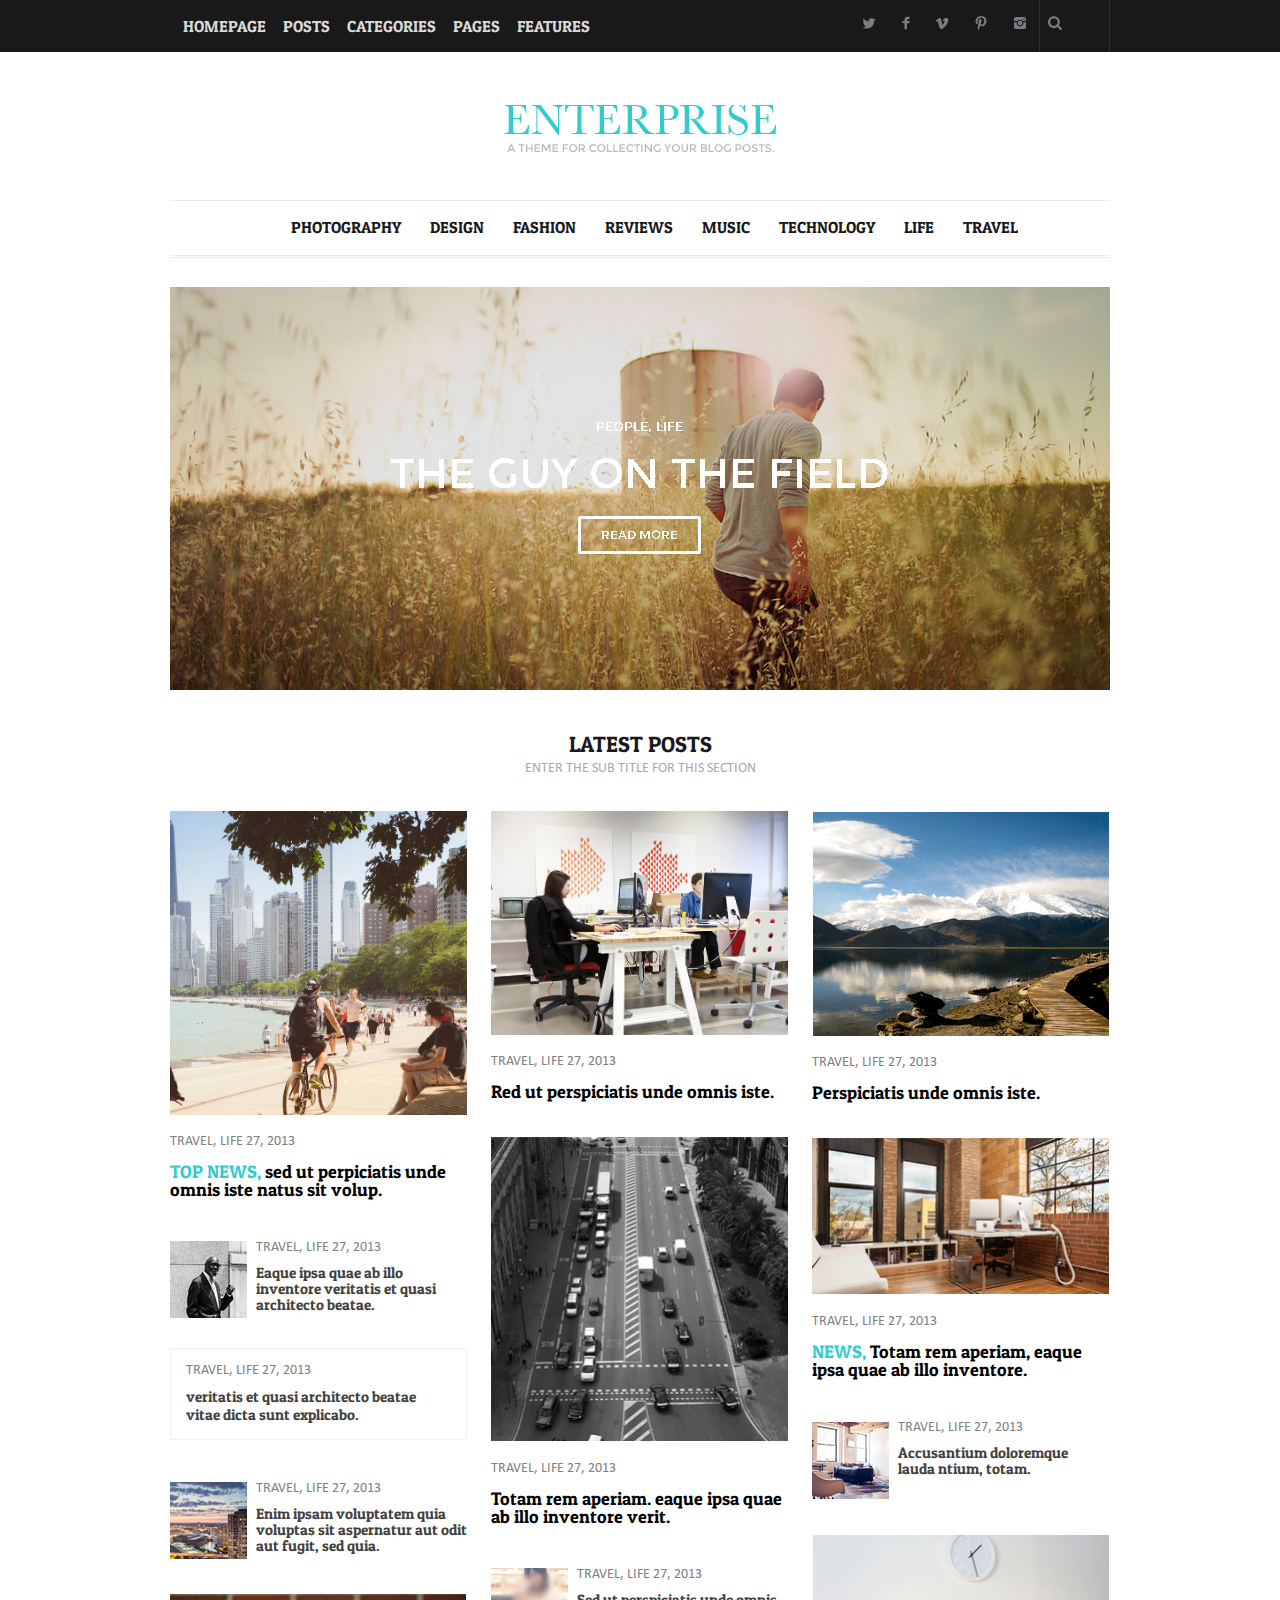
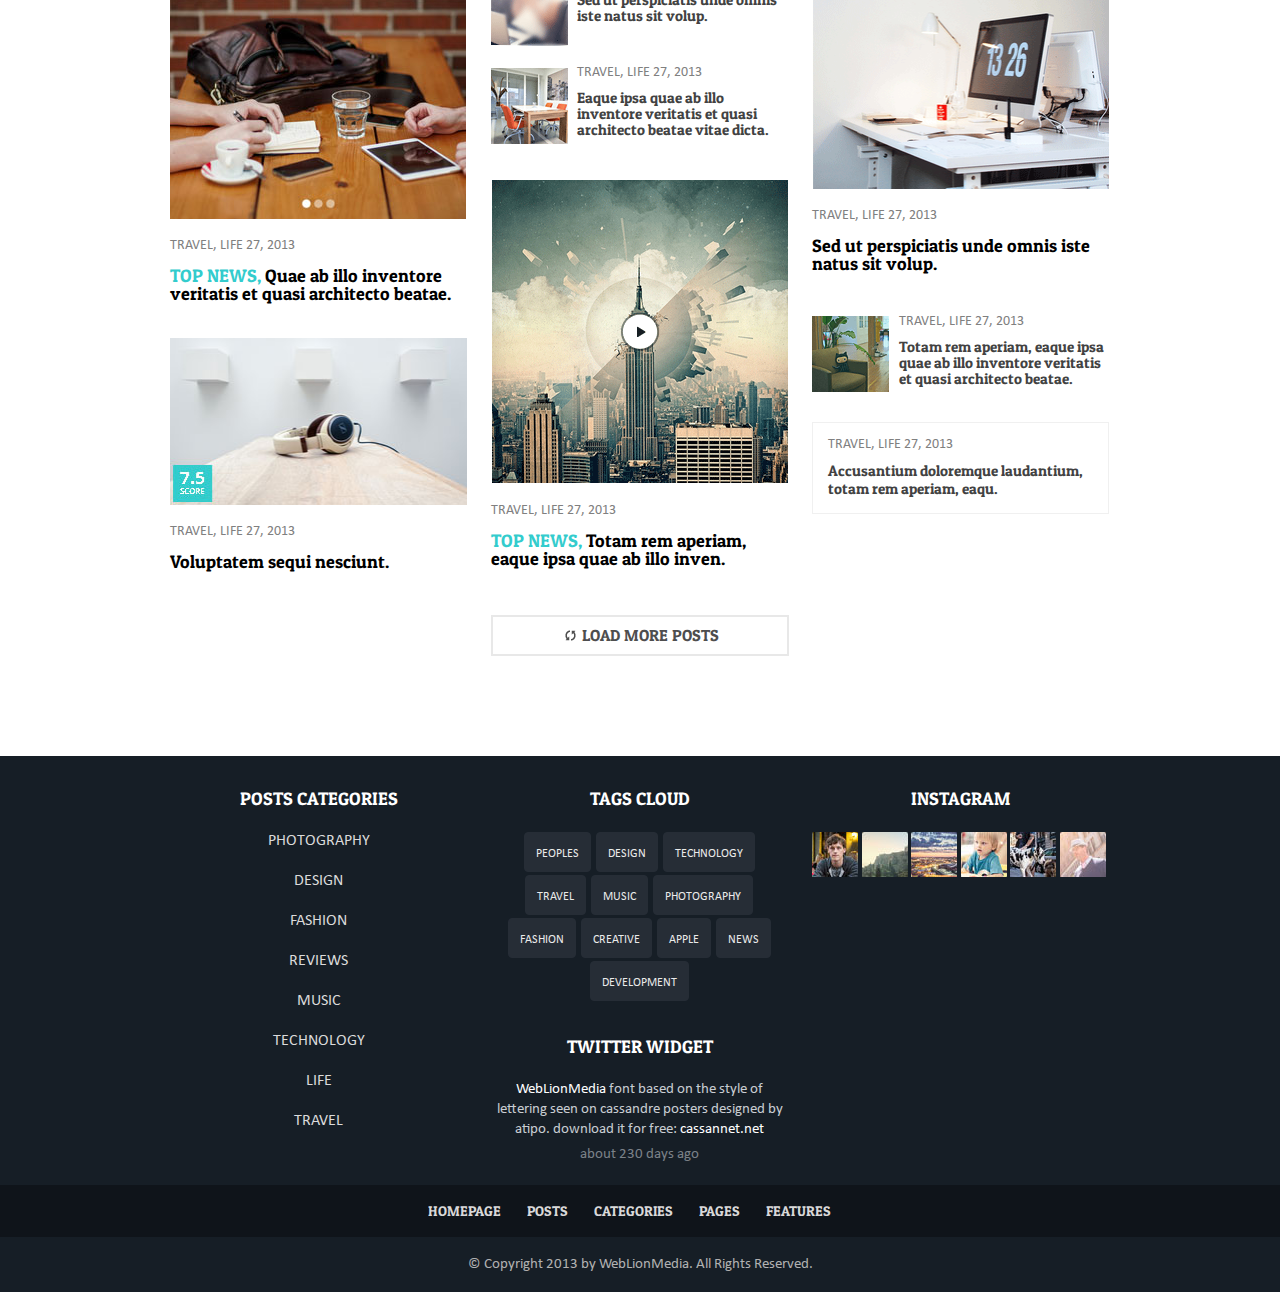
<file: index.html>
<!doctype html>
<html>
<head>
<meta charset="utf-8">
<title>Enterprise</title>
<link rel="stylesheet" type="text/css" href="assets/css/reset.css">
<link rel="stylesheet" type="text/css" href="assets/css/style.css">
</head>

<body>
	<div class="top-menu clearfix">
    	<div class="container">
    		<div class="top-nav">
            	<ul>
                	<li><a href="#">homepage</a></li>
                    <li><a href="#">posts</a></li>
                    <li><a href="#">categories</a></li>
                    <li><a href="#">pages</a></li>
                    <li><a href="#">features</a></li>
                </ul>
            </div>
            <div class="block-search">
            	<input type="text" class="w-search">
            </div>
            <div class="block-top">
	           	<ul class="general-social">
                	<li><a href="https://twitter.com/" target="_blank" class="social-1">twitter</a></li>
                    <li><a href="https://www.facebook.com/" target="_blank" class="social-2">facebook </a></li>
                    <li><a href="https://vimeo.com/" target="_blank" class="social-3">vimeo</a></li>
                    <li><a href="https://au.pinterest.com/" target="_blank" class="social-4">pinterest</a></li>
                    <li><a href="https://www.instagram.com/?hl=en" target="_blank" class="social-5">instagram</a></li>
                </ul>
            </div>
            
    </div>
    </div>
    
    <div class="container">
    	<div id="logo">
            	<img src="assets/img/logo_top.png">
            </div>
    </div>
    <div class="container">
    <div class="block-secondary-menu">
    	<ul>
        	<li><a href="index.html">photography</a></li>
            <li><a href="design.html">design</a></li>
            <li><a href="fashion.html">fashion</a></li>
            <li><a href="reviews.html">reviews</a></li>
            <li><a href="music.html">music</a></li>
            <li><a href="technology.html">technology</a></li>
            <li><a href="life.html">life</a></li>
            <li><a href="travel.html">travel</a></li>
        </ul>
    </div>
    </div>
    <div class="container">
    	<div class="slider">
        	<img src="assets/img/slider.jpg">
        </div>
		<div class="latest-posts">
        	<h1>latest posts</h1>
            <p>enter the sub title for this section</p>
        </div>
    </div>
    
    <div class="container clearfix">
        <div class="col-1">
        	
            <div class="blog-post-1">
            	<div class="post-img-1">
                	<img src="assets/img/pic_post_1_1.jpg">
                </div>
                <div class="blog-info">
                	<p>travel, life 27, 2013</p>
                </div>
                <div class="blog-data">
                	<p><span>top news,</span> sed ut perpiciatis unde omnis iste natus sit volup.</p>
              	  </div>
            </div>
            
            
            <div class="blog-post-2">
            	<div class="post-img-2">
                	<img src="assets/img/post_2_1.jpg">
                </div>
                <div class="blog-info-2">
                	<p>travel, life 27, 2013</p>
                </div>
                <div class="blog-data-2">
                	<p>Eaque ipsa quae ab illo inventore veritatis et quasi architecto beatae.</p>
                </div>
            </div>
            
            
            <div class="blog-post-3">
            	<div class="blog-info-3">
                	<p>travel, life 27, 2013</p>
                </div>
                <div class="blog-data-3">
                	<p>veritatis et quasi architecto beatae vitae dicta sunt explicabo.</p>
                </div>
            </div>
				
            
            <div class="blog-post-2">
            	<div class="post-img-2">
                	<img src="assets/img/post_2_2.jpg">
                </div>
                <div class="blog-info-2">
                	<p>travel, life 27, 2013</p>
                </div>
                <div class="blog-data-2">
                	<p>Enim ipsam voluptatem quia voluptas sit aspernatur aut odit aut fugit, sed quia.</p>
                </div>
            </div>
            
            
            <div class="blog-post-1">
            	<div class="post-img-1">
                	<img src="assets/img/post_1_2.jpg">
                </div>
                <div class="blog-info">
                	<p>travel, life 27, 2013</p>
                </div>
                <div class="blog-data">
                	<p><span>top news,</span> Quae ab illo inventore veritatis et quasi architecto beatae.</p>
              	  </div>
            </div>
            
            
            <div class="blog-post-1">
            	<div class="post-img-1">
                	<img src="assets/img/post_1_5.jpg">
                </div>
                <div class="blog-info">
                	<p>travel, life 27, 2013</p>
                </div>
                <div class="blog-data">
                	<p>Voluptatem sequi nesciunt.</p>
              	  </div>
            </div>
            
        </div>
        
        
        <div class="col-2">
        	
             <div class="blog-post-1">
            	<div class="post-img-1">
                	<img src="assets/img/pic_post_1_6.jpg">
                </div>
                <div class="blog-info">
                	<p>travel, life 27, 2013</p>
                </div>
                <div class="blog-data">
                	<p>Red ut perspiciatis unde omnis iste.</p>
              	  </div>
            </div>

			<div class="blog-post-1">
            	<div class="post-img-1">
                	<img src="assets/img/col-1-7.gif">
                </div>
                <div class="blog-info">
                	<p>travel, life 27, 2013</p>
                </div>
                <div class="blog-data">
                	<p>Totam rem aperiam. eaque ipsa quae ab illo inventore verit.</p>
              	  </div>
            </div>

			
            <div class="blog-post-2">
            	<div class="post-img-2">
                	<img src="assets/img/col-1-8.gif">
                </div>
                <div class="blog-info-2">
                	<p>travel, life 27, 2013</p>
                </div>
                <div class="blog-data-2">
                	<p>Sed ut perspiciatis unde omnis iste natus sit volup.</p>
                </div>
            </div>


			<div class="blog-post-2">
            	<div class="post-img-2">
                	<img src="assets/img/col-1-9.gif">
                </div>
                <div class="blog-info-2">
                	<p>travel, life 27, 2013</p>
                </div>
                <div class="blog-data-2">
                	<p>Eaque ipsa quae ab illo inventore veritatis et quasi architecto beatae vitae dicta.</p>
                </div>
            </div>


			<div class="blog-post-1">
            	<div class="post-img-1">
                	<img src="assets/img/col-1-10.gif">
                </div>
                <div class="blog-info">
                	<p>travel, life 27, 2013</p>
                </div>
                <div class="blog-data">
                	<p><span>top news,</span> Totam rem aperiam, eaque ipsa quae ab illo inven.</p>
              	  </div>
            </div>
            
        </div>
        
        
        <div class="col-3">
        	
            <div class="blog-post-1">
            	<div class="post-img-1">
                	<img src="assets/img/col-1-11.gif">
                </div>
                <div class="blog-info">
                	<p>travel, life 27, 2013</p>
                </div>
                <div class="blog-data">
                	<p>Perspiciatis unde omnis iste.</p>
              	  </div>
            </div>
            
            
            <div class="blog-post-1">
            	<div class="post-img-1">
                	<img src="assets/img/col-1-12.gif">
                </div>
                <div class="blog-info">
                	<p>travel, life 27, 2013</p>
                </div>
                <div class="blog-data">
                	<p><span>news,</span> Totam rem aperiam, eaque ipsa quae ab illo inventore.</p>
              	  </div>
            </div>
            
            
            <div class="blog-post-2">
            	<div class="post-img-2">
                	<img src="assets/img/col-1-13.gif">
                </div>
                <div class="blog-info-2">
                	<p>travel, life 27, 2013</p>
                </div>
                <div class="blog-data-2">
                	<p>Accusantium doloremque <br>lauda ntium, totam.</p>
                </div>
            </div>
            
            
            <div class="blog-post-1">
            	<div class="post-img-1">
                	<img src="assets/img/col-1-14.gif">
                </div>
                <div class="blog-info">
                	<p>travel, life 27, 2013</p>
                </div>
                <div class="blog-data">
                	<p>Sed ut perspiciatis unde omnis iste natus sit volup.</p>
              	  </div>
            </div>
            
            
            <div class="blog-post-2">
            	<div class="post-img-2">
                	<img src="assets/img/col-1-15.gif">
                </div>
                <div class="blog-info-2">
                	<p>travel, life 27, 2013</p>
                </div>
                <div class="blog-data-2">
                	<p>Totam rem aperiam, eaque ipsa quae ab illo inventore veritatis et quasi architecto beatae.</p>
                </div>
            </div>
            
            
            <div class="blog-post-3">
            	<div class="blog-info-3">
                	<p>travel, life 27, 2013</p>
                </div>
                <div class="blog-data-3">
                	<p>Accusantium doloremque laudantium, totam rem aperiam, eaqu.</p>
                </div>
            </div>
               
        </div>
          
    </div>
    
    <div class="container">
        <div class="controls">
        	<a href="#" class="reload"><span>Load More Posts</span></a>
        </div>
    </div>
    
    
	<footer>
    <div class="container clearfix">
    	<div class="col-1">
        	<div class="main-head">
            	<h1>POSTS CATEGORIES</h1>
            </div>
            <div class="post-tag">
            	<ul>
                    <li><a href="#">photography</a></li>
                    <li><a href="#">design</a></li>
                    <li><a href="#">fashion</a></li>
                    <li><a href="#">reviews</a></li>
                    <li><a href="#">music</a></li>
                    <li><a href="#">technology</a></li>
                    <li><a href="#">life</a></li>
                    <li><a href="#">travel</a></li>
                </ul>
            </div>
        </div>
        
        
        <div class="col-2">
        
        	<div class="main-head">
            	<h1>TAGS CLOUD</h1>
            </div>
            
            <div class="tags-cloud-nav">
            	<ul>
                	<li><a href="#">PEOPLES</a></li>
                    <li><a href="#">DESIGN</a></li>
                    <li><a href="#">TECHNOLOGY</a></li>
                    <li><a href="#">TRAVEL</a></li>
                    <li><a href="#">MUSIC</a></li>
                    <li><a href="#">PHOTOGRAPHY</a></li>
                    <li><a href="#">FASHION</a></li>
                    <li><a href="#">CREATIVE</a></li>
                    <li><a href="#">APPLE</a></li>
                    <li><a href="#">NEWS</a></li>
                    <li><a href="#">DEVELOPMENT</a></li>
                </ul>
            </div>
            
            
            <div class="main-head">
            	<h1>TWITTER WIDGET</h1>
            </div>
            <div class="twitter-paragraph">
            	<p><a href="#">WebLionMedia </a>font based on the style of lettering seen on cassandre posters designed by atipo. download it for free: <a href="#">cassannet.net </a></p>
				<p class="color">about 230 days ago</p>
            </div>
        </div>
        
        
        
        <div class="col-3">
        	<div class="main-head">
            	<h1>INSTAGRAM</h1>
            </div>
            <div class="instagram-picture">
            	<ul>
                	<li><a href="#"><img src="assets/img/widgets_pic_1.jpg"></a></li>
                    <li><a href="#"><img src="assets/img/widgets_pic_2.jpg"></a></li>
                    <li><a href="#"><img src="assets/img/widgets_pic_3.jpg"></a></li>
                    <li><a href="#"><img src="assets/img/widgets_pic_4.jpg"></a></li>
                    <li><a href="#"><img src="assets/img/widgets_pic_5.jpg"></a></li>
                    <li><a href="#"><img src="assets/img/widgets_pic_6.jpg"></a></li>
                </ul>
            </div>
        </div>
    </div>
    
    
    <div class="bg-footer">
    	<div class="container">
        	 <ul>
                <li><a href="#">HOMEPAGE</a></li>
                <li><a href="#">POSTS</a></li>
                <li><a href="#">CATEGORIES</a></li>
                <li><a href="#">PAGES</a></li>
                <li><a href="#">FEATURES</a></li>
			 </ul>
        </div>
    </div>
    
    
    <div class="container">
    	<div class="foot-text">
        	<p>&copy; Copyright 2013 by WebLionMedia. All Rights Reserved.</p>
        </div>
    </div>
    
    
</footer>
    
</body>
</html>
</file>
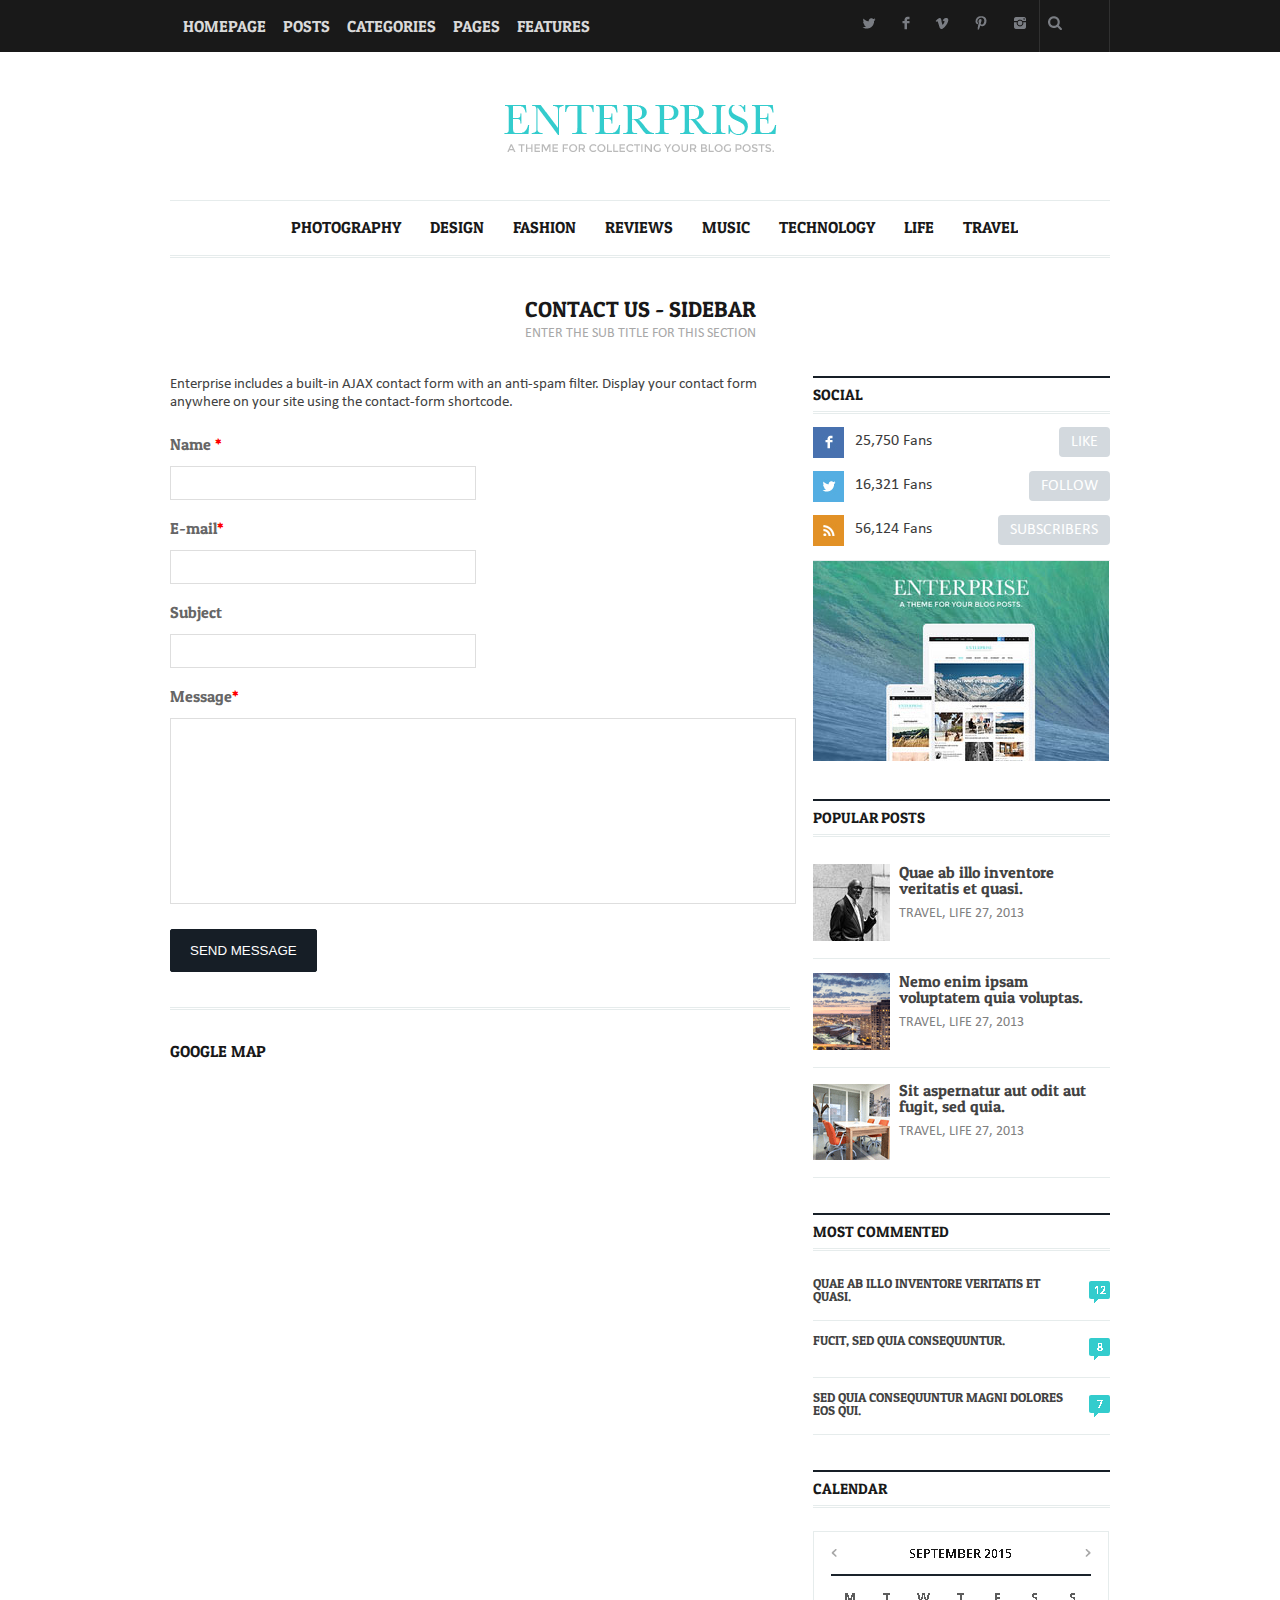
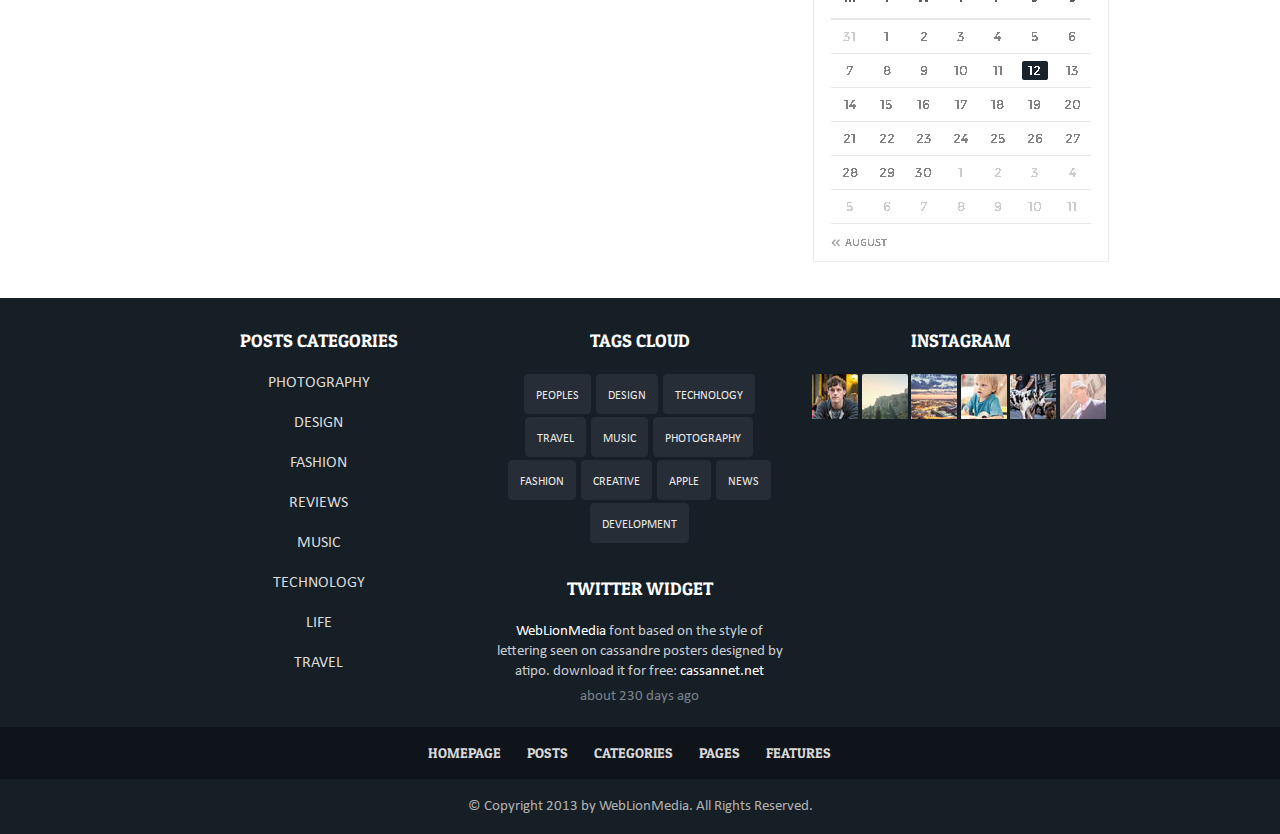
<file: contact.html>
<!doctype html>
<html>
<head>
<meta charset="utf-8">
<title>Enterprise</title>
<link rel="stylesheet" type="text/css" href="assets/css/reset.css">
<link rel="stylesheet" type="text/css" href="assets/css/style.css">
</head>

<body>
	<div class="top-menu clearfix">
    	<div class="container">
    		 <div class="top-nav">
            	<ul>
                	<li><a href="#">homepage</a></li>
                    <li><a href="#">posts</a></li>
                    <li><a href="#">categories</a></li>
                    <li><a href="#">pages</a></li>
                    <li><a href="#">features</a></li>
                </ul>
            </div>
            <div class="block-search">
            	<input type="text" class="w-search">
            </div>
            <div class="block-top">
	           	<ul class="general-social">
                	<li><a href="https://twitter.com/" target="_blank" class="social-1">twitter</a></li>
                    <li><a href="https://www.facebook.com/" target="_blank" class="social-2">facebook </a></li>
                    <li><a href="https://vimeo.com/" target="_blank" class="social-3">vimeo</a></li>
                    <li><a href="https://au.pinterest.com/" target="_blank" class="social-4">pinterest</a></li>
                    <li><a href="https://www.instagram.com/?hl=en" target="_blank" class="social-5">instagram</a></li>
                </ul>
            </div>
            
    </div>
    </div>
    
    <div class="container">
    	<div id="logo">
            	<img src="assets/img/logo_top.png">
            </div>
    </div>
    
    
    <div class="container">
    <div class="block-secondary-menu">
    	<ul>
        	<li><a href="index.html">photography</a></li>
            <li><a href="design.html">design</a></li>
            <li><a href="fashion.html">fashion</a></li>
            <li><a href="reviews.html">reviews</a></li>
            <li><a href="music.html">music</a></li>
            <li><a href="technology.html">technology</a></li>
            <li><a href="life.html">life</a></li>
            <li><a href="travel.html">travel</a></li>
        </ul>
    </div>
    </div>
   <div class="container">
   		<div class="latest-posts">
        	<h1>contact us - sidebar</h1>
            <p>enter the sub title for this section</p>
        </div>
    </div>
<div class="container">
<div class="clearfix">
  <div class="main-contact">
    <div class="contact-para">
     <p>Enterprise includes a built-in AJAX contact form with an anti-spam filter. Display your contact form anywhere on your site using the contact-form shortcode. </p>
        </div>
     <div class="form">
		<p>Name <spain>*</spain></p>
        <input type="text">
        <p>E-mail<spain>*</spain></p>
        <input type="text">
        <p>Subject</p>
        <input type="text">
        <div class="contact-message">
        <p>Message<spain>*</spain></p>
        <input type="text">
        </div>
        <div class="contact-button">
        	<button>SEND MESSAGE</button>
        </div>
        <div class="double-line">&nbsp;</div>
     </div>	<!--form-->
     <div class="map-text">
     	<p>GOOGLE MAP</p>
     </div>
     <div class="map">
     	<script type="text/javascript" src="http://www.webestools.com/google_map_gen.js?lati=37.0625&long=-95.6770&zoom=4&width=620&height=400&mapType=normal&map_btn_normal=yes&map_btn_satelite=yes&map_btn_mixte=yes&map_small=yes&marqueur=yes&info_bulle="></script><br />
     </div>
    </div>	<!--main-contact-->      
<div class="sidebar">
    <aside>
    	 <div class="social">
        	<h1>SOCIAL</h1>
        </div>
        <div class="double-line">&nbsp;</div>
        
        <div class="facebook clearfix">
        	<img src="assets/img/facebook.gif">
            <h3>25,750 Fans</h3>
            <a href="#">like</a>
        </div>
        <div class="facebook clearfix">
        	<img src="assets/img/twitter.gif">
            <h3>16,321 Fans</h3>
            <a href="#">follow</a>
        </div>
        <div class="facebook clearfix">
        	<img src="assets/img/wifi.gif">
            <h3>56,124 Fans</h3>
            <a href="#">subscribers</a>
        </div>
        <div class="theme">
        	<img src="assets/img/enterprise.jpg">
        </div>
        <div class="social">
        	<h1>POPULAR POSTS</h1>
        </div>
        <div class="double-line">&nbsp;</div>
		<div class="design-post-2 clearfix">
            	<div class="design-img-2">
                	<img src="assets/img/post_2_1.jpg">
                </div>
                <div class="design-info-2">
                	<p>Quae ab illo inventore veritatis et quasi.</p>
                </div>
                <div class="design-data-2">
                	<p>travel, life 27, 2013</p>
                </div>
            </div>
            <div class="theme"></div>
            <div class="design-post-2 clearfix">
            	<div class="design-img-2">
                	<img src="assets/img/col-1-3.gif">
                </div>
                <div class="design-info-2">
                	<p>Nemo enim ipsam voluptatem quia voluptas.</p>
                </div>
                <div class="design-data-2">
                	<p>travel, life 27, 2013</p>
                </div>
            </div>
            <div class="theme"></div>
            <div class="design-post-2 clearfix">
            	<div class="design-img-2">
                	<img src="assets/img/col-1-9.gif">
                </div>
                <div class="design-info-2">
                	<p>Sit aspernatur aut odit aut fugit, sed quia.</p>
                </div>
                <div class="design-data-2">
                	<p>travel, life 27, 2013</p>
                </div>
            </div>
            <div class="theme"></div>
		<div class="social">
        <h1>MOST COMMENTED</h1>
        </div>
        <div class="double-line">&nbsp;</div>
        <div class="design-text-1 clearfix">
        	<div class="sidebar-text">
            	<p>quae ab illo inventore veritatis et quasi.</p>
            </div>
            <div class="comment-img">
            	<img src="assets/img/COMMENT.gif">
            </div>
        </div>
        <div class="theme"></div>
        <div class="design-text-1 clearfix">
        	<div class="sidebar-text">
            	<p>fucit, sed quia consequuntur.</p>
            </div>
            <div class="comment-img">
            	<img src="assets/img/comment-2.gif">
            </div>
        </div>
        <div class="theme"></div>
        <div class="design-text-1 clearfix">
        	<div class="sidebar-text">
            	<p>sed quia consequuntur magni dolores eos qui.</p>
            </div>
            <div class="comment-img">
            	<img src="assets/img/comment-3.gif">
            </div>
        </div>
        <div class="theme"></div>
   		<div class="social">
        	<h1>CALENDAR</h1>
        </div>
        <div class="double-line">&nbsp;</div>
        <div class="calendar-img">
        	<img src="assets/img/calender.gif">
        </div>
    </aside>
    </div><!--sidebar-->
</div>
</div>
<footer>
    <div class="container clearfix">
    	<div class="col-1">
        	<div class="main-head">
            	<h1>POSTS CATEGORIES</h1>
            </div>
            <div class="post-tag">
            	<ul>
                    <li><a href="#">photography</a></li>
                    <li><a href="#">design</a></li>
                    <li><a href="#">fashion</a></li>
                    <li><a href="#">reviews</a></li>
                    <li><a href="#">music</a></li>
                    <li><a href="#">technology</a></li>
                    <li><a href="#">life</a></li>
                    <li><a href="#">travel</a></li>
                </ul>
            </div>
        </div>
        
        
        <div class="col-2">
        
        	<div class="main-head">
            	<h1>TAGS CLOUD</h1>
            </div>
            
            <div class="tags-cloud-nav">
            	<ul>
                	<li><a href="#">PEOPLES</a></li>
                    <li><a href="#">DESIGN</a></li>
                    <li><a href="#">TECHNOLOGY</a></li>
                    <li><a href="#">TRAVEL</a></li>
                    <li><a href="#">MUSIC</a></li>
                    <li><a href="#">PHOTOGRAPHY</a></li>
                    <li><a href="#">FASHION</a></li>
                    <li><a href="#">CREATIVE</a></li>
                    <li><a href="#">APPLE</a></li>
                    <li><a href="#">NEWS</a></li>
                    <li><a href="#">DEVELOPMENT</a></li>
                </ul>
            </div>
            
            
            <div class="main-head">
            	<h1>TWITTER WIDGET</h1>
            </div>
            <div class="twitter-paragraph">
            	<p><a href="#">WebLionMedia </a>font based on the style of lettering seen on cassandre posters designed by atipo. download it for free: <a href="#">cassannet.net </a></p>
				<p class="color">about 230 days ago</p>
            </div>
        </div>
        
        
        
        <div class="col-3">
        	<div class="main-head">
            	<h1>INSTAGRAM</h1>
            </div>
            <div class="instagram-picture">
            	<ul>
                	<li><a href="#"><img src="assets/img/widgets_pic_1.jpg"></a></li>
                    <li><a href="#"><img src="assets/img/widgets_pic_2.jpg"></a></li>
                    <li><a href="#"><img src="assets/img/widgets_pic_3.jpg"></a></li>
                    <li><a href="#"><img src="assets/img/widgets_pic_4.jpg"></a></li>
                    <li><a href="#"><img src="assets/img/widgets_pic_5.jpg"></a></li>
                    <li><a href="#"><img src="assets/img/widgets_pic_6.jpg"></a></li>
                </ul>
            </div>
        </div>
    </div>
    
    
    <div class="bg-footer">
    	<div class="container">
        	 <ul>
                <li><a href="#">HOMEPAGE</a></li>
                <li><a href="#">POSTS</a></li>
                <li><a href="#">CATEGORIES</a></li>
                <li><a href="#">PAGES</a></li>
                <li><a href="#">FEATURES</a></li>
			 </ul>
        </div>
    </div>
    
    
    <div class="container">
    	<div class="foot-text">
        	<p>&copy; Copyright 2013 by WebLionMedia. All Rights Reserved.</p>
        </div>
    </div>
    
    
</footer>
    
</body>
</html>
</file>
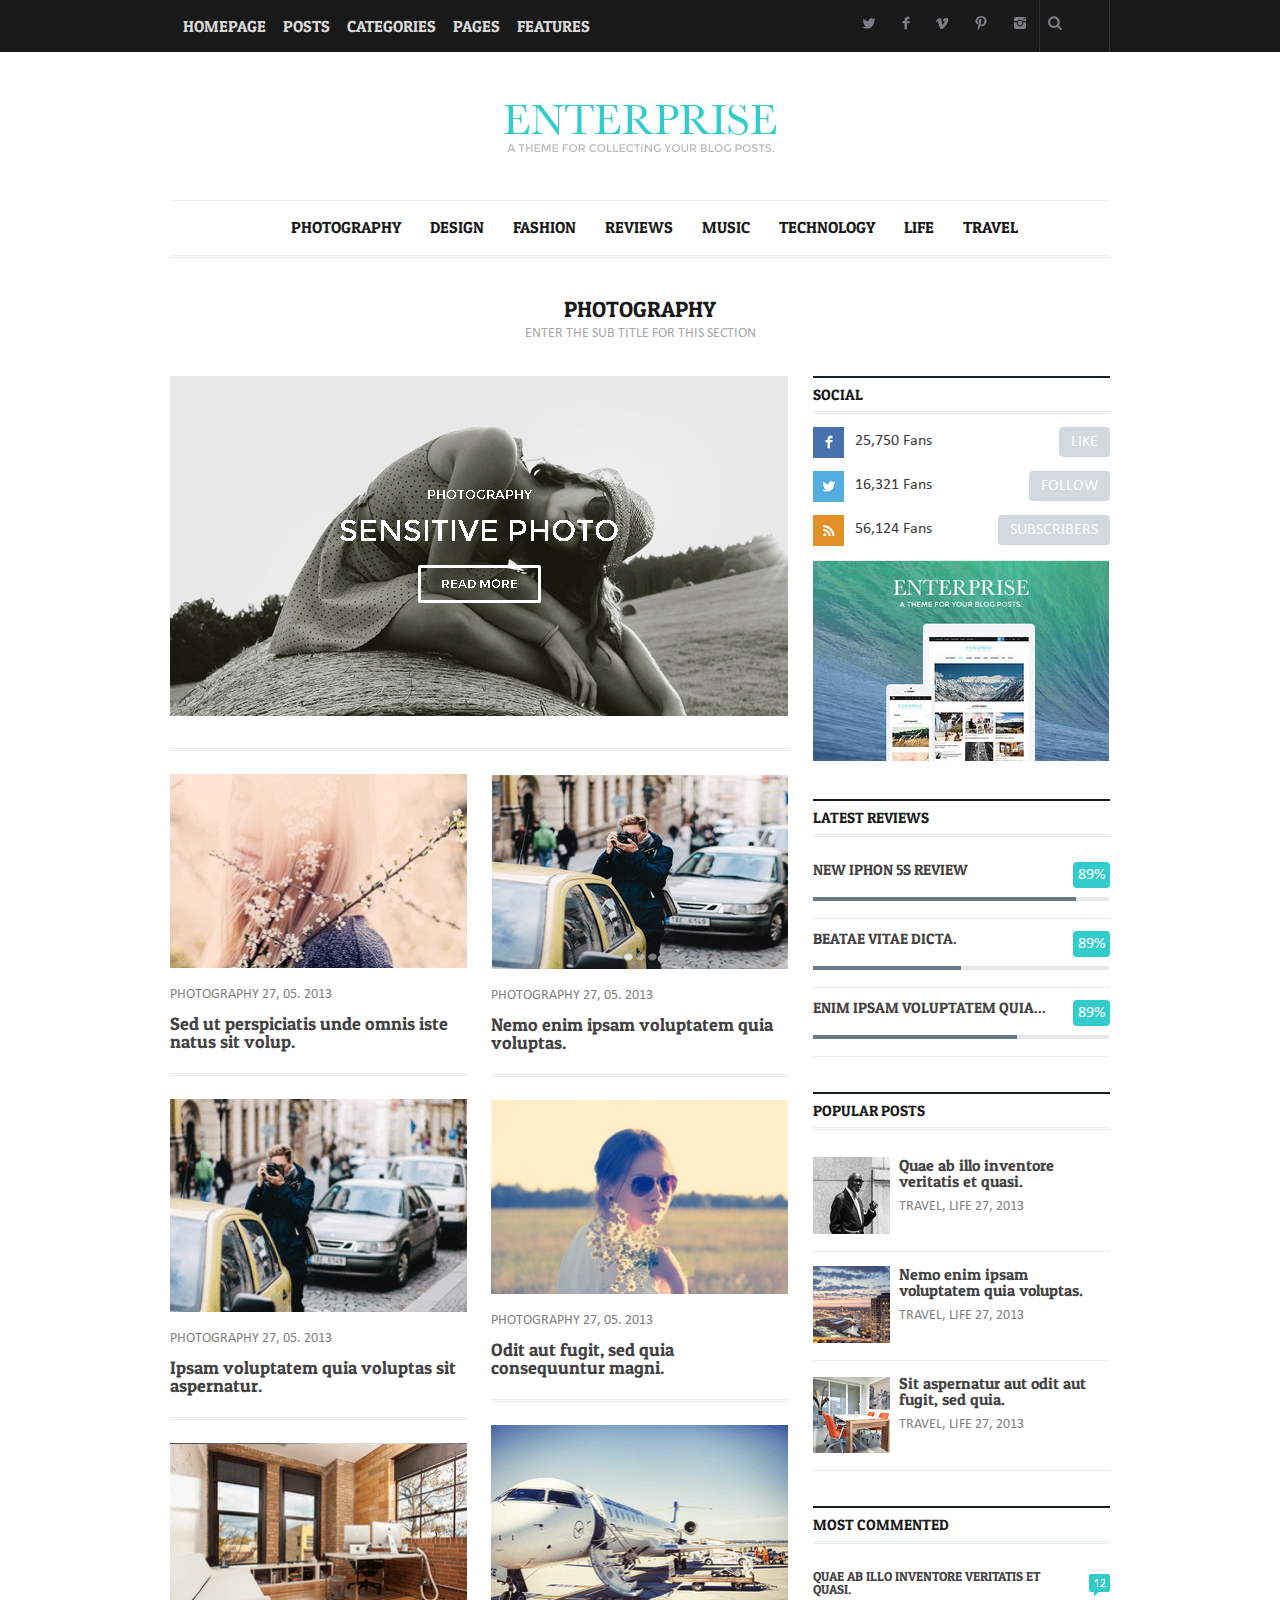
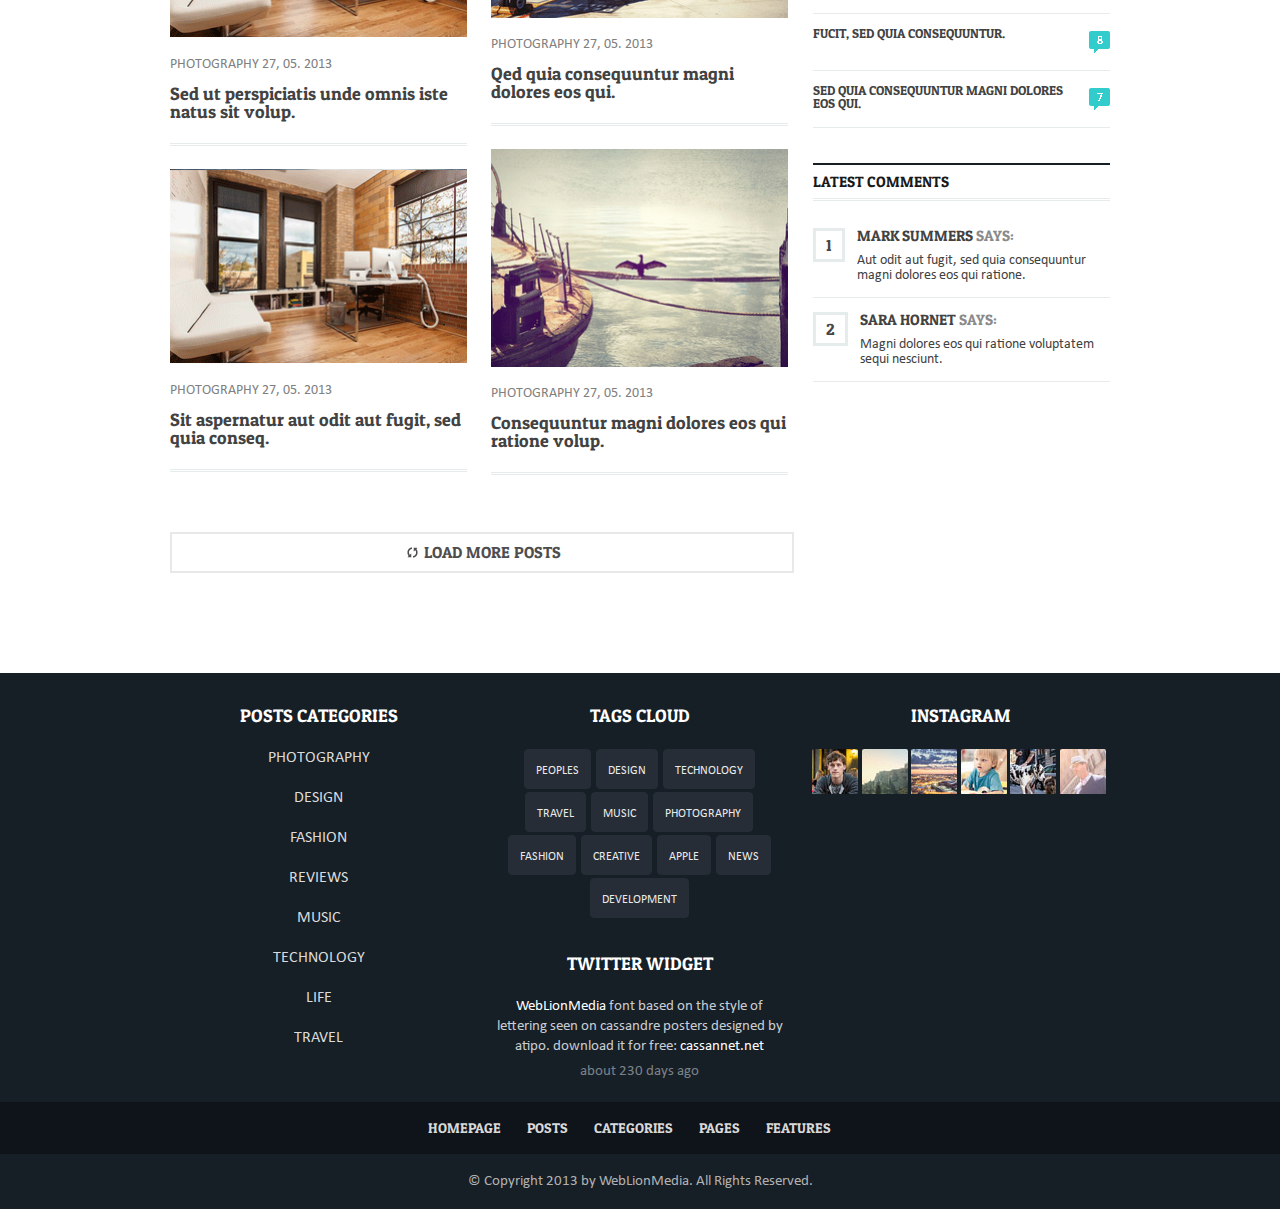
<file: design.html>
<!doctype html>
<html>
<head>
<meta charset="utf-8">
<title>Enterprise</title>
<link rel="stylesheet" type="text/css" href="assets/css/reset.css">
<link rel="stylesheet" type="text/css" href="assets/css/style.css">
</head>

<body>
	<div class="top-menu clearfix">
    	<div class="container">
    		<div class="top-nav">
            	<ul>
                	<li><a href="#">homepage</a></li>
                    <li><a href="#">posts</a></li>
                    <li><a href="#">categories</a></li>
                    <li><a href="#">pages</a></li>
                    <li><a href="#">features</a></li>
                </ul>
            </div>
            <div class="block-search">
            	<input type="text" class="w-search">
            </div>
            <div class="block-top">
	           	<ul class="general-social">
                	<li><a href="https://twitter.com/" target="_blank" class="social-1">twitter</a></li>
                    <li><a href="https://www.facebook.com/" target="_blank" class="social-2">facebook </a></li>
                    <li><a href="https://vimeo.com/" target="_blank" class="social-3">vimeo</a></li>
                    <li><a href="https://au.pinterest.com/" target="_blank" class="social-4">pinterest</a></li>
                    <li><a href="https://www.instagram.com/?hl=en" target="_blank" class="social-5">instagram</a></li>
                </ul>
            </div>
            
    </div>
    </div>
    
    <div class="container">
    	<div id="logo">
            	<img src="assets/img/logo_top.png">
            </div>
    </div>
    
    
    <div class="container">
    <div class="block-secondary-menu">
    	<ul>
        	<li><a href="index.html">photography</a></li>
            <li><a href="design.html">design</a></li>
            <li><a href="fashion.html">fashion</a></li>
            <li><a href="reviews.html">reviews</a></li>
            <li><a href="music.html">music</a></li>
            <li><a href="technology.html">technology</a></li>
            <li><a href="life.html">life</a></li>
            <li><a href="travel.html">travel</a></li>
        </ul>
    </div>
    </div>
    
   <div class="container">
   		<div class="latest-posts">
        	<h1>photography</h1>
            <p>enter the sub title for this section</p>
        </div>
    </div>
   
   <div class="container">
   
   <div class="clearfix">
   
   	<div class="main-design">
   	
        <div class="slider-design">
        	<img src="assets/img/slider-p.gif">
        </div>		<!--slider-->
    	
        <div class="double-line">
			&nbsp;
        </div>
        
        <div class="col-1">
 			
            
            <div class="design-post">
            
            	<div class="design-post-img">
                	<img src="assets/img/photo-1.gif">
                </div>
                
                <div class="design-info">
                	<p>photography 27, 05. 2013</p>
                </div>
                
                <div class="design-data">
                	<p>Sed ut perspiciatis unde omnis iste natus sit volup.</p>
                </div>
                <div class="double-line">
					&nbsp;
        		</div>
            </div>
            
            
            <div class="design-post">
            
            	<div class="design-post-img">
                	<img src="assets/img/fashion-3.gif">
                </div>
                
                <div class="design-info">
                	<p>photography 27, 05. 2013</p>
                </div>
                
                <div class="design-data">
                	<p>Ipsam voluptatem quia voluptas sit aspernatur.</p>
                </div>
                <div class="double-line">
					&nbsp;
        		</div>
            </div>
            
            
            <div class="design-post">
            
            	<div class="design-post-img">
                	<img src="assets/img/photo-3.gif">
                </div>
                
                <div class="design-info">
                	<p>photography 27, 05. 2013</p>
                </div>
                
                <div class="design-data">
                	<p>Sed ut perspiciatis unde omnis iste natus sit volup.</p>
                </div>
                <div class="double-line">
					&nbsp;
        		</div>
            </div>
            
            
            
            <div class="design-post">
            
            	<div class="design-post-img">
                	<img src="assets/img/photo-3.gif">
                </div>
                
                <div class="design-info">
                	<p>photography 27, 05. 2013</p>
                </div>
                
                <div class="design-data">
                	<p>Sit aspernatur aut odit aut fugit, sed quia conseq.</p>
                </div>
                <div class="double-line">
					&nbsp;
        		</div>
            </div>
            
         
        </div>		<!--col-1-->
        
        <div class="col-3">
       
       <div class="design-post">
            
            	<div class="design-post-img">
                	<img src="assets/img/design.jpg">
                </div>
                
                <div class="design-info">
                	<p>photography 27, 05. 2013</p>
                </div>
                
                <div class="design-data">
                	<p>Nemo enim ipsam voluptatem quia voluptas.</p>
                </div>
                <div class="double-line">
					&nbsp;
        		</div>
            </div>
       
       
       <div class="design-post">
            
            	<div class="design-post-img">
                	<img src="assets/img/photo-6.gif">
                </div>
                
                <div class="design-info">
                	<p>photography 27, 05. 2013</p>
                </div>
                
                <div class="design-data">
                	<p>Odit aut fugit, sed quia consequuntur magni.</p>
                </div>
                <div class="double-line">
					&nbsp;
        		</div>
            </div>



		<div class="design-post">
            
            	<div class="design-post-img">
                	<img src="assets/img/photo-7.gif">
                </div>
                
                <div class="design-info">
                	<p>photography 27, 05. 2013</p>
                </div>
                
                <div class="design-data">
                	<p>Qed quia consequuntur magni dolores eos qui.</p>
                </div>
                <div class="double-line">
					&nbsp;
        		</div>
            </div>
       
       
       <div class="design-post">
            
            	<div class="design-post-img">
                	<img src="assets/img/photo-8.gif">
                </div>
                
                <div class="design-info">
                	<p>photography 27, 05. 2013</p>
                </div>
                
                <div class="design-data">
                	<p>Consequuntur magni dolores eos qui ratione volup.</p>
                </div>
                <div class="double-line">
					&nbsp;
        		</div>
            </div>
      
       
        </div>		<!--col-3-->   
    </div>			<!--main-design-->
    
    <div class="sidebar">
    <aside>
    	 <div class="social">
        	<h1>SOCIAL</h1>
        </div>
        <div class="double-line">&nbsp;</div>
        
        <div class="facebook clearfix">
        	<img src="assets/img/facebook.gif">
            <h3>25,750 Fans</h3>
            <a href="#">like</a>
        </div>
        <div class="facebook clearfix">
        	<img src="assets/img/twitter.gif">
            <h3>16,321 Fans</h3>
            <a href="#">follow</a>
        </div>
        <div class="facebook clearfix">
        	<img src="assets/img/wifi.gif">
            <h3>56,124 Fans</h3>
            <a href="#">subscribers</a>
        </div>
        <div class="theme">
        	<img src="assets/img/enterprise.jpg">
        </div>
     	<div class="social">
        	<h1>LATEST REVIEWS</h1>
        </div>
        <div class="double-line">&nbsp;</div>
     	<div class="design-text">
        	<p>new iphon 5s review</p>
            <a href="#">89%</a>
            <img src="assets/img/line-89.gif">
            <div class="theme"></div>
        </div>
        <div class="design-text">
        	<p>beatae vitae dicta.</p>
            <a href="#">89%</a>
            <img src="assets/img/line-50.gif">
            <div class="theme"></div>
        </div>
        <div class="design-text">
        	<p>enim ipsam voluptatem quia...</p>
            <a href="#">89%</a>
            <img src="assets/img/line-69.gif">
            <div class="theme"></div>
        </div>
         <div class="social">
        	<h1>POPULAR POSTS</h1>
        </div>
        <div class="double-line">&nbsp;</div>
		<div class="design-post-2 clearfix">
            	<div class="design-img-2">
                	<img src="assets/img/post_2_1.jpg">
                </div>
                <div class="design-info-2">
                	<p>Quae ab illo inventore veritatis et quasi.</p>
                </div>
                <div class="design-data-2">
                	<p>travel, life 27, 2013</p>
                </div>
            </div>
            <div class="theme"></div>
            <div class="design-post-2 clearfix">
            	<div class="design-img-2">
                	<img src="assets/img/col-1-3.gif">
                </div>
                <div class="design-info-2">
                	<p>Nemo enim ipsam voluptatem quia voluptas.</p>
                </div>
                <div class="design-data-2">
                	<p>travel, life 27, 2013</p>
                </div>
            </div>
            <div class="theme"></div>
            <div class="design-post-2 clearfix">
            	<div class="design-img-2">
                	<img src="assets/img/col-1-9.gif">
                </div>
                <div class="design-info-2">
                	<p>Sit aspernatur aut odit aut fugit, sed quia.</p>
                </div>
                <div class="design-data-2">
                	<p>travel, life 27, 2013</p>
                </div>
            </div>
            <div class="theme"></div>
		<div class="social">
        <h1>MOST COMMENTED</h1>
        </div>
        <div class="double-line">&nbsp;</div>
        <div class="design-text-1 clearfix">
        	<div class="sidebar-text">
            	<p>quae ab illo inventore veritatis et quasi.</p>
            </div>
            <div class="comment-img">
            	<img src="assets/img/COMMENT.gif">
            </div>
        </div>
        <div class="theme"></div>
        <div class="design-text-1 clearfix">
        	<div class="sidebar-text">
            	<p>fucit, sed quia consequuntur.</p>
            </div>
            <div class="comment-img">
            	<img src="assets/img/comment-2.gif">
            </div>
        </div>
        <div class="theme"></div>
        <div class="design-text-1 clearfix">
        	<div class="sidebar-text">
            	<p>sed quia consequuntur magni dolores eos qui.</p>
            </div>
            <div class="comment-img">
            	<img src="assets/img/comment-3.gif">
            </div>
        </div>
        <div class="theme"></div>
        <div class="social">
        <h1>LATEST COMMENTS</h1>
        </div>
        <div class="double-line">&nbsp;</div>
     	<div class="latest-comment">
        	<h1>1</h1>
            <h3>MARK SUMMERS <spain>SAYS:</spain></h3>
            <p>Aut odit aut fugit, sed quia consequuntur magni dolores eos qui ratione.</p>
        </div>
        <div class="theme"></div>
        <div class="latest-comment">
        	<h1>2</h1>
            <h3>SARA HORNET <spain>SAYS:</spain></h3>
            <p>Magni dolores eos qui ratione voluptatem sequi nesciunt.</p>
        </div>
        <div class="theme"></div>
     </aside>
    
    </div><!--sidebar-->
    
</div>     <!---clearfix---->
</div>	  <!--container--->



<div class="container clearfix">
	 <div class="controls clearfix main-width">
        	<a href="#" class="reload-more"><span>Load More Posts</span></a>
        </div>
</div>
    
   	<footer>
    <div class="container clearfix">
    	<div class="col-1">
        	<div class="main-head">
            	<h1>POSTS CATEGORIES</h1>
            </div>
            <div class="post-tag">
            	<ul>
                    <li><a href="#">photography</a></li>
                    <li><a href="#">design</a></li>
                    <li><a href="#">fashion</a></li>
                    <li><a href="#">reviews</a></li>
                    <li><a href="#">music</a></li>
                    <li><a href="#">technology</a></li>
                    <li><a href="#">life</a></li>
                    <li><a href="#">travel</a></li>
                </ul>
            </div>
        </div>
        
        
        <div class="col-2">
        
        	<div class="main-head">
            	<h1>TAGS CLOUD</h1>
            </div>
            
            <div class="tags-cloud-nav">
            	<ul>
                	<li><a href="#">PEOPLES</a></li>
                    <li><a href="#">DESIGN</a></li>
                    <li><a href="#">TECHNOLOGY</a></li>
                    <li><a href="#">TRAVEL</a></li>
                    <li><a href="#">MUSIC</a></li>
                    <li><a href="#">PHOTOGRAPHY</a></li>
                    <li><a href="#">FASHION</a></li>
                    <li><a href="#">CREATIVE</a></li>
                    <li><a href="#">APPLE</a></li>
                    <li><a href="#">NEWS</a></li>
                    <li><a href="#">DEVELOPMENT</a></li>
                </ul>
            </div>
            
            
            <div class="main-head">
            	<h1>TWITTER WIDGET</h1>
            </div>
            <div class="twitter-paragraph">
            	<p><a href="#">WebLionMedia </a>font based on the style of lettering seen on cassandre posters designed by atipo. download it for free: <a href="#">cassannet.net </a></p>
				<p class="color">about 230 days ago</p>
            </div>
        </div>
        
        
        
        <div class="col-3">
        	<div class="main-head">
            	<h1>INSTAGRAM</h1>
            </div>
            <div class="instagram-picture">
            	<ul>
                	<li><a href="#"><img src="assets/img/widgets_pic_1.jpg"></a></li>
                    <li><a href="#"><img src="assets/img/widgets_pic_2.jpg"></a></li>
                    <li><a href="#"><img src="assets/img/widgets_pic_3.jpg"></a></li>
                    <li><a href="#"><img src="assets/img/widgets_pic_4.jpg"></a></li>
                    <li><a href="#"><img src="assets/img/widgets_pic_5.jpg"></a></li>
                    <li><a href="#"><img src="assets/img/widgets_pic_6.jpg"></a></li>
                </ul>
            </div>
        </div>
    </div>
    
    
    <div class="bg-footer">
    	<div class="container">
        	 <ul>
                <li><a href="#">HOMEPAGE</a></li>
                <li><a href="#">POSTS</a></li>
                <li><a href="#">CATEGORIES</a></li>
                <li><a href="#">PAGES</a></li>
                <li><a href="#">FEATURES</a></li>
			 </ul>
        </div>
    </div>
    
    
    <div class="container">
    	<div class="foot-text">
        	<p>&copy; Copyright 2013 by WebLionMedia. All Rights Reserved.</p>
        </div>
    </div>
    
    
</footer>
    
</body>
</html>
</file>
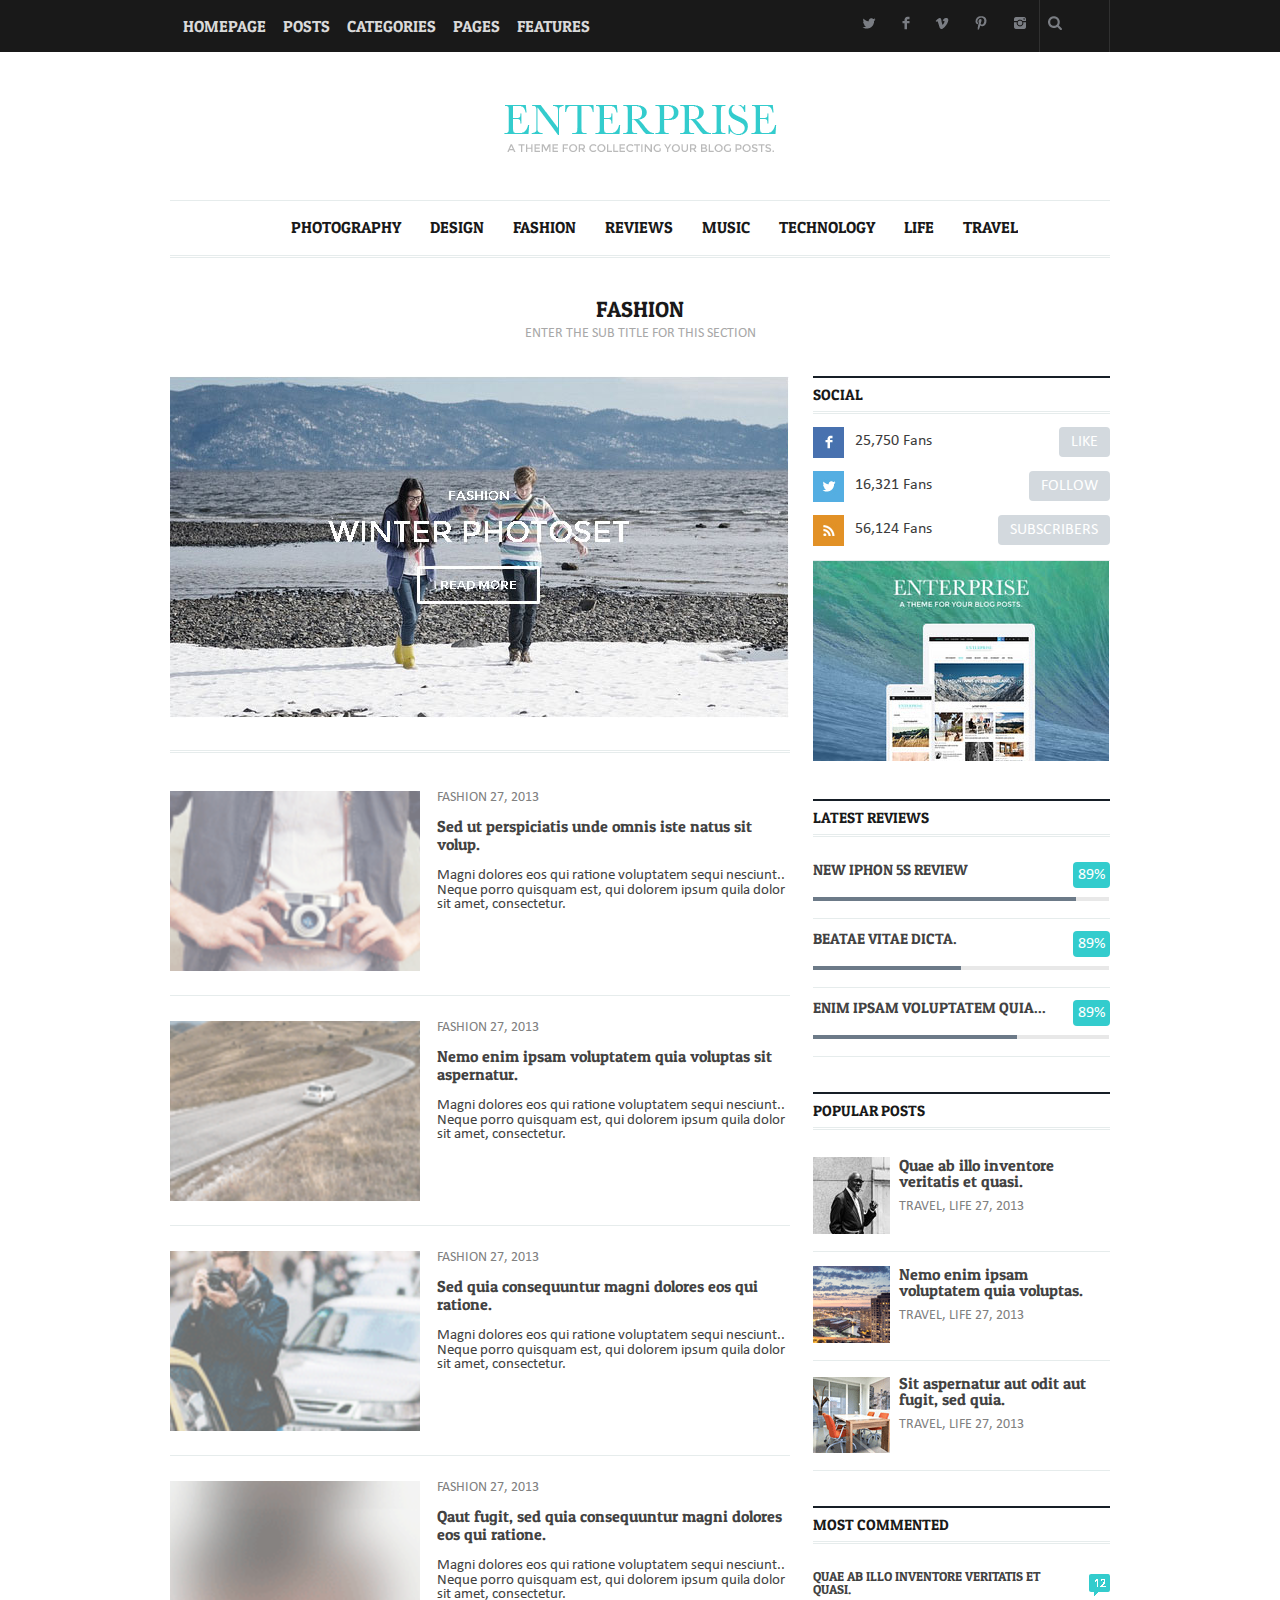
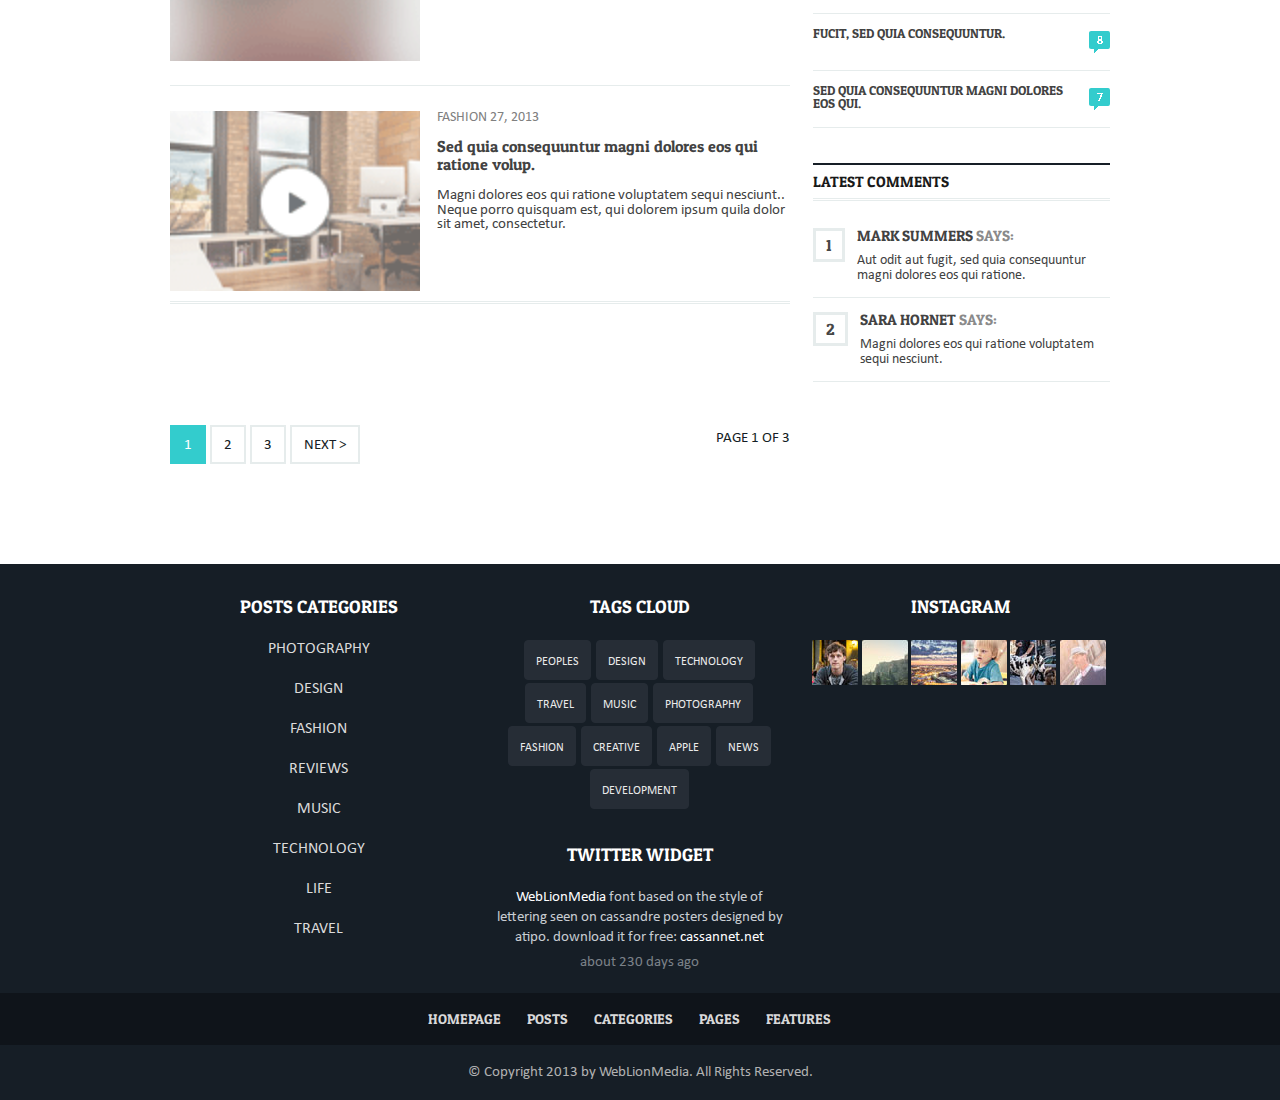
<file: fashion.html>
<!doctype html>
<html>
<head>
<meta charset="utf-8">
<title>Enterprise</title>
<link rel="stylesheet" type="text/css" href="assets/css/reset.css">
<link rel="stylesheet" type="text/css" href="assets/css/style.css">
</head>

<body>
	<div class="top-menu clearfix">
    	<div class="container">
    		<div class="top-nav">
            	<ul>
                	<li><a href="#">homepage</a></li>
                    <li><a href="#">posts</a></li>
                    <li><a href="#">categories</a></li>
                    <li><a href="#">pages</a></li>
                    <li><a href="#">features</a></li>
                </ul>
            </div>
            <div class="block-search">
            	<input type="text" class="w-search">
            </div>
            <div class="block-top">
	           	<ul class="general-social">
                	<li><a href="https://twitter.com/" target="_blank" class="social-1">twitter</a></li>
                    <li><a href="https://www.facebook.com/" target="_blank" class="social-2">facebook </a></li>
                    <li><a href="https://vimeo.com/" target="_blank" class="social-3">vimeo</a></li>
                    <li><a href="https://au.pinterest.com/" target="_blank" class="social-4">pinterest</a></li>
                    <li><a href="https://www.instagram.com/?hl=en" target="_blank" class="social-5">instagram</a></li>
                </ul>
            </div>
            
    </div>
    </div>
    
    <div class="container">
    	<div id="logo">
            	<img src="assets/img/logo_top.png">
            </div>
    </div>
    
    
    <div class="container">
    <div class="block-secondary-menu">
    	<ul>
        	<li><a href="index.html">photography</a></li>
            <li><a href="design.html">design</a></li>
            <li><a href="fashion.html">fashion</a></li>
            <li><a href="reviews.html">reviews</a></li>
            <li><a href="music.html">music</a></li>
            <li><a href="technology.html">technology</a></li>
            <li><a href="life.html">life</a></li>
            <li><a href="travel.html">travel</a></li>
        </ul>
    </div>
    </div>
    
   <div class="container">
   		<div class="latest-posts">
        	<h1>fashion</h1>
            <p>enter the sub title for this section</p>
        </div>
    </div>
    
    <div class="container">
    	<div class="clearfix">
    		<div class="main-design">
        		<div class="slider-design">
                	<img src="assets/img/post_slider_2.jpg">
                </div>
                <div class="double-line">&nbsp;</div>
        		<div class="fashion-data clearfix">
            		<div class="fashion-img">
                    	<img src="assets/img/fashion-1.gif">
                    </div>
                    <div class="fashion-text">
                    	<p>fashion 27, 2013</p>
                    </div>
                    <div class="fashion-info">
                    	<p>Sed ut perspiciatis unde omnis iste natus sit volup.</p>
                    </div>
                    <div class="fashion-post">
                    	<p>Magni dolores eos qui ratione voluptatem sequi nesciunt.. Neque porro quisquam est, qui dolorem ipsum quila dolor sit amet, consectetur.</p>
                    </div>
            	</div>
                <div class="theme"></div>
                <div class="fashion-data clearfix">
            		<div class="fashion-img">
                    	<img src="assets/img/fashion-2.gif">
                    </div>
                    <div class="fashion-text">
                    	<p>fashion 27, 2013</p>
                    </div>
                    <div class="fashion-info">
                    	<p>Nemo enim ipsam voluptatem quia voluptas sit aspernatur.</p>
                    </div>
                    <div class="fashion-post">
                    	<p>Magni dolores eos qui ratione voluptatem sequi nesciunt.. Neque porro quisquam est, qui dolorem ipsum quila dolor sit amet, consectetur.</p>
                    </div>
            	</div>
                <div class="theme"></div>
                <div class="fashion-data clearfix">
            		<div class="fashion-img">
                    	<img src="assets/img/fashion-3.gif">
                    </div>
                    <div class="fashion-text">
                    	<p>fashion 27, 2013</p>
                    </div>
                    <div class="fashion-info">
                    	<p>Sed quia consequuntur magni dolores eos qui ratione.</p>
                    </div>
                    <div class="fashion-post">
                    	<p>Magni dolores eos qui ratione voluptatem sequi nesciunt.. Neque porro quisquam est, qui dolorem ipsum quila dolor sit amet, consectetur.</p>
                    </div>
            	</div>
                <div class="theme"></div>
                <div class="fashion-data clearfix">
            		<div class="fashion-img">
                    	<img src="assets/img/fashion-4.gif">
                    </div>
                    <div class="fashion-text">
                    	<p>fashion 27, 2013</p>
                    </div>
                    <div class="fashion-info">
                    	<p>Qaut fugit, sed quia consequuntur magni dolores eos qui ratione.</p>
                    </div>
                    <div class="fashion-post">
                    	<p>Magni dolores eos qui ratione voluptatem sequi nesciunt.. Neque porro quisquam est, qui dolorem ipsum quila dolor sit amet, consectetur.</p>
                    </div>
            	</div>
                <div class="theme"></div>
                <div class="fashion-data clearfix">
            		<div class="fashion-img">
                    	<img src="assets/img/fashion-5.gif">
                    </div>
                    <div class="fashion-text">
                    	<p>fashion 27, 2013</p>
                    </div>
                    <div class="fashion-info">
                    	<p>Sed quia consequuntur magni dolores eos qui ratione volup.</p>
                    </div>
                    <div class="fashion-post">
                    	<p>Magni dolores eos qui ratione voluptatem sequi nesciunt.. Neque porro quisquam est, qui dolorem ipsum quila dolor sit amet, consectetur.</p>
                    </div>
            	</div>
                <div class="double-line">&nbsp;</div>
            </div>	<!--main-design-->
            
<div class="sidebar">
    <aside>
    	 <div class="social">
        	<h1>SOCIAL</h1>
        </div>
        <div class="double-line">&nbsp;</div>
        
        <div class="facebook clearfix">
        	<img src="assets/img/facebook.gif">
            <h3>25,750 Fans</h3>
            <a href="#">like</a>
        </div>
        <div class="facebook clearfix">
        	<img src="assets/img/twitter.gif">
            <h3>16,321 Fans</h3>
            <a href="#">follow</a>
        </div>
        <div class="facebook clearfix">
        	<img src="assets/img/wifi.gif">
            <h3>56,124 Fans</h3>
            <a href="#">subscribers</a>
        </div>
        <div class="theme">
        	<img src="assets/img/enterprise.jpg">
        </div>
     	<div class="social">
        	<h1>LATEST REVIEWS</h1>
        </div>
        <div class="double-line">&nbsp;</div>
     	<div class="design-text">
        	<p>new iphon 5s review</p>
            <a href="#">89%</a>
            <img src="assets/img/line-89.gif">
            <div class="theme"></div>
        </div>
        <div class="design-text">
        	<p>beatae vitae dicta.</p>
            <a href="#">89%</a>
            <img src="assets/img/line-50.gif">
            <div class="theme"></div>
        </div>
        <div class="design-text">
        	<p>enim ipsam voluptatem quia...</p>
            <a href="#">89%</a>
            <img src="assets/img/line-69.gif">
            <div class="theme"></div>
        </div>
         <div class="social">
        	<h1>POPULAR POSTS</h1>
        </div>
        <div class="double-line">&nbsp;</div>
		<div class="design-post-2 clearfix">
            	<div class="design-img-2">
                	<img src="assets/img/post_2_1.jpg">
                </div>
                <div class="design-info-2">
                	<p>Quae ab illo inventore veritatis et quasi.</p>
                </div>
                <div class="design-data-2">
                	<p>travel, life 27, 2013</p>
                </div>
            </div>
            <div class="theme"></div>
            <div class="design-post-2 clearfix">
            	<div class="design-img-2">
                	<img src="assets/img/col-1-3.gif">
                </div>
                <div class="design-info-2">
                	<p>Nemo enim ipsam voluptatem quia voluptas.</p>
                </div>
                <div class="design-data-2">
                	<p>travel, life 27, 2013</p>
                </div>
            </div>
            <div class="theme"></div>
            <div class="design-post-2 clearfix">
            	<div class="design-img-2">
                	<img src="assets/img/col-1-9.gif">
                </div>
                <div class="design-info-2">
                	<p>Sit aspernatur aut odit aut fugit, sed quia.</p>
                </div>
                <div class="design-data-2">
                	<p>travel, life 27, 2013</p>
                </div>
            </div>
            <div class="theme"></div>
		<div class="social">
        <h1>MOST COMMENTED</h1>
        </div>
        <div class="double-line">&nbsp;</div>
        <div class="design-text-1 clearfix">
        	<div class="sidebar-text">
            	<p>quae ab illo inventore veritatis et quasi.</p>
            </div>
            <div class="comment-img">
            	<img src="assets/img/COMMENT.gif">
            </div>
        </div>
        <div class="theme"></div>
        <div class="design-text-1 clearfix">
        	<div class="sidebar-text">
            	<p>fucit, sed quia consequuntur.</p>
            </div>
            <div class="comment-img">
            	<img src="assets/img/comment-2.gif">
            </div>
        </div>
        <div class="theme"></div>
        <div class="design-text-1 clearfix">
        	<div class="sidebar-text">
            	<p>sed quia consequuntur magni dolores eos qui.</p>
            </div>
            <div class="comment-img">
            	<img src="assets/img/comment-3.gif">
            </div>
        </div>
        <div class="theme"></div>
        <div class="social">
        <h1>LATEST COMMENTS</h1>
        </div>
        <div class="double-line">&nbsp;</div>
     	<div class="latest-comment">
        	<h1>1</h1>
            <h3>MARK SUMMERS <spain>SAYS:</spain></h3>
            <p>Aut odit aut fugit, sed quia consequuntur magni dolores eos qui ratione.</p>
        </div>
        <div class="theme"></div>
        <div class="latest-comment">
        	<h1>2</h1>
            <h3>SARA HORNET <spain>SAYS:</spain></h3>
            <p>Magni dolores eos qui ratione voluptatem sequi nesciunt.</p>
        </div>
        <div class="theme"></div>
     </aside>
    
    </div><!--sidebar-->
</div>
</div>


<div class="container clearfix">
	<div class="next-page">
    	<ul>
        	<li class="current"><a href="#">1</a></li>
            <li><a href="#">2</a></li>
            <li><a href="#">3</a></li>
            <li><a href="#">NEXT ></a></li>
        </ul>
        <p>PAGE 1 OF 3</p>
    </div>
</div>

   	<footer>
    <div class="container clearfix">
    	<div class="col-1">
        	<div class="main-head">
            	<h1>POSTS CATEGORIES</h1>
            </div>
            <div class="post-tag">
            	<ul>
                    <li><a href="#">photography</a></li>
                    <li><a href="#">design</a></li>
                    <li><a href="#">fashion</a></li>
                    <li><a href="#">reviews</a></li>
                    <li><a href="#">music</a></li>
                    <li><a href="#">technology</a></li>
                    <li><a href="#">life</a></li>
                    <li><a href="#">travel</a></li>
                </ul>
            </div>
        </div>
        
        
        <div class="col-2">
        
        	<div class="main-head">
            	<h1>TAGS CLOUD</h1>
            </div>
            
            <div class="tags-cloud-nav">
            	<ul>
                	<li><a href="#">PEOPLES</a></li>
                    <li><a href="#">DESIGN</a></li>
                    <li><a href="#">TECHNOLOGY</a></li>
                    <li><a href="#">TRAVEL</a></li>
                    <li><a href="#">MUSIC</a></li>
                    <li><a href="#">PHOTOGRAPHY</a></li>
                    <li><a href="#">FASHION</a></li>
                    <li><a href="#">CREATIVE</a></li>
                    <li><a href="#">APPLE</a></li>
                    <li><a href="#">NEWS</a></li>
                    <li><a href="#">DEVELOPMENT</a></li>
                </ul>
            </div>
            
            
            <div class="main-head">
            	<h1>TWITTER WIDGET</h1>
            </div>
            <div class="twitter-paragraph">
            	<p><a href="#">WebLionMedia </a>font based on the style of lettering seen on cassandre posters designed by atipo. download it for free: <a href="#">cassannet.net </a></p>
				<p class="color">about 230 days ago</p>
            </div>
        </div>
        
        
        
        <div class="col-3">
        	<div class="main-head">
            	<h1>INSTAGRAM</h1>
            </div>
            <div class="instagram-picture">
            	<ul>
                	<li><a href="#"><img src="assets/img/widgets_pic_1.jpg"></a></li>
                    <li><a href="#"><img src="assets/img/widgets_pic_2.jpg"></a></li>
                    <li><a href="#"><img src="assets/img/widgets_pic_3.jpg"></a></li>
                    <li><a href="#"><img src="assets/img/widgets_pic_4.jpg"></a></li>
                    <li><a href="#"><img src="assets/img/widgets_pic_5.jpg"></a></li>
                    <li><a href="#"><img src="assets/img/widgets_pic_6.jpg"></a></li>
                </ul>
            </div>
        </div>
    </div>
    
    
    <div class="bg-footer">
    	<div class="container">
        	 <ul>
                <li><a href="#">HOMEPAGE</a></li>
                <li><a href="#">POSTS</a></li>
                <li><a href="#">CATEGORIES</a></li>
                <li><a href="#">PAGES</a></li>
                <li><a href="#">FEATURES</a></li>
			 </ul>
        </div>
    </div>
    
    
    <div class="container">
    	<div class="foot-text">
        	<p>&copy; Copyright 2013 by WebLionMedia. All Rights Reserved.</p>
        </div>
    </div>
    
    
</footer>
    
</body>
</html>
</file>
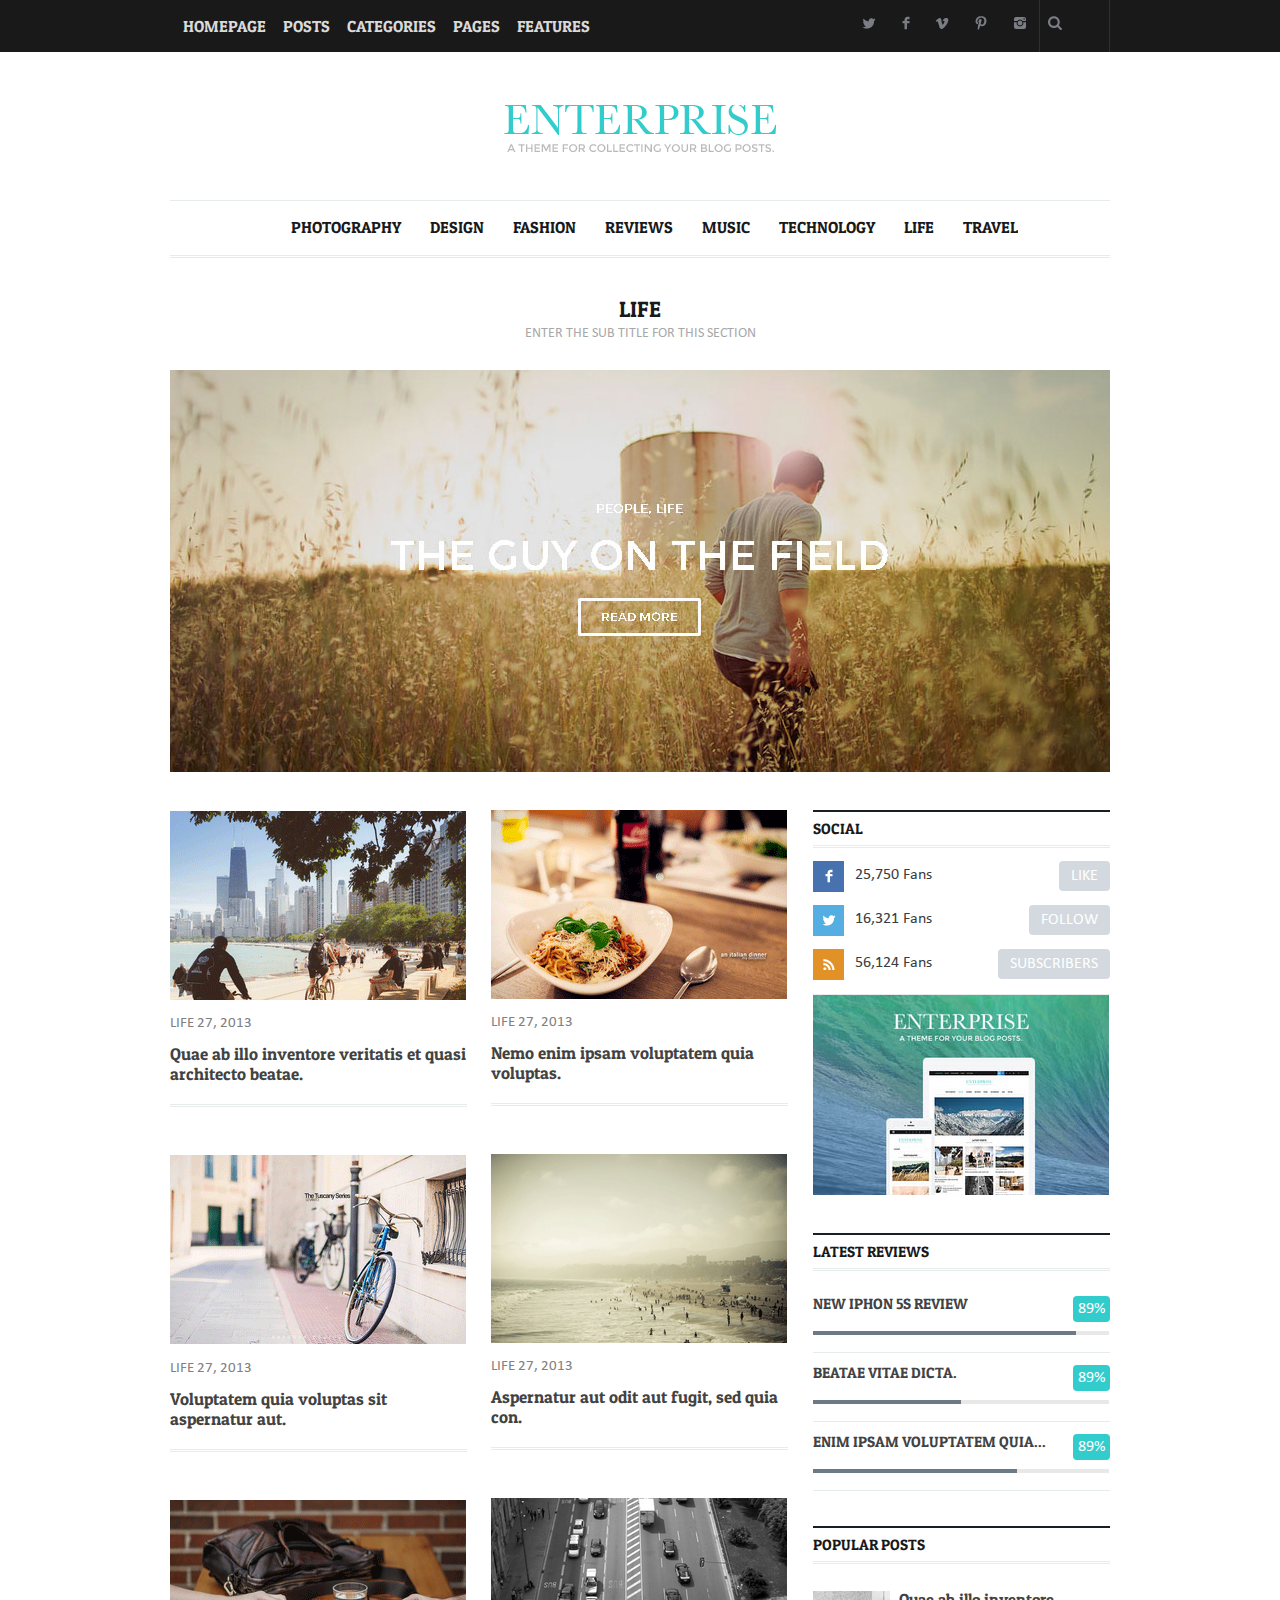
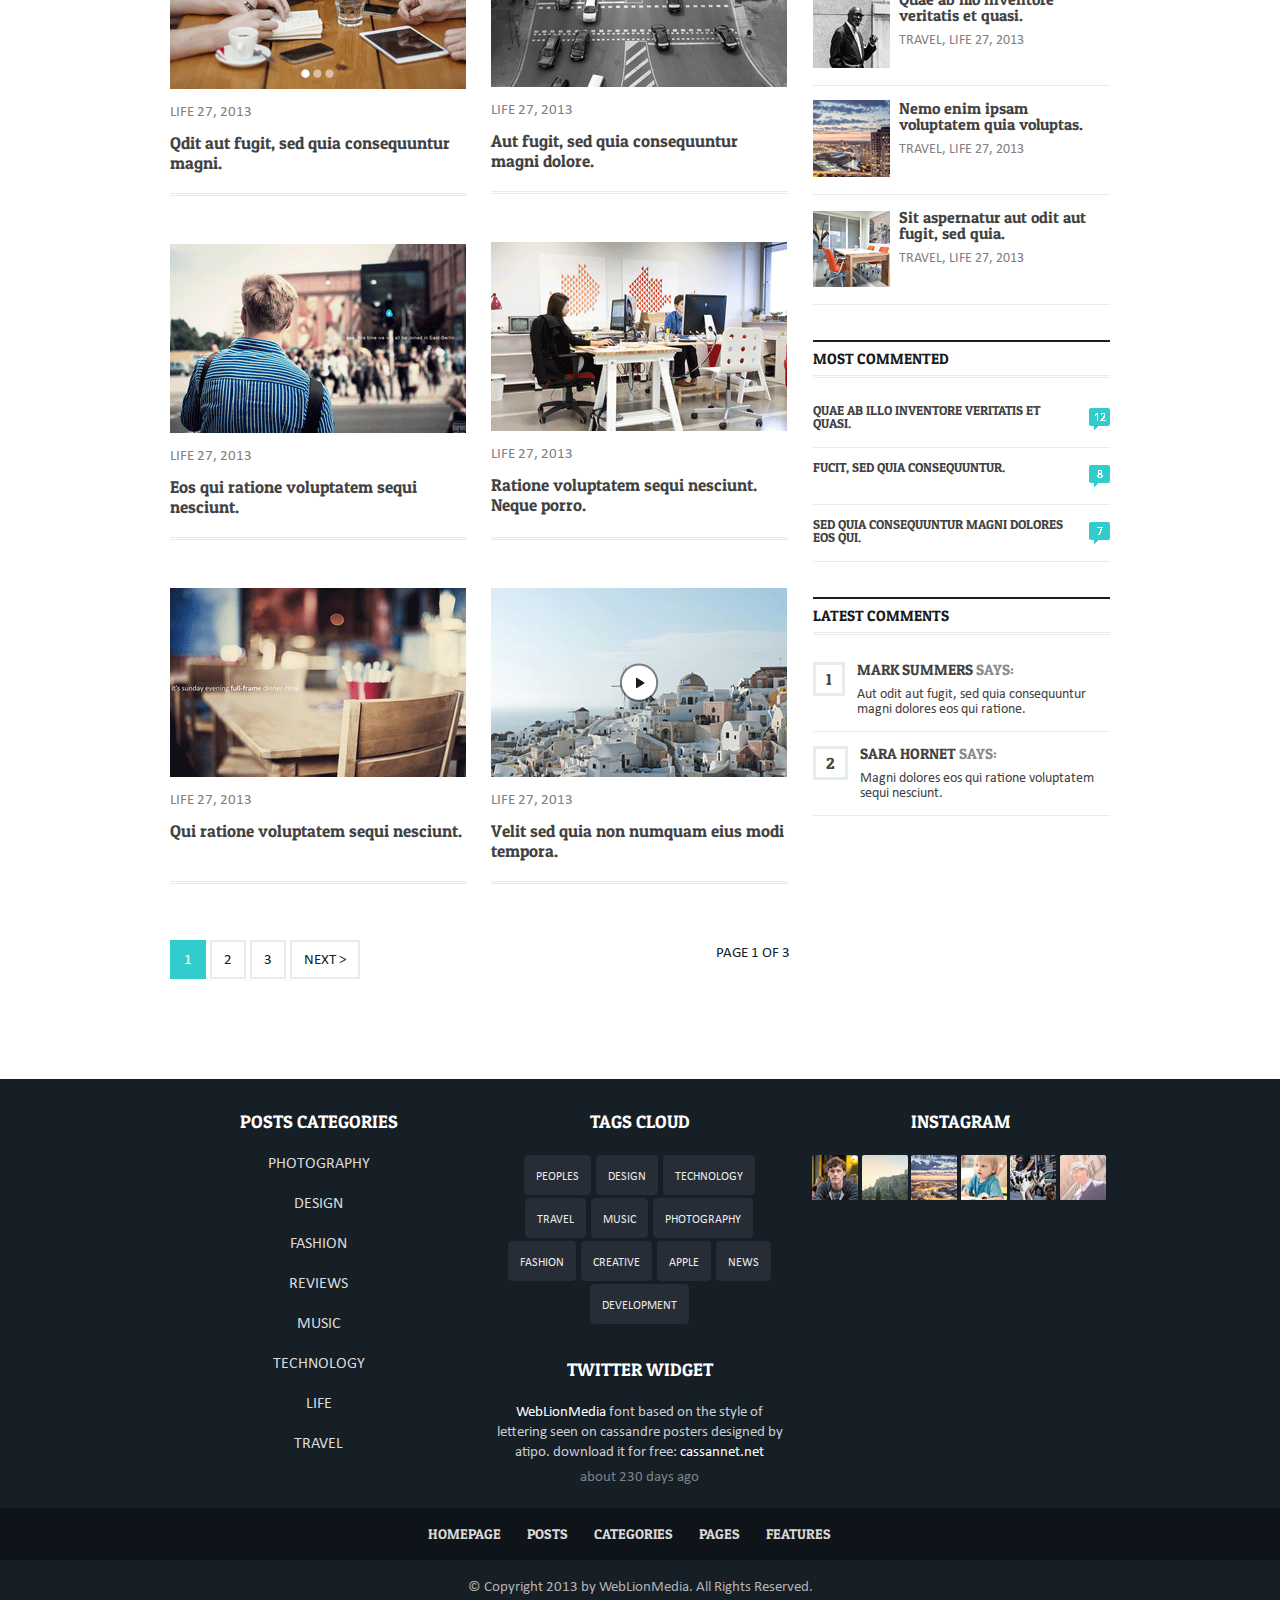
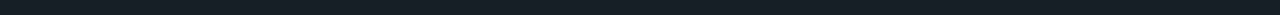
<file: life.html>
<!doctype html>
<html>
<head>
<meta charset="utf-8">
<title>Enterprise</title>
<link rel="stylesheet" type="text/css" href="assets/css/reset.css">
<link rel="stylesheet" type="text/css" href="assets/css/style.css">
</head>

<body>
	<div class="top-menu clearfix">
    	<div class="container">
    		 <div class="top-nav">
            	<ul>
                	<li><a href="#">homepage</a></li>
                    <li><a href="#">posts</a></li>
                    <li><a href="#">categories</a></li>
                    <li><a href="#">pages</a></li>
                    <li><a href="#">features</a></li>
                </ul>
            </div>
            <div class="block-search">
            	<input type="text" class="w-search">
            </div>
            <div class="block-top">
	           	<ul class="general-social">
                	<li><a href="https://twitter.com/" target="_blank" class="social-1">twitter</a></li>
                    <li><a href="https://www.facebook.com/" target="_blank" class="social-2">facebook </a></li>
                    <li><a href="https://vimeo.com/" target="_blank" class="social-3">vimeo</a></li>
                    <li><a href="https://au.pinterest.com/" target="_blank" class="social-4">pinterest</a></li>
                    <li><a href="https://www.instagram.com/?hl=en" target="_blank" class="social-5">instagram</a></li>
                </ul>
            </div>
            
    </div>
    </div>
    
    <div class="container">
    	<div id="logo">
            	<img src="assets/img/logo_top.png">
            </div>
    </div>
    
    
    <div class="container">
    <div class="block-secondary-menu">
    	<ul>
        	<li><a href="index.html">photography</a></li>
            <li><a href="design.html">design</a></li>
            <li><a href="fashion.html">fashion</a></li>
            <li><a href="reviews.html">reviews</a></li>
            <li><a href="music.html">music</a></li>
            <li><a href="technology.html">technology</a></li>
            <li><a href="life.html">life</a></li>
            <li><a href="travel.html">travel</a></li>
        </ul>
    </div>
    </div>
   <div class="container">
   		<div class="latest-posts">
        	<h1>life</h1>
            <p>enter the sub title for this section</p>
        </div>
    </div>
    <div class="container">
    	<div class="slider">
        	<img src="assets/img/pic_slider_1.jpg">
        </div>
    </div>
<div class="container">
	<div class="clearfix">
    	<div class="main-design">
        	<div class="col-1">
            	<div class="reviews-data">
                	<div class="reviews-data-img">
                    	<img src="assets/img/life-1.gif">
                    </div>
                    <div class="reviews-info">
                    	<p>life 27, 2013</p>
                    </div>
                    <div class="techonology-text">
                    	<p>Quae ab illo inventore veritatis et quasi architecto beatae.</p>
                    </div>
                    <div class="double-line">&nbsp;</div>
                </div>	<!--reviews-data-->
				<div class="reviews-data">
                	<div class="reviews-data-img">
                    	<img src="assets/img/life-2.gif">
                    </div>
                    <div class="reviews-info">
                    	<p>life 27, 2013</p>
                    </div>
                    <div class="techonology-text">
                    	<p>Voluptatem quia voluptas sit aspernatur aut.</p>
                    </div>
                    <div class="double-line">&nbsp;</div>
                </div>	<!--reviews-data-->
				<div class="reviews-data">
                	<div class="reviews-data-img">
                    	<img src="assets/img/life-3.gif">
                    </div>
                    <div class="reviews-info">
                    	<p>life 27, 2013</p>
                    </div>
                    <div class="techonology-text">
                    	<p>Qdit aut fugit, sed quia consequuntur magni.</p>
                    </div>
                    <div class="double-line">&nbsp;</div>
                </div>	<!--reviews-data-->
                <div class="reviews-data">
                	<div class="reviews-data-img">
                    	<img src="assets/img/life-4.gif">
                    </div>
                    <div class="reviews-info">
                    	<p>life 27, 2013</p>
                    </div>
                    <div class="techonology-text">
                    	<p>Eos qui ratione voluptatem sequi nesciunt.</p>
                    </div>
                    <div class="double-line">&nbsp;</div>
                </div>	<!--reviews-data-->
				<div class="reviews-data">
                	<div class="reviews-data-img">
                    	<img src="assets/img/life-5.gif">
                    </div>
                    <div class="reviews-info">
                    	<p>life 27, 2013</p>
                    </div>
                    <div class="techonology-text">
                    	<p>Qui ratione voluptatem sequi nesciunt.</p>
                    </div>
                    <div class="line-work">
                    <div class="double-line">&nbsp;</div>
                    </div>
                </div>	<!--reviews-data-->
               </div>	<!--col-1-->
            <div class="col-3">
           		<div class="reviews-data">
                	<div class="reviews-data-img">
                    	<img src="assets/img/life-6.gif">
                    </div>
                    <div class="reviews-info">
                    	<p>life 27, 2013</p>
                    </div>
                    <div class="techonology-text">
                    	<p>Nemo enim ipsam voluptatem quia voluptas.</p>
                    </div>
                    <div class="double-line">&nbsp;</div>
                </div>	<!--reviews-data-->
            	<div class="reviews-data">
                	<div class="reviews-data-img">
                    	<img src="assets/img/life-7.gif">
                    </div>
                    <div class="reviews-info">
                    	<p>life 27, 2013</p>
                    </div>
                    <div class="techonology-text">
                    	<p>Aspernatur aut odit aut fugit, sed quia con.</p>
                    </div>
                    <div class="double-line">&nbsp;</div>
                </div>	<!--reviews-data-->
                <div class="reviews-data">
                	<div class="reviews-data-img">
                    	<img src="assets/img/life-8.gif">
                    </div>
                    <div class="reviews-info">
                    	<p>life 27, 2013</p>
                    </div>
                    <div class="techonology-text">
                    	<p>Aut fugit, sed quia consequuntur magni dolore.</p>
                    </div>
                    <div class="double-line">&nbsp;</div>
                </div>	<!--reviews-data-->
				<div class="reviews-data">
                	<div class="reviews-data-img">
                    	<img src="assets/img/life-9.gif">
                    </div>
                    <div class="reviews-info">
                    	<p>life 27, 2013</p>
                    </div>
                    <div class="techonology-text">
                    	<p>Ratione voluptatem sequi nesciunt. Neque porro.</p>
                    </div>
                    <div class="line-work-3">
                    <div class="double-line">&nbsp;</div>
                    </div>
                </div>	<!--reviews-data-->
				<div class="reviews-data">
                	<div class="reviews-data-img">
                    	<img src="assets/img/life-10.gif">
                    </div>
                    <div class="reviews-info">
                    	<p>life 27, 2013</p>
                    </div>
                    <div class="techonology-text">
                    	<p>Velit sed quia non numquam eius modi tempora.</p>
                    </div>
                    <div class="double-line">&nbsp;</div>
                </div>	<!--reviews-data-->
                </div>	<!--col-3-->
        </div>	<!--main-design-->
            
<div class="sidebar">
    <aside>
    	 <div class="social">
        	<h1>SOCIAL</h1>
        </div>
        <div class="double-line">&nbsp;</div>
        
        <div class="facebook clearfix">
        	<img src="assets/img/facebook.gif">
            <h3>25,750 Fans</h3>
            <a href="#">like</a>
        </div>
        <div class="facebook clearfix">
        	<img src="assets/img/twitter.gif">
            <h3>16,321 Fans</h3>
            <a href="#">follow</a>
        </div>
        <div class="facebook clearfix">
        	<img src="assets/img/wifi.gif">
            <h3>56,124 Fans</h3>
            <a href="#">subscribers</a>
        </div>
        <div class="theme">
        	<img src="assets/img/enterprise.jpg">
        </div>
     	<div class="social">
        	<h1>LATEST REVIEWS</h1>
        </div>
        <div class="double-line">&nbsp;</div>
     	<div class="design-text">
        	<p>new iphon 5s review</p>
            <a href="#">89%</a>
            <img src="assets/img/line-89.gif">
            <div class="theme"></div>
        </div>
        <div class="design-text">
        	<p>beatae vitae dicta.</p>
            <a href="#">89%</a>
            <img src="assets/img/line-50.gif">
            <div class="theme"></div>
        </div>
        <div class="design-text">
        	<p>enim ipsam voluptatem quia...</p>
            <a href="#">89%</a>
            <img src="assets/img/line-69.gif">
            <div class="theme"></div>
        </div>
         <div class="social">
        	<h1>POPULAR POSTS</h1>
        </div>
        <div class="double-line">&nbsp;</div>
		<div class="design-post-2 clearfix">
            	<div class="design-img-2">
                	<img src="assets/img/post_2_1.jpg">
                </div>
                <div class="design-info-2">
                	<p>Quae ab illo inventore veritatis et quasi.</p>
                </div>
                <div class="design-data-2">
                	<p>travel, life 27, 2013</p>
                </div>
            </div>
            <div class="theme"></div>
            <div class="design-post-2 clearfix">
            	<div class="design-img-2">
                	<img src="assets/img/col-1-3.gif">
                </div>
                <div class="design-info-2">
                	<p>Nemo enim ipsam voluptatem quia voluptas.</p>
                </div>
                <div class="design-data-2">
                	<p>travel, life 27, 2013</p>
                </div>
            </div>
            <div class="theme"></div>
            <div class="design-post-2 clearfix">
            	<div class="design-img-2">
                	<img src="assets/img/col-1-9.gif">
                </div>
                <div class="design-info-2">
                	<p>Sit aspernatur aut odit aut fugit, sed quia.</p>
                </div>
                <div class="design-data-2">
                	<p>travel, life 27, 2013</p>
                </div>
            </div>
            <div class="theme"></div>
		<div class="social">
        <h1>MOST COMMENTED</h1>
        </div>
        <div class="double-line">&nbsp;</div>
        <div class="design-text-1 clearfix">
        	<div class="sidebar-text">
            	<p>quae ab illo inventore veritatis et quasi.</p>
            </div>
            <div class="comment-img">
            	<img src="assets/img/COMMENT.gif">
            </div>
        </div>
        <div class="theme"></div>
        <div class="design-text-1 clearfix">
        	<div class="sidebar-text">
            	<p>fucit, sed quia consequuntur.</p>
            </div>
            <div class="comment-img">
            	<img src="assets/img/comment-2.gif">
            </div>
        </div>
        <div class="theme"></div>
        <div class="design-text-1 clearfix">
        	<div class="sidebar-text">
            	<p>sed quia consequuntur magni dolores eos qui.</p>
            </div>
            <div class="comment-img">
            	<img src="assets/img/comment-3.gif">
            </div>
        </div>
        <div class="theme"></div>
        <div class="social">
        <h1>LATEST COMMENTS</h1>
        </div>
        <div class="double-line">&nbsp;</div>
     	<div class="latest-comment">
        	<h1>1</h1>
            <h3>MARK SUMMERS <spain>SAYS:</spain></h3>
            <p>Aut odit aut fugit, sed quia consequuntur magni dolores eos qui ratione.</p>
        </div>
        <div class="theme"></div>
        <div class="latest-comment">
        	<h1>2</h1>
            <h3>SARA HORNET <spain>SAYS:</spain></h3>
            <p>Magni dolores eos qui ratione voluptatem sequi nesciunt.</p>
        </div>
        <div class="theme"></div>
     </aside>
    
    </div><!--sidebar-->
</div>
</div>


<div class="container clearfix">
	<div class="next-page">
    	<ul>
        	<li class="current"><a href="#">1</a></li>
            <li><a href="#">2</a></li>
            <li><a href="#">3</a></li>
             <li><a href="#">NEXT ></a></li>
        </ul>
        <p>PAGE 1 OF 3</p>
    </div>
</div>

   	<footer>
    <div class="container clearfix">
    	<div class="col-1">
        	<div class="main-head">
            	<h1>POSTS CATEGORIES</h1>
            </div>
            <div class="post-tag">
            	<ul>
                    <li><a href="#">photography</a></li>
                    <li><a href="#">design</a></li>
                    <li><a href="#">fashion</a></li>
                    <li><a href="#">reviews</a></li>
                    <li><a href="#">music</a></li>
                    <li><a href="#">technology</a></li>
                    <li><a href="#">life</a></li>
                    <li><a href="#">travel</a></li>
                </ul>
            </div>
        </div>
        
        
        <div class="col-2">
        
        	<div class="main-head">
            	<h1>TAGS CLOUD</h1>
            </div>
            
            <div class="tags-cloud-nav">
            	<ul>
                	<li><a href="#">PEOPLES</a></li>
                    <li><a href="#">DESIGN</a></li>
                    <li><a href="#">TECHNOLOGY</a></li>
                    <li><a href="#">TRAVEL</a></li>
                    <li><a href="#">MUSIC</a></li>
                    <li><a href="#">PHOTOGRAPHY</a></li>
                    <li><a href="#">FASHION</a></li>
                    <li><a href="#">CREATIVE</a></li>
                    <li><a href="#">APPLE</a></li>
                    <li><a href="#">NEWS</a></li>
                    <li><a href="#">DEVELOPMENT</a></li>
                </ul>
            </div>
            
            
            <div class="main-head">
            	<h1>TWITTER WIDGET</h1>
            </div>
            <div class="twitter-paragraph">
            	<p><a href="#">WebLionMedia </a>font based on the style of lettering seen on cassandre posters designed by atipo. download it for free: <a href="#">cassannet.net </a></p>
				<p class="color">about 230 days ago</p>
            </div>
        </div>
        
        
        
        <div class="col-3">
        	<div class="main-head">
            	<h1>INSTAGRAM</h1>
            </div>
            <div class="instagram-picture">
            	<ul>
                	<li><a href="#"><img src="assets/img/widgets_pic_1.jpg"></a></li>
                    <li><a href="#"><img src="assets/img/widgets_pic_2.jpg"></a></li>
                    <li><a href="#"><img src="assets/img/widgets_pic_3.jpg"></a></li>
                    <li><a href="#"><img src="assets/img/widgets_pic_4.jpg"></a></li>
                    <li><a href="#"><img src="assets/img/widgets_pic_5.jpg"></a></li>
                    <li><a href="#"><img src="assets/img/widgets_pic_6.jpg"></a></li>
                </ul>
            </div>
        </div>
    </div>
    
    
    <div class="bg-footer">
    	<div class="container">
        	 <ul>
                <li><a href="#">HOMEPAGE</a></li>
                <li><a href="#">POSTS</a></li>
                <li><a href="#">CATEGORIES</a></li>
                <li><a href="#">PAGES</a></li>
                <li><a href="#">FEATURES</a></li>
			 </ul>
        </div>
    </div>
    
    
    <div class="container">
    	<div class="foot-text">
        	<p>&copy; Copyright 2013 by WebLionMedia. All Rights Reserved.</p>
        </div>
    </div>
    
    
</footer>
    
</body>
</html>
</file>
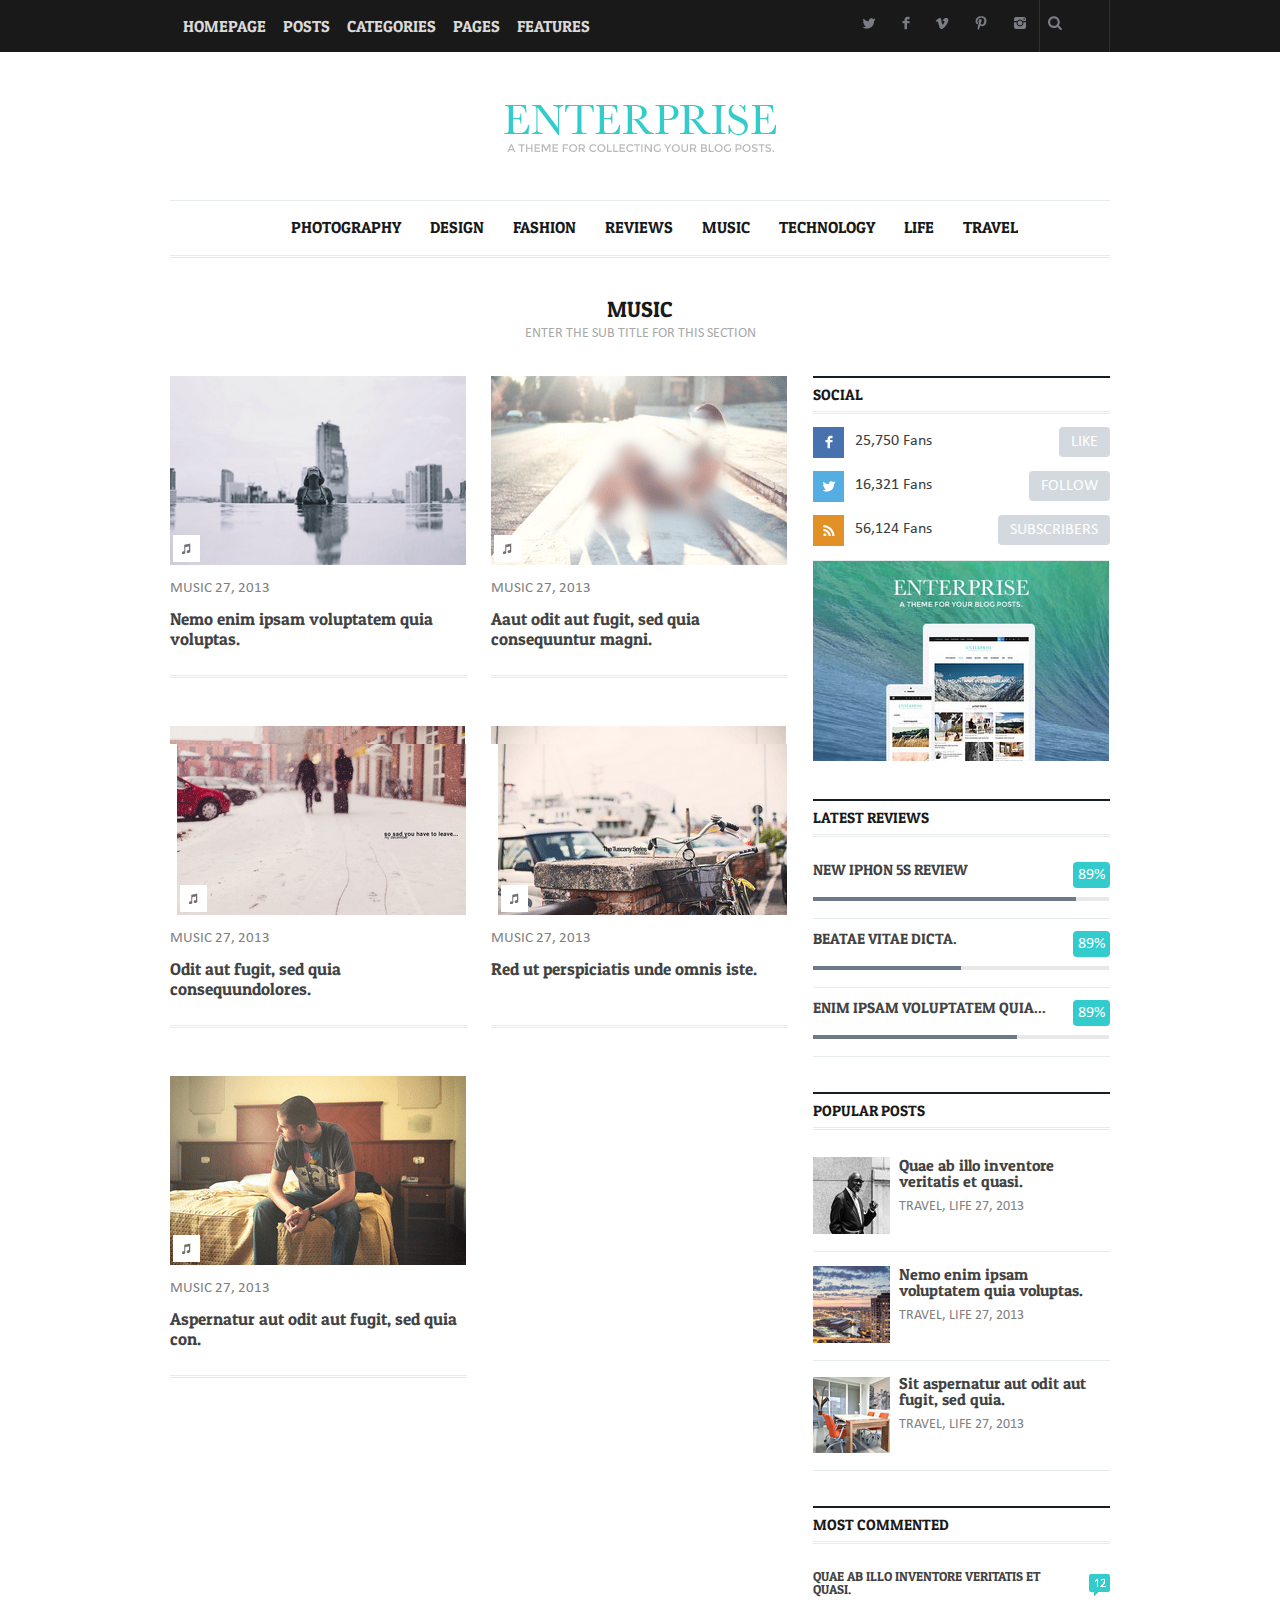
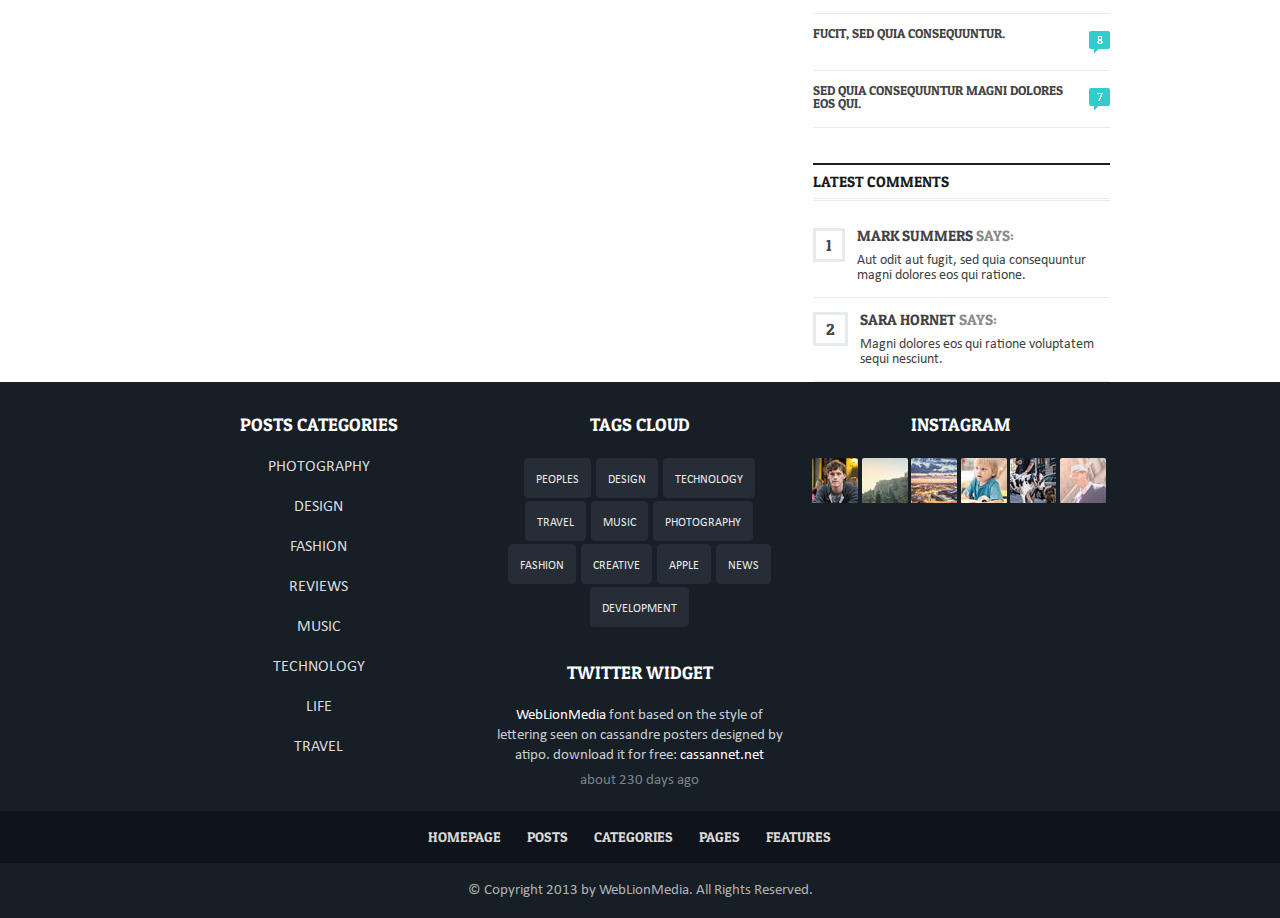
<file: music.html>
<!doctype html>
<html>
<head>
<meta charset="utf-8">
<title>Enterprise</title>
<link rel="stylesheet" type="text/css" href="assets/css/reset.css">
<link rel="stylesheet" type="text/css" href="assets/css/style.css">
</head>

<body>
	<div class="top-menu clearfix">
    	<div class="container">
    		 <div class="top-nav">
            	<ul>
                	<li><a href="#">homepage</a></li>
                    <li><a href="#">posts</a></li>
                    <li><a href="#">categories</a></li>
                    <li><a href="#">pages</a></li>
                    <li><a href="#">features</a></li>
                </ul>
            </div>
            <div class="block-search">
            	<input type="text" class="w-search">
            </div>
            <div class="block-top">
	           	<ul class="general-social">
                	<li><a href="https://twitter.com/" target="_blank" class="social-1">twitter</a></li>
                    <li><a href="https://www.facebook.com/" target="_blank" class="social-2">facebook </a></li>
                    <li><a href="https://vimeo.com/" target="_blank" class="social-3">vimeo</a></li>
                    <li><a href="https://au.pinterest.com/" target="_blank" class="social-4">pinterest</a></li>
                    <li><a href="https://www.instagram.com/?hl=en" target="_blank" class="social-5">instagram</a></li>
                </ul>
            </div>
            
    </div>
    </div>
    
    <div class="container">
    	<div id="logo">
            	<img src="assets/img/logo_top.png">
            </div>
    </div>
    
    
    <div class="container">
    <div class="block-secondary-menu">
    	<ul>
        	<li><a href="index.html">photography</a></li>
            <li><a href="design.html">design</a></li>
            <li><a href="fashion.html">fashion</a></li>
            <li><a href="reviews.html">reviews</a></li>
            <li><a href="music.html">music</a></li>
            <li><a href="technology.html">technology</a></li>
            <li><a href="life.html">life</a></li>
            <li><a href="travel.html">travel</a></li>
        </ul>
    </div>
    </div>
   <div class="container">
   		<div class="latest-posts">
        	<h1>music</h1>
            <p>enter the sub title for this section</p>
        </div>
    </div>
<div class="container">
	<div class="clearfix">
    	<div class="main-design">
        	<div class="col-1">
            	<div class="reviews-data">
                	<div class="reviews-data-img">
                    	<img src="assets/img/music-1.gif">
                    </div>
                    <div class="reviews-info">
                    	<p>music 27, 2013</p>
                    </div>
                    <div class="music-text">
                    	<p>Nemo enim ipsam voluptatem quia voluptas.</p>
                    </div>
                    <div class="double-line">&nbsp;</div>
                </div>	<!--reviews-data-->
				<div class="reviews-data">
                	<div class="reviews-data-img">
                    	<img src="assets/img/music-2.gif">
                    </div>
                    <div class="reviews-info">
                    	<p>music 27, 2013</p>
                    </div>
                    <div class="music-text">
                    	<p>Odit aut fugit, sed quia consequundolores.</p>
                    </div>
                    <div class="double-line">&nbsp;</div>
                </div>	<!--reviews-data-->
				<div class="reviews-data">
                	<div class="reviews-data-img">
                    	<img src="assets/img/music-3.gif">
                    </div>
                    <div class="reviews-info">
                    	<p>music 27, 2013</p>
                    </div>
                    <div class="music-text">
                    	<p>Aspernatur aut odit aut fugit, sed quia con.</p>
                    </div>
                    <div class="double-line">&nbsp;</div>
                </div>	<!--reviews-data-->
               </div>	<!--col-1-->
            <div class="col-3">
           		<div class="reviews-data">
                	<div class="reviews-data-img">
                    	<img src="assets/img/music-4.gif">
                    </div>
                    <div class="reviews-info">
                    	<p>music 27, 2013</p>
                    </div>
                    <div class="music-text">
                    	<p>Aaut odit aut fugit, sed quia consequuntur magni.</p>
                    </div>
                    <div class="double-line">&nbsp;</div>
                </div>	<!--reviews-data-->
            	<div class="reviews-data">
                	<div class="reviews-data-img">
                    	<img src="assets/img/music-5.gif">
                    </div>
                    <div class="reviews-info">
                    	<p>music 27, 2013</p>
                    </div>
                    <div class="music-text">
                    	<p>Red ut perspiciatis unde omnis iste.</p>
                    </div>
                    <div class="line-work-1">
                    <div class="double-line">&nbsp;</div>
                    </div>
                </div>	<!--reviews-data-->
                </div>	<!--col-3-->
        </div>	<!--main-design-->
            
<div class="sidebar">
    <aside>
    	 <div class="social">
        	<h1>SOCIAL</h1>
        </div>
        <div class="double-line">&nbsp;</div>
        
        <div class="facebook clearfix">
        	<img src="assets/img/facebook.gif">
            <h3>25,750 Fans</h3>
            <a href="#">like</a>
        </div>
        <div class="facebook clearfix">
        	<img src="assets/img/twitter.gif">
            <h3>16,321 Fans</h3>
            <a href="#">follow</a>
        </div>
        <div class="facebook clearfix">
        	<img src="assets/img/wifi.gif">
            <h3>56,124 Fans</h3>
            <a href="#">subscribers</a>
        </div>
        <div class="theme">
        	<img src="assets/img/enterprise.jpg">
        </div>
     	<div class="social">
        	<h1>LATEST REVIEWS</h1>
        </div>
        <div class="double-line">&nbsp;</div>
     	<div class="design-text">
        	<p>new iphon 5s review</p>
            <a href="#">89%</a>
            <img src="assets/img/line-89.gif">
            <div class="theme"></div>
        </div>
        <div class="design-text">
        	<p>beatae vitae dicta.</p>
            <a href="#">89%</a>
            <img src="assets/img/line-50.gif">
            <div class="theme"></div>
        </div>
        <div class="design-text">
        	<p>enim ipsam voluptatem quia...</p>
            <a href="#">89%</a>
            <img src="assets/img/line-69.gif">
            <div class="theme"></div>
        </div>
         <div class="social">
        	<h1>POPULAR POSTS</h1>
        </div>
        <div class="double-line">&nbsp;</div>
		<div class="design-post-2 clearfix">
            	<div class="design-img-2">
                	<img src="assets/img/post_2_1.jpg">
                </div>
                <div class="design-info-2">
                	<p>Quae ab illo inventore veritatis et quasi.</p>
                </div>
                <div class="design-data-2">
                	<p>travel, life 27, 2013</p>
                </div>
            </div>
            <div class="theme"></div>
            <div class="design-post-2 clearfix">
            	<div class="design-img-2">
                	<img src="assets/img/col-1-3.gif">
                </div>
                <div class="design-info-2">
                	<p>Nemo enim ipsam voluptatem quia voluptas.</p>
                </div>
                <div class="design-data-2">
                	<p>travel, life 27, 2013</p>
                </div>
            </div>
            <div class="theme"></div>
            <div class="design-post-2 clearfix">
            	<div class="design-img-2">
                	<img src="assets/img/col-1-9.gif">
                </div>
                <div class="design-info-2">
                	<p>Sit aspernatur aut odit aut fugit, sed quia.</p>
                </div>
                <div class="design-data-2">
                	<p>travel, life 27, 2013</p>
                </div>
            </div>
            <div class="theme"></div>
		<div class="social">
        <h1>MOST COMMENTED</h1>
        </div>
        <div class="double-line">&nbsp;</div>
        <div class="design-text-1 clearfix">
        	<div class="sidebar-text">
            	<p>quae ab illo inventore veritatis et quasi.</p>
            </div>
            <div class="comment-img">
            	<img src="assets/img/COMMENT.gif">
            </div>
        </div>
        <div class="theme"></div>
        <div class="design-text-1 clearfix">
        	<div class="sidebar-text">
            	<p>fucit, sed quia consequuntur.</p>
            </div>
            <div class="comment-img">
            	<img src="assets/img/comment-2.gif">
            </div>
        </div>
        <div class="theme"></div>
        <div class="design-text-1 clearfix">
        	<div class="sidebar-text">
            	<p>sed quia consequuntur magni dolores eos qui.</p>
            </div>
            <div class="comment-img">
            	<img src="assets/img/comment-3.gif">
            </div>
        </div>
        <div class="theme"></div>
        <div class="social">
        <h1>LATEST COMMENTS</h1>
        </div>
        <div class="double-line">&nbsp;</div>
     	<div class="latest-comment">
        	<h1>1</h1>
            <h3>MARK SUMMERS <spain>SAYS:</spain></h3>
            <p>Aut odit aut fugit, sed quia consequuntur magni dolores eos qui ratione.</p>
        </div>
        <div class="theme"></div>
        <div class="latest-comment">
        	<h1>2</h1>
            <h3>SARA HORNET <spain>SAYS:</spain></h3>
            <p>Magni dolores eos qui ratione voluptatem sequi nesciunt.</p>
        </div>
        <div class="theme"></div>
     </aside>
    
    </div><!--sidebar-->
</div>
</div>

<footer>
    <div class="container clearfix">
    	<div class="col-1">
        	<div class="main-head">
            	<h1>POSTS CATEGORIES</h1>
            </div>
            <div class="post-tag">
            	<ul>
                    <li><a href="#">photography</a></li>
                    <li><a href="#">design</a></li>
                    <li><a href="#">fashion</a></li>
                    <li><a href="#">reviews</a></li>
                    <li><a href="#">music</a></li>
                    <li><a href="#">technology</a></li>
                    <li><a href="#">life</a></li>
                    <li><a href="#">travel</a></li>
                </ul>
            </div>
        </div>
        
        
        <div class="col-2">
        
        	<div class="main-head">
            	<h1>TAGS CLOUD</h1>
            </div>
            
            <div class="tags-cloud-nav">
            	<ul>
                	<li><a href="#">PEOPLES</a></li>
                    <li><a href="#">DESIGN</a></li>
                    <li><a href="#">TECHNOLOGY</a></li>
                    <li><a href="#">TRAVEL</a></li>
                    <li><a href="#">MUSIC</a></li>
                    <li><a href="#">PHOTOGRAPHY</a></li>
                    <li><a href="#">FASHION</a></li>
                    <li><a href="#">CREATIVE</a></li>
                    <li><a href="#">APPLE</a></li>
                    <li><a href="#">NEWS</a></li>
                    <li><a href="#">DEVELOPMENT</a></li>
                </ul>
            </div>
            
            
            <div class="main-head">
            	<h1>TWITTER WIDGET</h1>
            </div>
            <div class="twitter-paragraph">
            	<p><a href="#">WebLionMedia </a>font based on the style of lettering seen on cassandre posters designed by atipo. download it for free: <a href="#">cassannet.net </a></p>
				<p class="color">about 230 days ago</p>
            </div>
        </div>
        
        
        
        <div class="col-3">
        	<div class="main-head">
            	<h1>INSTAGRAM</h1>
            </div>
            <div class="instagram-picture">
            	<ul>
                	<li><a href="#"><img src="assets/img/widgets_pic_1.jpg"></a></li>
                    <li><a href="#"><img src="assets/img/widgets_pic_2.jpg"></a></li>
                    <li><a href="#"><img src="assets/img/widgets_pic_3.jpg"></a></li>
                    <li><a href="#"><img src="assets/img/widgets_pic_4.jpg"></a></li>
                    <li><a href="#"><img src="assets/img/widgets_pic_5.jpg"></a></li>
                    <li><a href="#"><img src="assets/img/widgets_pic_6.jpg"></a></li>
                </ul>
            </div>
        </div>
    </div>
    
    
    <div class="bg-footer">
    	<div class="container">
        	 <ul>
                <li><a href="#">HOMEPAGE</a></li>
                <li><a href="#">POSTS</a></li>
                <li><a href="#">CATEGORIES</a></li>
                <li><a href="#">PAGES</a></li>
                <li><a href="#">FEATURES</a></li>
			 </ul>
        </div>
    </div>
    
    
    <div class="container">
    	<div class="foot-text">
        	<p>&copy; Copyright 2013 by WebLionMedia. All Rights Reserved.</p>
        </div>
    </div>
    
    
</footer>
    
</body>
</html>
</file>
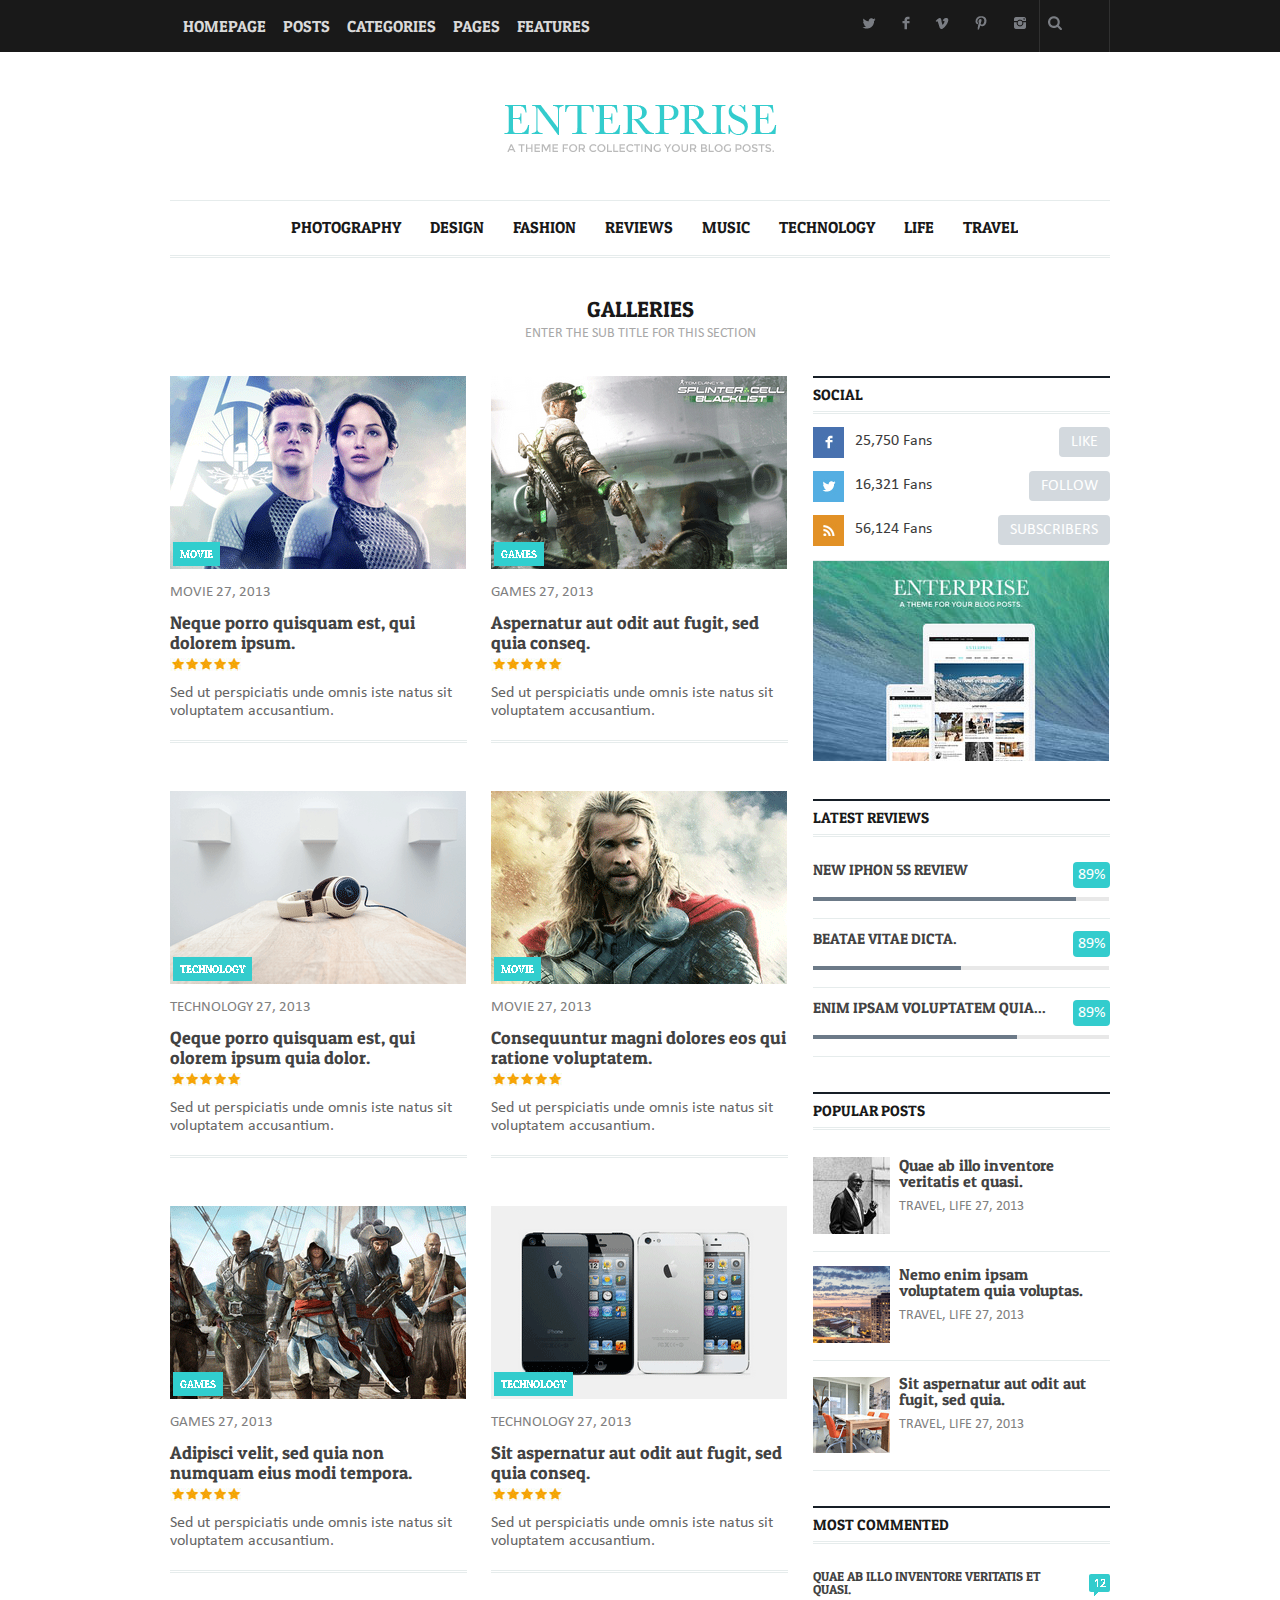
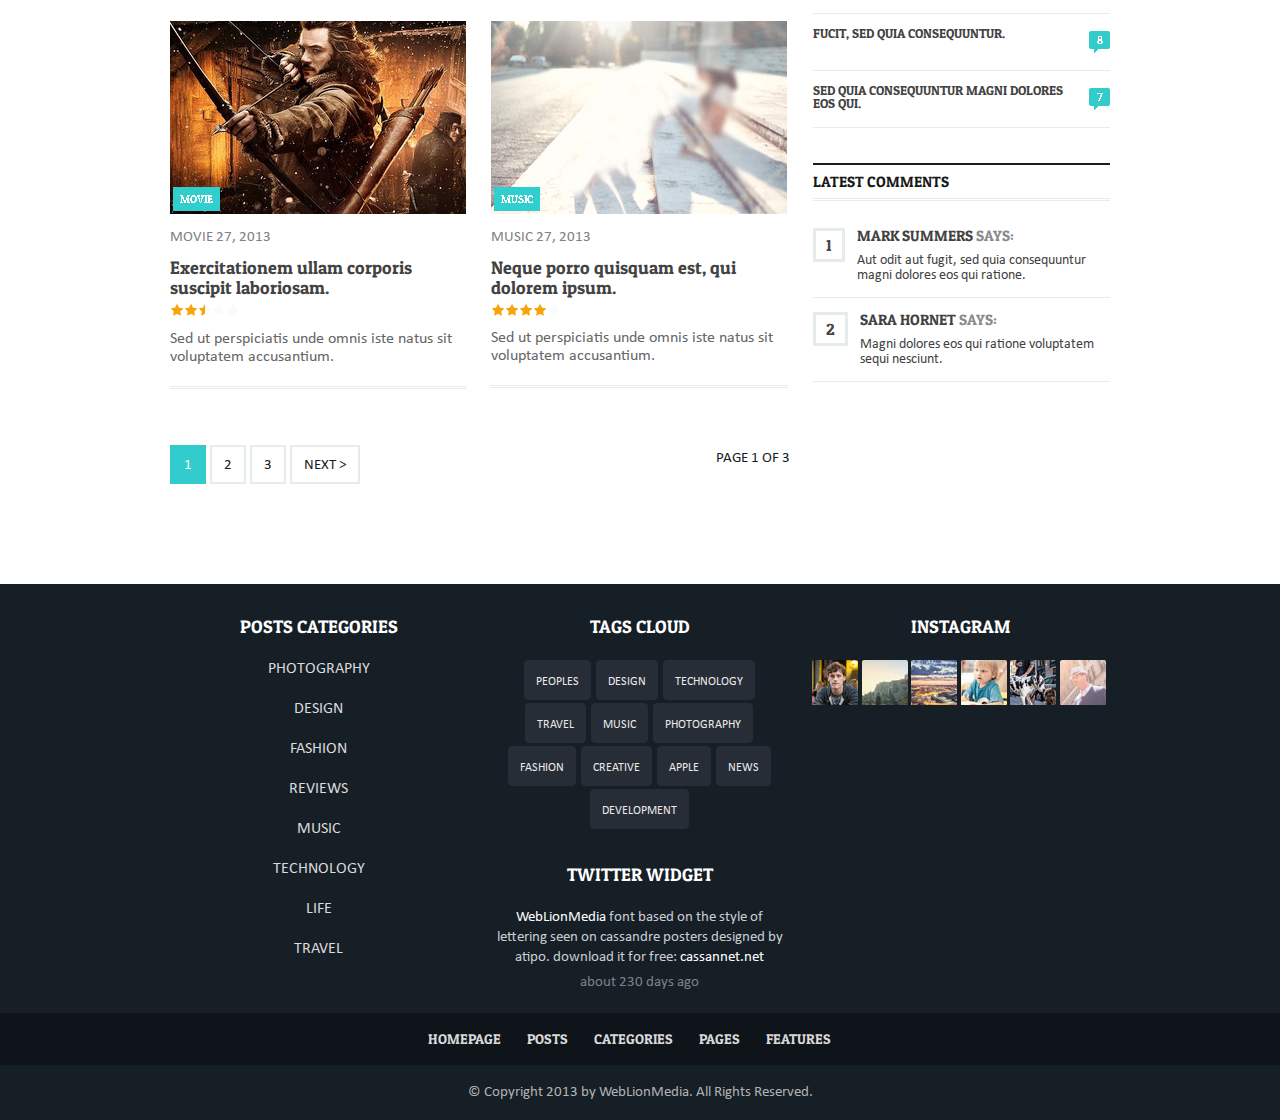
<file: reviews.html>
<!doctype html>
<html>
<head>
<meta charset="utf-8">
<title>Enterprise</title>
<link rel="stylesheet" type="text/css" href="assets/css/reset.css">
<link rel="stylesheet" type="text/css" href="assets/css/style.css">
</head>

<body>
	<div class="top-menu clearfix">
    	<div class="container">
    		 <div class="top-nav">
            	<ul>
                	<li><a href="#">homepage</a></li>
                    <li><a href="#">posts</a></li>
                    <li><a href="#">categories</a></li>
                    <li><a href="#">pages</a></li>
                    <li><a href="#">features</a></li>
                </ul>
            </div>
            <div class="block-search">
            	<input type="text" class="w-search">
            </div>
            <div class="block-top">
	           	<ul class="general-social">
                	<li><a href="https://twitter.com/" target="_blank" class="social-1">twitter</a></li>
                    <li><a href="https://www.facebook.com/" target="_blank" class="social-2">facebook </a></li>
                    <li><a href="https://vimeo.com/" target="_blank" class="social-3">vimeo</a></li>
                    <li><a href="https://au.pinterest.com/" target="_blank" class="social-4">pinterest</a></li>
                    <li><a href="https://www.instagram.com/?hl=en" target="_blank" class="social-5">instagram</a></li>
                </ul>
            </div>
            
    </div>
    </div>
    
    <div class="container">
    	<div id="logo">
            	<img src="assets/img/logo_top.png">
            </div>
    </div>
    
    
    <div class="container">
    <div class="block-secondary-menu">
    	<ul>
        	<li><a href="index.html">photography</a></li>
            <li><a href="design.html">design</a></li>
            <li><a href="fashion.html">fashion</a></li>
            <li><a href="reviews.html">reviews</a></li>
            <li><a href="music.html">music</a></li>
            <li><a href="technology.html">technology</a></li>
            <li><a href="life.html">life</a></li>
            <li><a href="travel.html">travel</a></li>
        </ul>
    </div>
    </div>
   <div class="container">
   		<div class="latest-posts">
        	<h1>galleries</h1>
            <p>enter the sub title for this section</p>
        </div>
    </div>
<div class="container">
	<div class="clearfix">
    	<div class="main-design">
        	<div class="col-1">
            	<div class="reviews-data">
                	<div class="reviews-data-img">
                    	<img src="assets/img/review-1.gif">
                    </div>
                    <div class="reviews-info">
                    	<p>movie 27, 2013</p>
                    </div>
                    <div class="reviews-text">
                    	<p>Neque porro quisquam est, qui dolorem ipsum.</p>
                    </div>
                    <div class="reviews-rating">
                    	<img src="assets/img/rating.jpg">
                    </div>
                    <div class="reviews-para">
                    	<p>Sed ut perspiciatis unde omnis iste natus sit voluptatem accusantium.</p>
                    </div>
                    <div class="double-line">&nbsp;</div>
                </div>	<!--reviews-data-->
                <div class="reviews-data">
                	<div class="reviews-data-img">
                    	<img src="assets/img/review-2.gif">
                    </div>
                    <div class="reviews-info">
                    	<p>technology 27, 2013</p>
                    </div>
                    <div class="reviews-text">
                    	<p>Qeque porro quisquam est, qui olorem ipsum quia dolor.</p>
                    </div>
                    <div class="reviews-rating">
                    	<img src="assets/img/rating.jpg">
                    </div>
                    <div class="reviews-para">
                    	<p>Sed ut perspiciatis unde omnis iste natus sit voluptatem accusantium.</p>
                    </div>
                    <div class="double-line">&nbsp;</div>
                </div>	<!--reviews-data-->
                <div class="reviews-data">
                	<div class="reviews-data-img">
                    	<img src="assets/img/review-3.gif">
                    </div>
                    <div class="reviews-info">
                    	<p>games 27, 2013</p>
                    </div>
                    <div class="reviews-text">
                    	<p>Adipisci velit, sed quia non numquam eius modi tempora.</p>
                    </div>
                    <div class="reviews-rating">
                    	<img src="assets/img/rating.jpg">
                    </div>
                    <div class="reviews-para">
                    	<p>Sed ut perspiciatis unde omnis iste natus sit voluptatem accusantium.</p>
                    </div>
                    <div class="double-line">&nbsp;</div>
                </div>	<!--reviews-data-->
                <div class="reviews-data">
                	<div class="reviews-data-img">
                    	<img src="assets/img/review-4.gif">
                    </div>
                    <div class="reviews-info">
                    	<p>movie 27, 2013</p>
                    </div>
                    <div class="reviews-text">
                    	<p>Exercitationem ullam corporis suscipit laboriosam.</p>
                    </div>
                    <div class="reviews-rating">
                    	<img src="assets/img/rating-3.gif">
                    </div>
                    <div class="reviews-para">
                    	<p>Sed ut perspiciatis unde omnis iste natus sit voluptatem accusantium.</p>
                    </div>
                    <div class="double-line">&nbsp;</div>
                </div>	<!--reviews-data-->
            </div>	<!--col-1-->
            <div class="col-3">
            	<div class="reviews-data">
                	<div class="reviews-data-img">
                    	<img src="assets/img/review-5.gif">
                    </div>
                    <div class="reviews-info">
                    	<p>games 27, 2013</p>
                    </div>
                    <div class="reviews-text">
                    	<p>Aspernatur aut odit aut fugit, sed quia conseq.</p>
                    </div>
                    <div class="reviews-rating">
                    	<img src="assets/img/rating.jpg">
                    </div>
                    <div class="reviews-para">
                    	<p>Sed ut perspiciatis unde omnis iste natus sit voluptatem accusantium.</p>
                    </div>
                    <div class="double-line">&nbsp;</div>
                </div>	<!--reviews-data-->
                <div class="reviews-data">
                	<div class="reviews-data-img">
                    	<img src="assets/img/review-6.gif">
                    </div>
                    <div class="reviews-info">
                    	<p>movie 27, 2013</p>
                    </div>
                    <div class="reviews-text">
                    	<p>Consequuntur magni dolores eos qui ratione voluptatem.</p>
                    </div>
                    <div class="reviews-rating">
                    	<img src="assets/img/rating.jpg">
                    </div>
                    <div class="reviews-para">
                    	<p>Sed ut perspiciatis unde omnis iste natus sit voluptatem accusantium.</p>
                    </div>
                    <div class="double-line">&nbsp;</div>
                </div>	<!--reviews-data-->
				<div class="reviews-data">
                	<div class="reviews-data-img">
                    	<img src="assets/img/review-7.gif">
                    </div>
                    <div class="reviews-info">
                    	<p>technology 27, 2013</p>
                    </div>
                    <div class="reviews-text">
                    	<p>Sit aspernatur aut odit aut fugit, sed quia conseq.</p>
                    </div>
                    <div class="reviews-rating">
                    	<img src="assets/img/rating.jpg">
                    </div>
                    <div class="reviews-para">
                    	<p>Sed ut perspiciatis unde omnis iste natus sit voluptatem accusantium.</p>
                    </div>
                    <div class="double-line">&nbsp;</div>
                </div>	<!--reviews-data-->
				<div class="reviews-data">
                	<div class="reviews-data-img">
                    	<img src="assets/img/review-8.gif">
                    </div>
                    <div class="reviews-info">
                    	<p>music 27, 2013</p>
                    </div>
                    <div class="reviews-text">
                    	<p>Neque porro quisquam est, qui dolorem ipsum.</p>
                    </div>
                    <div class="reviews-rating">
                    	<img src="assets/img/rating-4.gif">
                    </div>
                    <div class="reviews-para">
                    	<p>Sed ut perspiciatis unde omnis iste natus sit voluptatem accusantium.</p>
                    </div>
                    <div class="double-line">&nbsp;</div>
                </div>	<!--reviews-data-->

            </div>	<!--col-3-->
        </div>	<!--main-design-->
            
<div class="sidebar">
    <aside>
    	 <div class="social">
        	<h1>SOCIAL</h1>
        </div>
        <div class="double-line">&nbsp;</div>
        
        <div class="facebook clearfix">
        	<img src="assets/img/facebook.gif">
            <h3>25,750 Fans</h3>
            <a href="#">like</a>
        </div>
        <div class="facebook clearfix">
        	<img src="assets/img/twitter.gif">
            <h3>16,321 Fans</h3>
            <a href="#">follow</a>
        </div>
        <div class="facebook clearfix">
        	<img src="assets/img/wifi.gif">
            <h3>56,124 Fans</h3>
            <a href="#">subscribers</a>
        </div>
        <div class="theme">
        	<img src="assets/img/enterprise.jpg">
        </div>
     	<div class="social">
        	<h1>LATEST REVIEWS</h1>
        </div>
        <div class="double-line">&nbsp;</div>
     	<div class="design-text">
        	<p>new iphon 5s review</p>
            <a href="#">89%</a>
            <img src="assets/img/line-89.gif">
            <div class="theme"></div>
        </div>
        <div class="design-text">
        	<p>beatae vitae dicta.</p>
            <a href="#">89%</a>
            <img src="assets/img/line-50.gif">
            <div class="theme"></div>
        </div>
        <div class="design-text">
        	<p>enim ipsam voluptatem quia...</p>
            <a href="#">89%</a>
            <img src="assets/img/line-69.gif">
            <div class="theme"></div>
        </div>
         <div class="social">
        	<h1>POPULAR POSTS</h1>
        </div>
        <div class="double-line">&nbsp;</div>
		<div class="design-post-2 clearfix">
            	<div class="design-img-2">
                	<img src="assets/img/post_2_1.jpg">
                </div>
                <div class="design-info-2">
                	<p>Quae ab illo inventore veritatis et quasi.</p>
                </div>
                <div class="design-data-2">
                	<p>travel, life 27, 2013</p>
                </div>
            </div>
            <div class="theme"></div>
            <div class="design-post-2 clearfix">
            	<div class="design-img-2">
                	<img src="assets/img/col-1-3.gif">
                </div>
                <div class="design-info-2">
                	<p>Nemo enim ipsam voluptatem quia voluptas.</p>
                </div>
                <div class="design-data-2">
                	<p>travel, life 27, 2013</p>
                </div>
            </div>
            <div class="theme"></div>
            <div class="design-post-2 clearfix">
            	<div class="design-img-2">
                	<img src="assets/img/col-1-9.gif">
                </div>
                <div class="design-info-2">
                	<p>Sit aspernatur aut odit aut fugit, sed quia.</p>
                </div>
                <div class="design-data-2">
                	<p>travel, life 27, 2013</p>
                </div>
            </div>
            <div class="theme"></div>
		<div class="social">
        <h1>MOST COMMENTED</h1>
        </div>
        <div class="double-line">&nbsp;</div>
        <div class="design-text-1 clearfix">
        	<div class="sidebar-text">
            	<p>quae ab illo inventore veritatis et quasi.</p>
            </div>
            <div class="comment-img">
            	<img src="assets/img/COMMENT.gif">
            </div>
        </div>
        <div class="theme"></div>
        <div class="design-text-1 clearfix">
        	<div class="sidebar-text">
            	<p>fucit, sed quia consequuntur.</p>
            </div>
            <div class="comment-img">
            	<img src="assets/img/comment-2.gif">
            </div>
        </div>
        <div class="theme"></div>
        <div class="design-text-1 clearfix">
        	<div class="sidebar-text">
            	<p>sed quia consequuntur magni dolores eos qui.</p>
            </div>
            <div class="comment-img">
            	<img src="assets/img/comment-3.gif">
            </div>
        </div>
        <div class="theme"></div>
        <div class="social">
        <h1>LATEST COMMENTS</h1>
        </div>
        <div class="double-line">&nbsp;</div>
     	<div class="latest-comment">
        	<h1>1</h1>
            <h3>MARK SUMMERS <spain>SAYS:</spain></h3>
            <p>Aut odit aut fugit, sed quia consequuntur magni dolores eos qui ratione.</p>
        </div>
        <div class="theme"></div>
        <div class="latest-comment">
        	<h1>2</h1>
            <h3>SARA HORNET <spain>SAYS:</spain></h3>
            <p>Magni dolores eos qui ratione voluptatem sequi nesciunt.</p>
        </div>
        <div class="theme"></div>
     </aside>
    
    </div><!--sidebar-->
</div>
</div>


<div class="container clearfix">
	<div class="next-page">
    	<ul>
        	<li class="current"><a href="#">1</a></li>
            <li><a href="#">2</a></li>
            <li><a href="#">3</a></li>
            <li><a href="#">NEXT ></a></li>
        </ul>
        <p>PAGE 1 OF 3</p>
    </div>
</div>

   	<footer>
    <div class="container clearfix">
    	<div class="col-1">
        	<div class="main-head">
            	<h1>POSTS CATEGORIES</h1>
            </div>
            <div class="post-tag">
            	<ul>
                    <li><a href="#">photography</a></li>
                    <li><a href="#">design</a></li>
                    <li><a href="#">fashion</a></li>
                    <li><a href="#">reviews</a></li>
                    <li><a href="#">music</a></li>
                    <li><a href="#">technology</a></li>
                    <li><a href="#">life</a></li>
                    <li><a href="#">travel</a></li>
                </ul>
            </div>
        </div>
        
        
        <div class="col-2">
        
        	<div class="main-head">
            	<h1>TAGS CLOUD</h1>
            </div>
            
            <div class="tags-cloud-nav">
            	<ul>
                	<li><a href="#">PEOPLES</a></li>
                    <li><a href="#">DESIGN</a></li>
                    <li><a href="#">TECHNOLOGY</a></li>
                    <li><a href="#">TRAVEL</a></li>
                    <li><a href="#">MUSIC</a></li>
                    <li><a href="#">PHOTOGRAPHY</a></li>
                    <li><a href="#">FASHION</a></li>
                    <li><a href="#">CREATIVE</a></li>
                    <li><a href="#">APPLE</a></li>
                    <li><a href="#">NEWS</a></li>
                    <li><a href="#">DEVELOPMENT</a></li>
                </ul>
            </div>
            
            
            <div class="main-head">
            	<h1>TWITTER WIDGET</h1>
            </div>
            <div class="twitter-paragraph">
            	<p><a href="#">WebLionMedia </a>font based on the style of lettering seen on cassandre posters designed by atipo. download it for free: <a href="#">cassannet.net </a></p>
				<p class="color">about 230 days ago</p>
            </div>
        </div>
        
        
        
        <div class="col-3">
        	<div class="main-head">
            	<h1>INSTAGRAM</h1>
            </div>
            <div class="instagram-picture">
            	<ul>
                	<li><a href="#"><img src="assets/img/widgets_pic_1.jpg"></a></li>
                    <li><a href="#"><img src="assets/img/widgets_pic_2.jpg"></a></li>
                    <li><a href="#"><img src="assets/img/widgets_pic_3.jpg"></a></li>
                    <li><a href="#"><img src="assets/img/widgets_pic_4.jpg"></a></li>
                    <li><a href="#"><img src="assets/img/widgets_pic_5.jpg"></a></li>
                    <li><a href="#"><img src="assets/img/widgets_pic_6.jpg"></a></li>
                </ul>
            </div>
        </div>
    </div>
    
    
    <div class="bg-footer">
    	<div class="container">
        	 <ul>
                <li><a href="#">HOMEPAGE</a></li>
                <li><a href="#">POSTS</a></li>
                <li><a href="#">CATEGORIES</a></li>
                <li><a href="#">PAGES</a></li>
                <li><a href="#">FEATURES</a></li>
			 </ul>
        </div>
    </div>
    
    
    <div class="container">
    	<div class="foot-text">
        	<p>&copy; Copyright 2013 by WebLionMedia. All Rights Reserved.</p>
        </div>
    </div>
    
    
</footer>
    
</body>
</html>
</file>
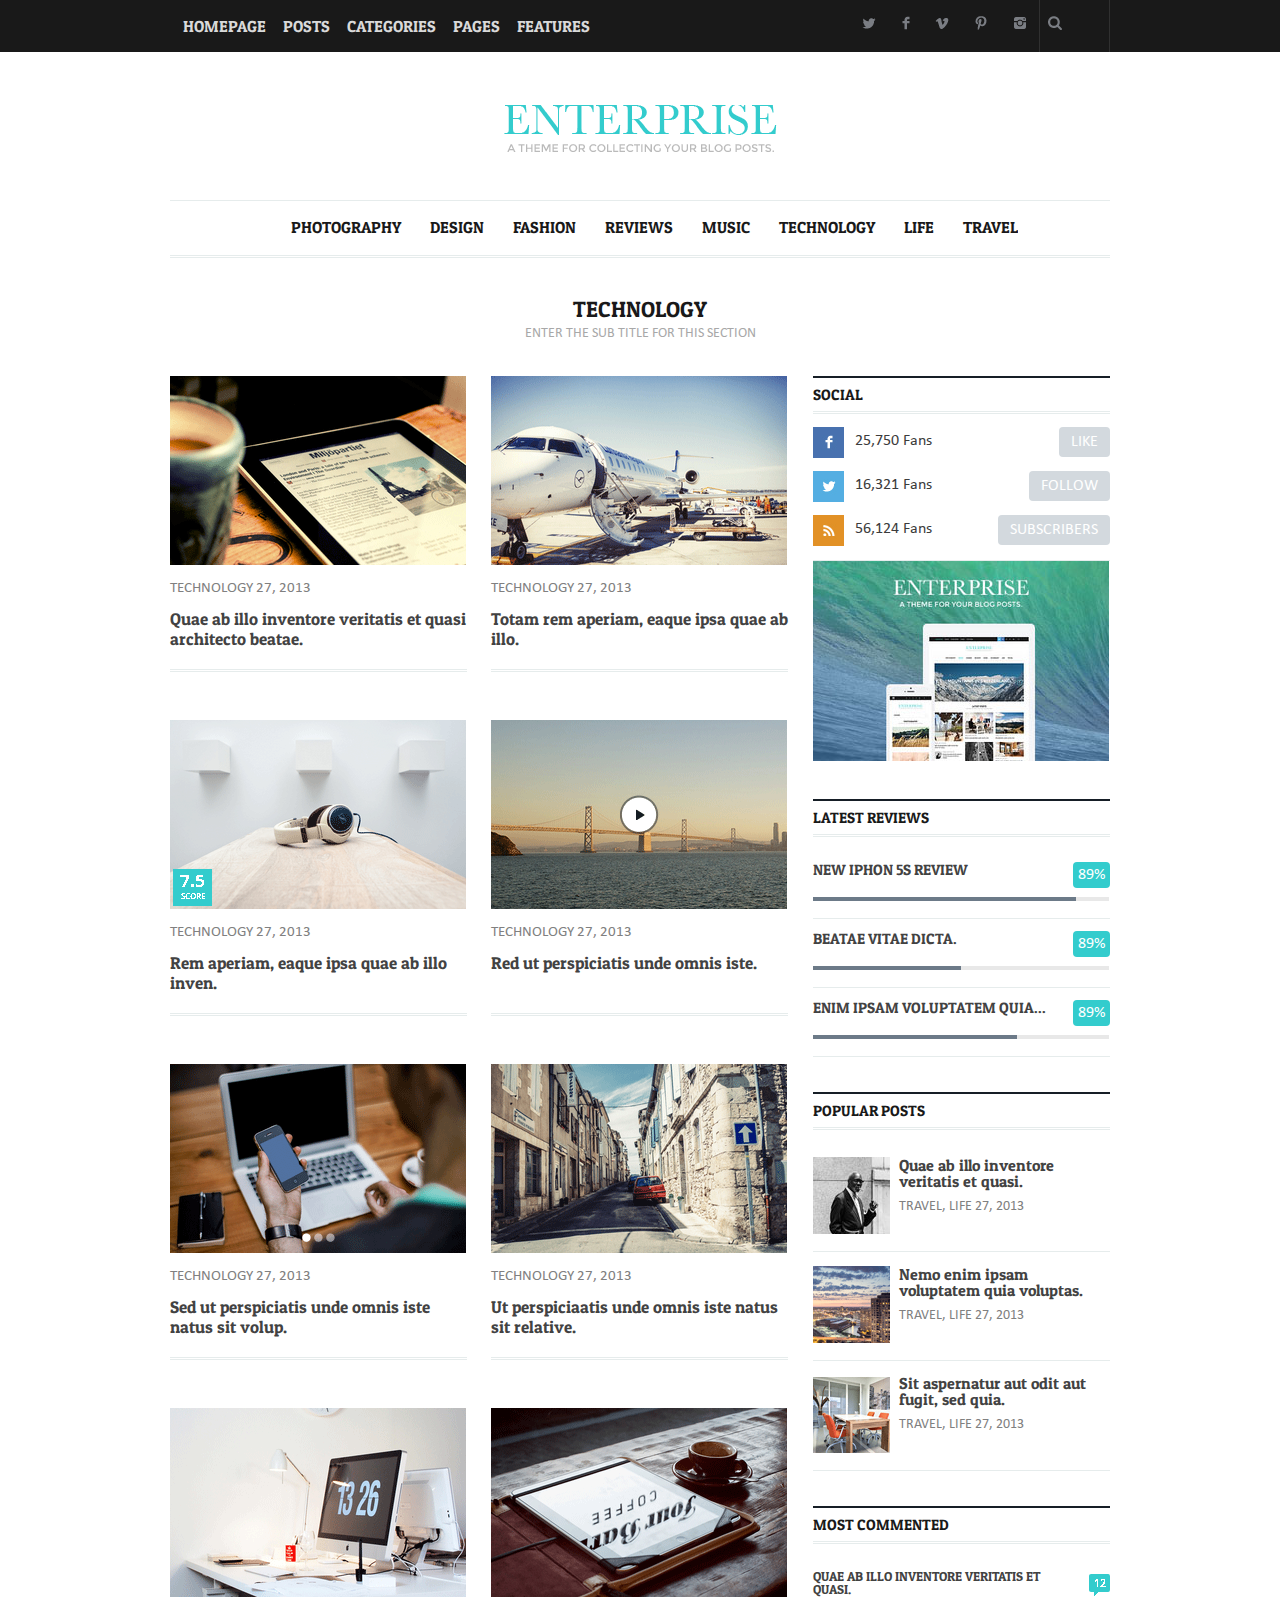
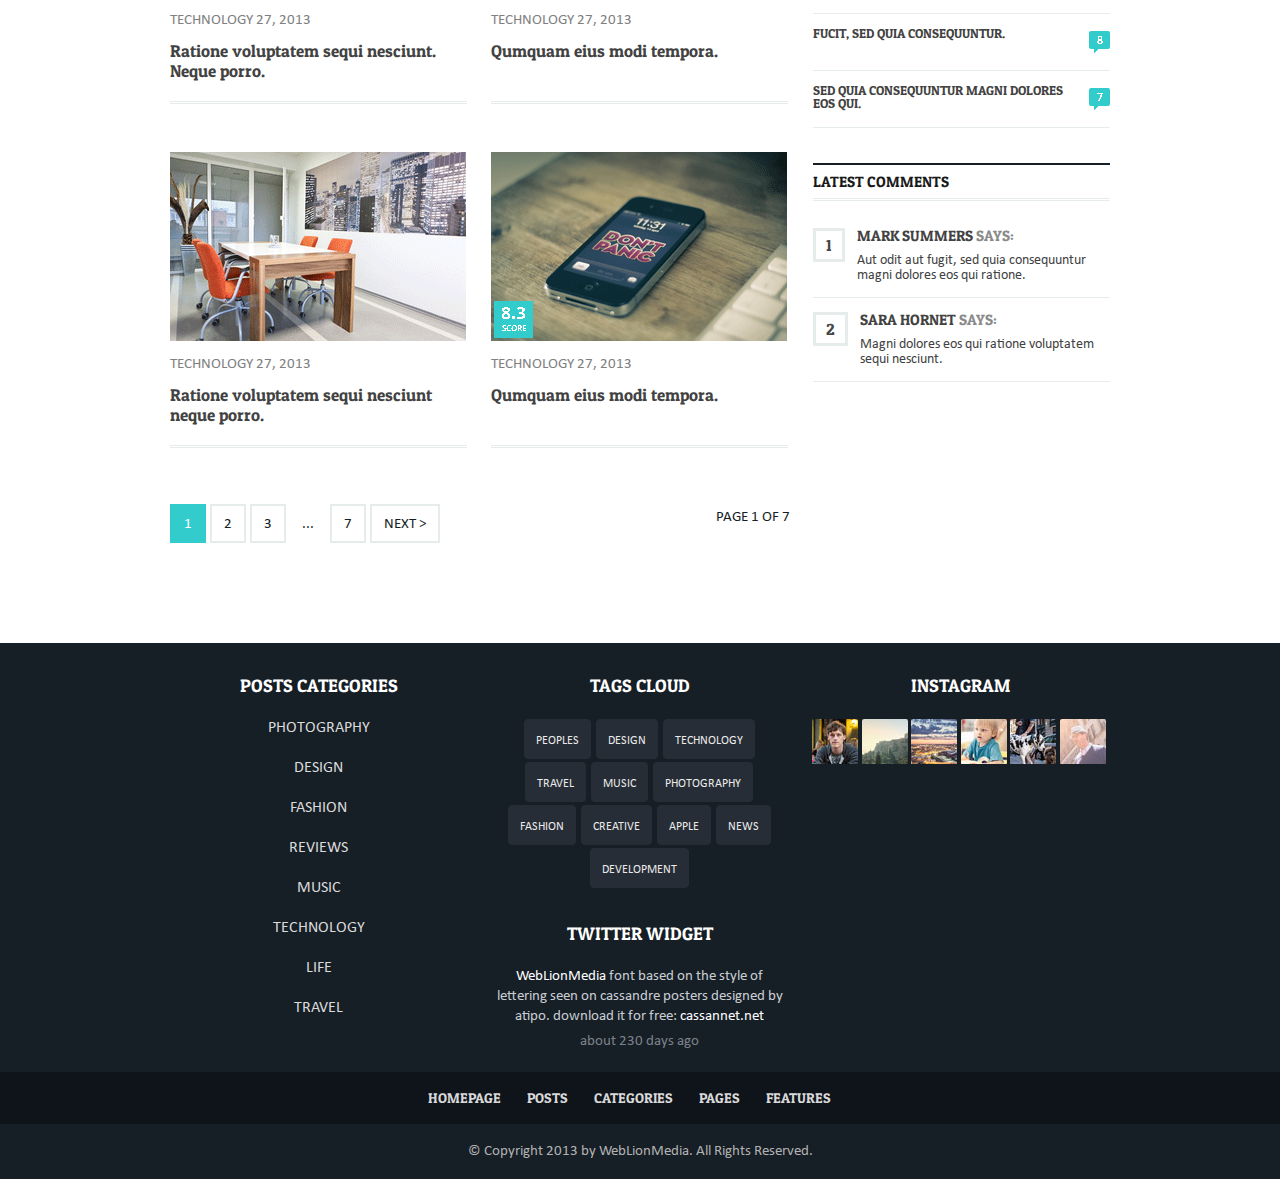
<file: technology.html>
<!doctype html>
<html>
<head>
<meta charset="utf-8">
<title>Enterprise</title>
<link rel="stylesheet" type="text/css" href="assets/css/reset.css">
<link rel="stylesheet" type="text/css" href="assets/css/style.css">
</head>

<body>
	<div class="top-menu clearfix">
    	<div class="container">
    		 <div class="top-nav">
            	<ul>
                	<li><a href="#">homepage</a></li>
                    <li><a href="#">posts</a></li>
                    <li><a href="#">categories</a></li>
                    <li><a href="#">pages</a></li>
                    <li><a href="#">features</a></li>
                </ul>
            </div>
            <div class="block-search">
            	<input type="text" class="w-search">
            </div>
            <div class="block-top">
	           	<ul class="general-social">
                	<li><a href="https://twitter.com/" target="_blank" class="social-1">twitter</a></li>
                    <li><a href="https://www.facebook.com/" target="_blank" class="social-2">facebook </a></li>
                    <li><a href="https://vimeo.com/" target="_blank" class="social-3">vimeo</a></li>
                    <li><a href="https://au.pinterest.com/" target="_blank" class="social-4">pinterest</a></li>
                    <li><a href="https://www.instagram.com/?hl=en" target="_blank" class="social-5">instagram</a></li>
                </ul>
            </div>
            
    </div>
    </div>
    
    <div class="container">
    	<div id="logo">
            	<img src="assets/img/logo_top.png">
            </div>
    </div>
    
    
    <div class="container">
    <div class="block-secondary-menu">
    	<ul>
        	<li><a href="index.html">photography</a></li>
            <li><a href="design.html">design</a></li>
            <li><a href="fashion.html">fashion</a></li>
            <li><a href="reviews.html">reviews</a></li>
            <li><a href="music.html">music</a></li>
            <li><a href="technology.html">technology</a></li>
            <li><a href="life.html">life</a></li>
            <li><a href="travel.html">travel</a></li>
        </ul>
    </div>
    </div>
   <div class="container">
   		<div class="latest-posts">
        	<h1>technology</h1>
            <p>enter the sub title for this section</p>
        </div>
    </div>
<div class="container">
	<div class="clearfix">
    	<div class="main-design">
        	<div class="col-1">
            	<div class="reviews-data">
                	<div class="reviews-data-img">
                    	<img src="assets/img/techonology-1.gif">
                    </div>
                    <div class="reviews-info">
                    	<p>technology 27, 2013</p>
                    </div>
                    <div class="techonology-text">
                    	<p>Quae ab illo inventore veritatis et quasi architecto beatae.</p>
                    </div>
                    <div class="double-line">&nbsp;</div>
                </div>	<!--reviews-data-->
				<div class="reviews-data">
                	<div class="reviews-data-img">
                    	<img src="assets/img/techonology-2.gif">
                    </div>
                    <div class="reviews-info">
                    	<p>technology 27, 2013</p>
                    </div>
                    <div class="techonology-text">
                    	<p>Rem aperiam, eaque ipsa quae ab illo inven.</p>
                    </div>
                    <div class="double-line">&nbsp;</div>
                </div>	<!--reviews-data-->
				<div class="reviews-data">
                	<div class="reviews-data-img">
                    	<img src="assets/img/techonology-3.gif">
                    </div>
                    <div class="reviews-info">
                    	<p>technology 27, 2013</p>
                    </div>
                    <div class="techonology-text">
                    	<p>Sed ut perspiciatis unde omnis iste natus sit volup.</p>
                    </div>
                    <div class="double-line">&nbsp;</div>
                </div>	<!--reviews-data-->
                <div class="reviews-data">
                	<div class="reviews-data-img">
                    	<img src="assets/img/techonology-4.gif">
                    </div>
                    <div class="reviews-info">
                    	<p>technology 27, 2013</p>
                    </div>
                    <div class="techonology-text">
                    	<p>Ratione voluptatem sequi nesciunt. Neque porro.</p>
                    </div>
                    <div class="double-line">&nbsp;</div>
                </div>	<!--reviews-data-->
				<div class="reviews-data">
                	<div class="reviews-data-img">
                    	<img src="assets/img/techonology-5.gif">
                    </div>
                    <div class="reviews-info">
                    	<p>technology 27, 2013</p>
                    </div>
                    <div class="techonology-text">
                    	<p>Ratione voluptatem sequi nesciunt neque porro.</p>
                    </div>
                    <div class="double-line">&nbsp;</div>
                </div>	<!--reviews-data-->
               </div>	<!--col-1-->
            <div class="col-3">
           		<div class="reviews-data">
                	<div class="reviews-data-img">
                    	<img src="assets/img/techonology-6.gif">
                    </div>
                    <div class="reviews-info">
                    	<p>technology 27, 2013</p>
                    </div>
                    <div class="techonology-text">
                    	<p>Totam rem aperiam, eaque ipsa quae ab illo.</p>
                    </div>
                    <div class="double-line">&nbsp;</div>
                </div>	<!--reviews-data-->
            	<div class="reviews-data">
                	<div class="reviews-data-img">
                    	<img src="assets/img/techonology-7.gif">
                    </div>
                    <div class="reviews-info">
                    	<p>technology 27, 2013</p>
                    </div>
                    <div class="techonology-text">
                    	<p>Red ut perspiciatis unde omnis iste.</p>
                    </div>
                    <div class="line-work">
                    <div class="double-line">&nbsp;</div>
                    </div>
                </div>	<!--reviews-data-->
                <div class="reviews-data">
                	<div class="reviews-data-img">
                    	<img src="assets/img/techonology-8.gif">
                    </div>
                    <div class="reviews-info">
                    	<p>technology 27, 2013</p>
                    </div>
                    <div class="techonology-text">
                    	<p>Ut perspiciaatis unde omnis iste natus sit relative.</p>
                    </div>
                    <div class="double-line">&nbsp;</div>
                </div>	<!--reviews-data-->
				<div class="reviews-data">
                	<div class="reviews-data-img">
                    	<img src="assets/img/techonology-9.gif">
                    </div>
                    <div class="reviews-info">
                    	<p>technology 27, 2013</p>
                    </div>
                    <div class="techonology-text">
                    	<p>Qumquam eius modi tempora.</p>
                    </div>
                    <div class="line-work">
                    <div class="double-line">&nbsp;</div>
                    </div>
                </div>	<!--reviews-data-->
				<div class="reviews-data">
                	<div class="reviews-data-img">
                    	<img src="assets/img/techonology-10.gif">
                    </div>
                    <div class="reviews-info">
                    	<p>technology 27, 2013</p>
                    </div>
                    <div class="techonology-text">
                    	<p>Qumquam eius modi tempora.</p>
                    </div>
                    <div class="line-work">
                    <div class="double-line">&nbsp;</div>
                    </div>
                </div>	<!--reviews-data-->
                </div>	<!--col-3-->
        </div>	<!--main-design-->
            
<div class="sidebar">
    <aside>
    	 <div class="social">
        	<h1>SOCIAL</h1>
        </div>
        <div class="double-line">&nbsp;</div>
        
        <div class="facebook clearfix">
        	<img src="assets/img/facebook.gif">
            <h3>25,750 Fans</h3>
            <a href="#">like</a>
        </div>
        <div class="facebook clearfix">
        	<img src="assets/img/twitter.gif">
            <h3>16,321 Fans</h3>
            <a href="#">follow</a>
        </div>
        <div class="facebook clearfix">
        	<img src="assets/img/wifi.gif">
            <h3>56,124 Fans</h3>
            <a href="#">subscribers</a>
        </div>
        <div class="theme">
        	<img src="assets/img/enterprise.jpg">
        </div>
     	<div class="social">
        	<h1>LATEST REVIEWS</h1>
        </div>
        <div class="double-line">&nbsp;</div>
     	<div class="design-text">
        	<p>new iphon 5s review</p>
            <a href="#">89%</a>
            <img src="assets/img/line-89.gif">
            <div class="theme"></div>
        </div>
        <div class="design-text">
        	<p>beatae vitae dicta.</p>
            <a href="#">89%</a>
            <img src="assets/img/line-50.gif">
            <div class="theme"></div>
        </div>
        <div class="design-text">
        	<p>enim ipsam voluptatem quia...</p>
            <a href="#">89%</a>
            <img src="assets/img/line-69.gif">
            <div class="theme"></div>
        </div>
         <div class="social">
        	<h1>POPULAR POSTS</h1>
        </div>
        <div class="double-line">&nbsp;</div>
		<div class="design-post-2 clearfix">
            	<div class="design-img-2">
                	<img src="assets/img/post_2_1.jpg">
                </div>
                <div class="design-info-2">
                	<p>Quae ab illo inventore veritatis et quasi.</p>
                </div>
                <div class="design-data-2">
                	<p>travel, life 27, 2013</p>
                </div>
            </div>
            <div class="theme"></div>
            <div class="design-post-2 clearfix">
            	<div class="design-img-2">
                	<img src="assets/img/col-1-3.gif">
                </div>
                <div class="design-info-2">
                	<p>Nemo enim ipsam voluptatem quia voluptas.</p>
                </div>
                <div class="design-data-2">
                	<p>travel, life 27, 2013</p>
                </div>
            </div>
            <div class="theme"></div>
            <div class="design-post-2 clearfix">
            	<div class="design-img-2">
                	<img src="assets/img/col-1-9.gif">
                </div>
                <div class="design-info-2">
                	<p>Sit aspernatur aut odit aut fugit, sed quia.</p>
                </div>
                <div class="design-data-2">
                	<p>travel, life 27, 2013</p>
                </div>
            </div>
            <div class="theme"></div>
		<div class="social">
        <h1>MOST COMMENTED</h1>
        </div>
        <div class="double-line">&nbsp;</div>
        <div class="design-text-1 clearfix">
        	<div class="sidebar-text">
            	<p>quae ab illo inventore veritatis et quasi.</p>
            </div>
            <div class="comment-img">
            	<img src="assets/img/COMMENT.gif">
            </div>
        </div>
        <div class="theme"></div>
        <div class="design-text-1 clearfix">
        	<div class="sidebar-text">
            	<p>fucit, sed quia consequuntur.</p>
            </div>
            <div class="comment-img">
            	<img src="assets/img/comment-2.gif">
            </div>
        </div>
        <div class="theme"></div>
        <div class="design-text-1 clearfix">
        	<div class="sidebar-text">
            	<p>sed quia consequuntur magni dolores eos qui.</p>
            </div>
            <div class="comment-img">
            	<img src="assets/img/comment-3.gif">
            </div>
        </div>
        <div class="theme"></div>
        <div class="social">
        <h1>LATEST COMMENTS</h1>
        </div>
        <div class="double-line">&nbsp;</div>
     	<div class="latest-comment">
        	<h1>1</h1>
            <h3>MARK SUMMERS <spain>SAYS:</spain></h3>
            <p>Aut odit aut fugit, sed quia consequuntur magni dolores eos qui ratione.</p>
        </div>
        <div class="theme"></div>
        <div class="latest-comment">
        	<h1>2</h1>
            <h3>SARA HORNET <spain>SAYS:</spain></h3>
            <p>Magni dolores eos qui ratione voluptatem sequi nesciunt.</p>
        </div>
        <div class="theme"></div>
     </aside>
    
    </div><!--sidebar-->
</div>
</div>


<div class="container clearfix">
	<div class="next-page">
    	<ul>
        	<li class="current"><a href="#">1</a></li>
            <li><a href="#">2</a></li>
            <li><a href="#">3</a></li>
            <li class="next-page-dot"><a href="#">...</a></li>
            <li><a href="#">7</a></li>
            <li><a href="#">NEXT ></a></li>
        </ul>
        <p>PAGE 1 OF 7</p>
    </div>
</div>

   	<footer>
    <div class="container clearfix">
    	<div class="col-1">
        	<div class="main-head">
            	<h1>POSTS CATEGORIES</h1>
            </div>
            <div class="post-tag">
            	<ul>
                    <li><a href="#">photography</a></li>
                    <li><a href="#">design</a></li>
                    <li><a href="#">fashion</a></li>
                    <li><a href="#">reviews</a></li>
                    <li><a href="#">music</a></li>
                    <li><a href="#">technology</a></li>
                    <li><a href="#">life</a></li>
                    <li><a href="#">travel</a></li>
                </ul>
            </div>
        </div>
        
        
        <div class="col-2">
        
        	<div class="main-head">
            	<h1>TAGS CLOUD</h1>
            </div>
            
            <div class="tags-cloud-nav">
            	<ul>
                	<li><a href="#">PEOPLES</a></li>
                    <li><a href="#">DESIGN</a></li>
                    <li><a href="#">TECHNOLOGY</a></li>
                    <li><a href="#">TRAVEL</a></li>
                    <li><a href="#">MUSIC</a></li>
                    <li><a href="#">PHOTOGRAPHY</a></li>
                    <li><a href="#">FASHION</a></li>
                    <li><a href="#">CREATIVE</a></li>
                    <li><a href="#">APPLE</a></li>
                    <li><a href="#">NEWS</a></li>
                    <li><a href="#">DEVELOPMENT</a></li>
                </ul>
            </div>
            
            
            <div class="main-head">
            	<h1>TWITTER WIDGET</h1>
            </div>
            <div class="twitter-paragraph">
            	<p><a href="#">WebLionMedia </a>font based on the style of lettering seen on cassandre posters designed by atipo. download it for free: <a href="#">cassannet.net </a></p>
				<p class="color">about 230 days ago</p>
            </div>
        </div>
        
        
        
        <div class="col-3">
        	<div class="main-head">
            	<h1>INSTAGRAM</h1>
            </div>
            <div class="instagram-picture">
            	<ul>
                	<li><a href="#"><img src="assets/img/widgets_pic_1.jpg"></a></li>
                    <li><a href="#"><img src="assets/img/widgets_pic_2.jpg"></a></li>
                    <li><a href="#"><img src="assets/img/widgets_pic_3.jpg"></a></li>
                    <li><a href="#"><img src="assets/img/widgets_pic_4.jpg"></a></li>
                    <li><a href="#"><img src="assets/img/widgets_pic_5.jpg"></a></li>
                    <li><a href="#"><img src="assets/img/widgets_pic_6.jpg"></a></li>
                </ul>
            </div>
        </div>
    </div>
    
    
    <div class="bg-footer">
    	<div class="container">
        	 <ul>
                <li><a href="#">HOMEPAGE</a></li>
                <li><a href="#">POSTS</a></li>
                <li><a href="#">CATEGORIES</a></li>
                <li><a href="#">PAGES</a></li>
                <li><a href="#">FEATURES</a></li>
			 </ul>
        </div>
    </div>
    
    
    <div class="container">
    	<div class="foot-text">
        	<p>&copy; Copyright 2013 by WebLionMedia. All Rights Reserved.</p>
        </div>
    </div>
    
    
</footer>
    
</body>
</html>
</file>
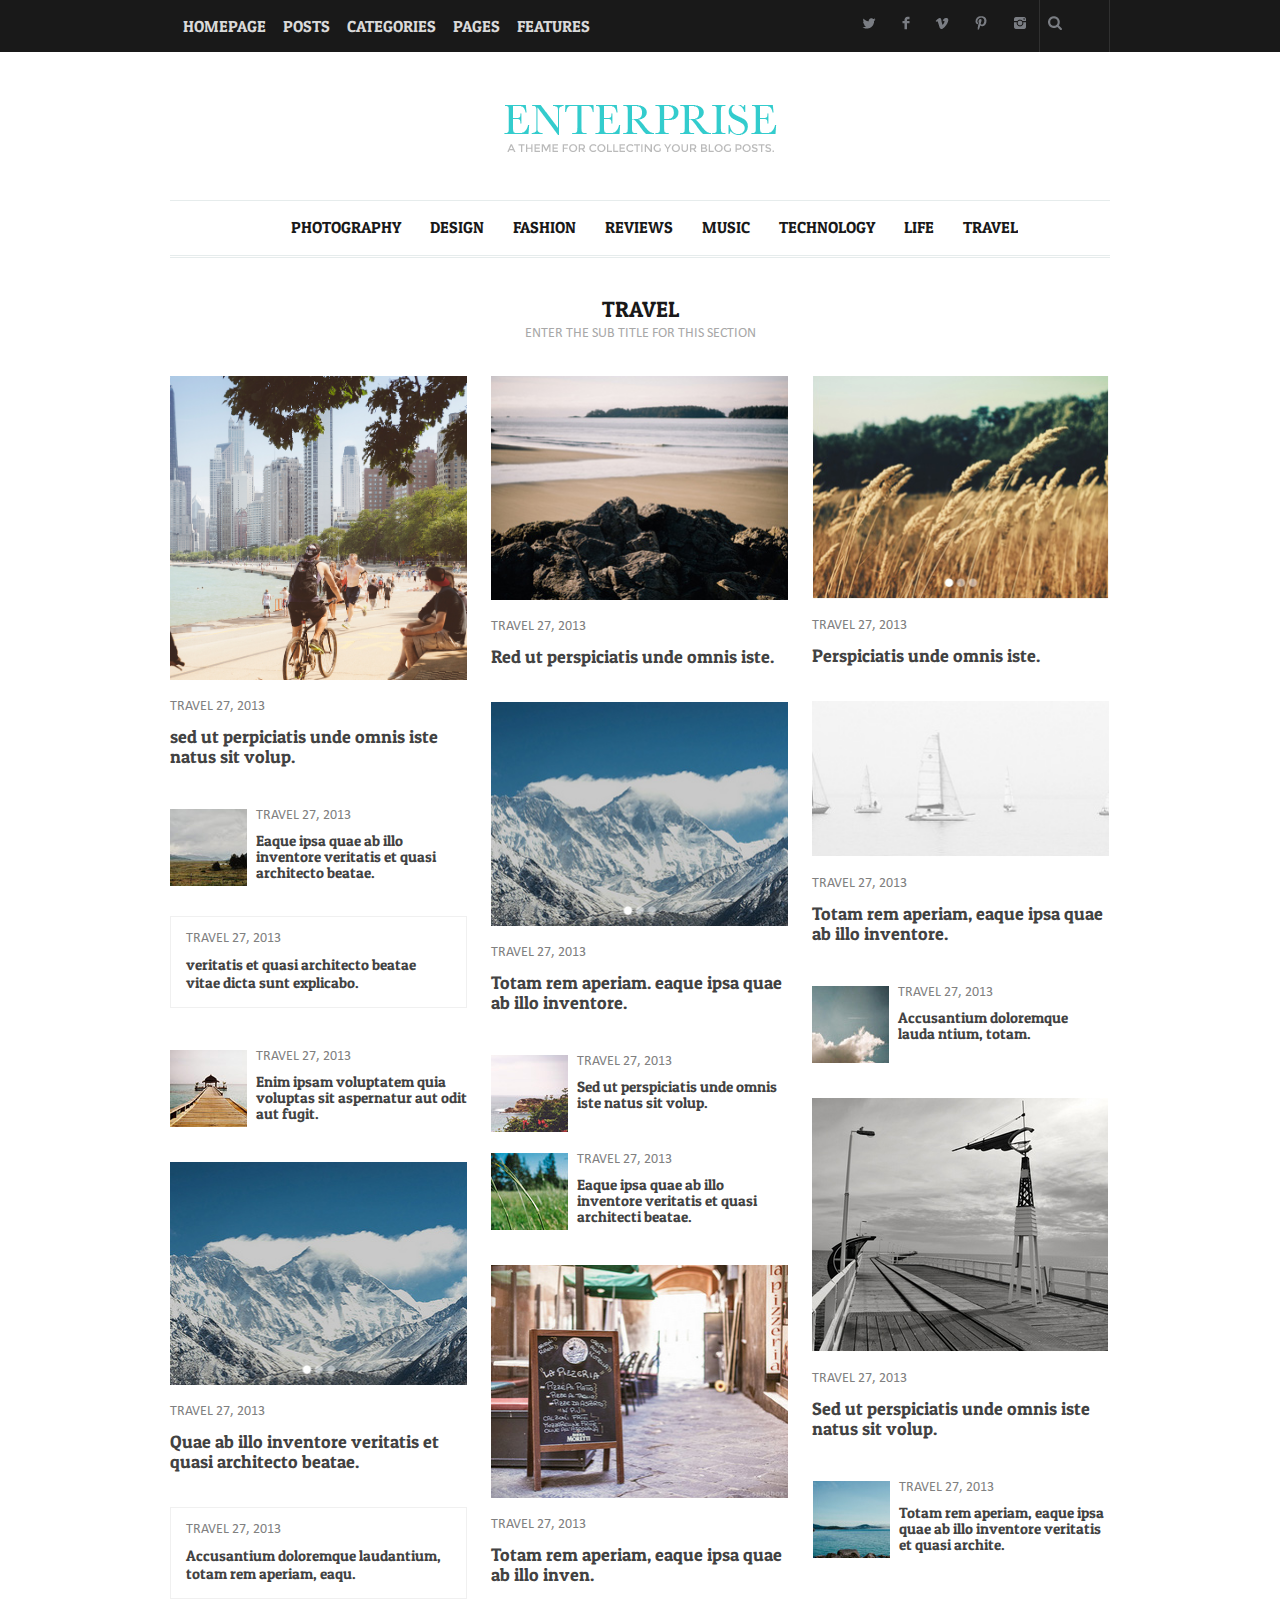
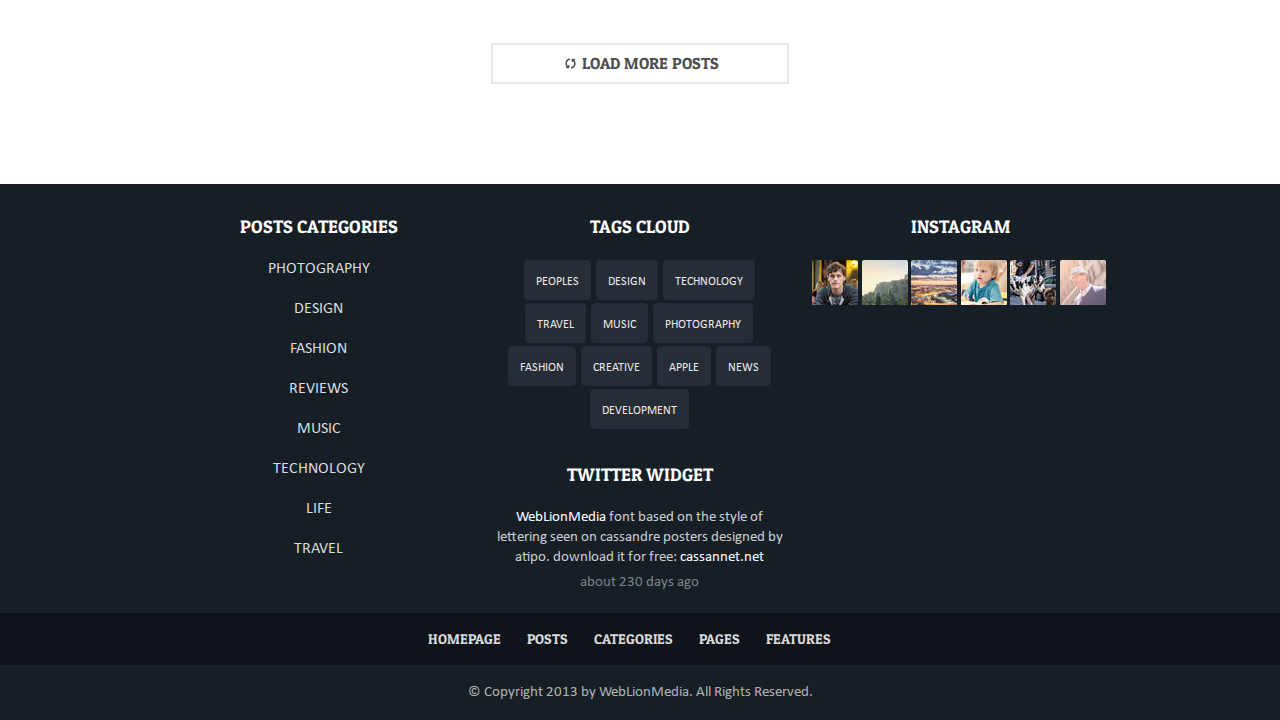
<file: travel.html>
<!doctype html>
<html>
<head>
<meta charset="utf-8">
<title>Enterprise</title>
<link rel="stylesheet" type="text/css" href="assets/css/reset.css">
<link rel="stylesheet" type="text/css" href="assets/css/style.css">
</head>

<body>
	<div class="top-menu clearfix">
    	<div class="container">
    		<div class="top-nav">
            	<ul>
                	<li><a href="#">homepage</a></li>
                    <li><a href="#">posts</a></li>
                    <li><a href="#">categories</a></li>
                    <li><a href="#">pages</a></li>
                    <li><a href="#">features</a></li>
                </ul>
            </div>
            <div class="block-search">
            	<input type="text" class="w-search">
            </div>
            <div class="block-top">
	           	<ul class="general-social">
                	<li><a href="https://twitter.com/" target="_blank" class="social-1">twitter</a></li>
                    <li><a href="https://www.facebook.com/" target="_blank" class="social-2">facebook </a></li>
                    <li><a href="https://vimeo.com/" target="_blank" class="social-3">vimeo</a></li>
                    <li><a href="https://au.pinterest.com/" target="_blank" class="social-4">pinterest</a></li>
                    <li><a href="https://www.instagram.com/?hl=en" target="_blank" class="social-5">instagram</a></li>
                </ul>
            </div>
            
    </div>
    </div>
    
    <div class="container">
    	<div id="logo">
            	<img src="assets/img/logo_top.png">
            </div>
    </div>
    <div class="container">
    <div class="block-secondary-menu">
    	<ul>
        	<li><a href="index.html">photography</a></li>
            <li><a href="design.html">design</a></li>
            <li><a href="fashion.html">fashion</a></li>
            <li><a href="reviews.html">reviews</a></li>
            <li><a href="music.html">music</a></li>
            <li><a href="technology.html">technology</a></li>
            <li><a href="life.html">life</a></li>
            <li><a href="travel.html">travel</a></li>
        </ul>
    </div>
    </div>
	<div class="latest-posts">
        <h1>travel</h1>
       	<p>enter the sub title for this section</p>
    </div>
    </div>
    
    <div class="container clearfix">
        <div class="col-1">
        	
            <div class="blog-post-1">
            	<div class="post-img-1">
                	<img src="assets/img/pic_post_1_1.jpg">
                </div>
                <div class="blog-info">
                	<p>travel 27, 2013</p>
                </div>
                <div class="reviews-text">
                	<p>sed ut perpiciatis unde omnis iste natus sit volup.</p>
              	  </div>
            </div>
            
            
            <div class="blog-post-2">
            	<div class="post-img-2">
                	<img src="assets/img/life.jpg">
                </div>
                <div class="blog-info-2">
                	<p>travel 27, 2013</p>
                </div>
                <div class="blog-data-2">
                	<p>Eaque ipsa quae ab illo inventore veritatis et quasi architecto beatae.</p>
                </div>
            </div>
            
            
            <div class="blog-post-3">
            	<div class="blog-info-3">
                	<p>travel 27, 2013</p>
                </div>
                <div class="blog-data-3">
                	<p>veritatis et quasi architecto beatae vitae dicta sunt explicabo.</p>
                </div>
            </div>
				
            
            <div class="blog-post-2">
            	<div class="post-img-2">
                	<img src="assets/img/life20.jpg">
                </div>
                <div class="blog-info-2">
                	<p>travel 27, 2013</p>
                </div>
                <div class="blog-data-2">
                	<p>Enim ipsam voluptatem quia voluptas sit aspernatur aut odit aut fugit.</p>
                </div>
            </div>
            
            
            <div class="blog-post-1">
            	<div class="post-img-1">
                	<img src="assets/img/life21.jpg">
                </div>
                <div class="blog-info">
                	<p>travel 27, 2013</p>
                </div>
                <div class="reviews-text">
                	<p>Quae ab illo inventore veritatis et quasi architecto beatae.</p>
              	  </div>
            </div>
            
            <div class="blog-post-3">
            	<div class="blog-info-3">
                	<p>travel 27, 2013</p>
                </div>
                <div class="blog-data-3">
                	<p>Accusantium doloremque laudantium, totam rem aperiam, eaqu.</p>
                </div>
            </div>

</div>
        
        <div class="col-2">
        	
             <div class="blog-post-1">
            	<div class="post-img-1">
                	<img src="assets/img/life22.jpg">
                </div>
                <div class="blog-info">
                	<p>travel 27, 2013</p>
                </div>
                <div class="reviews-text">
                	<p>Red ut perspiciatis unde omnis iste.</p>
              	  </div>
            </div>

			<div class="blog-post-1">
            	<div class="post-img-1">
                	<img src="assets/img/life21.jpg">
                </div>
                <div class="blog-info">
                	<p>travel 27, 2013</p>
                </div>
                <div class="reviews-text">
                	<p>Totam rem aperiam. eaque ipsa quae ab illo inventore.</p>
              	  </div>
            </div>

			
            <div class="blog-post-2">
            	<div class="post-img-2">
                	<img src="assets/img/life24.jpg">
                </div>
                <div class="blog-info-2">
                	<p>travel 27, 2013</p>
                </div>
                <div class="blog-data-2">
                	<p>Sed ut perspiciatis unde omnis iste natus sit volup.</p>
                </div>
            </div>


			<div class="blog-post-2">
            	<div class="post-img-2">
                	<img src="assets/img/life25.jpg">
                </div>
                <div class="blog-info-2">
                	<p>travel 27, 2013</p>
                </div>
                <div class="blog-data-2">
                	<p>Eaque ipsa quae ab illo inventore veritatis et quasi architecti beatae.</p>
                </div>
            </div>


			<div class="blog-post-1">
            	<div class="post-img-1">
                	<img src="assets/img/life26.jpg">
                </div>
                <div class="blog-info">
                	<p>travel 27, 2013</p>
                </div>
                <div class="reviews-text">
                	<p>Totam rem aperiam, eaque ipsa quae ab illo inven.</p>
              	  </div>
            </div>
            
        </div>
        
        
        <div class="col-3">
        	
            <div class="blog-post-1">
            	<div class="post-img-1">
                	<img src="assets/img/life27.jpg">
                </div>
                <div class="blog-info">
                	<p>travel 27, 2013</p>
                </div>
                <div class="reviews-text">
                	<p>Perspiciatis unde omnis iste.</p>
              	  </div>
            </div>
            
            
            <div class="blog-post-1">
            	<div class="post-img-1">
                	<img src="assets/img/life28.jpg">
                </div>
                <div class="blog-info">
                	<p>travel 27, 2013</p>
                </div>
                <div class="reviews-text">
                	<p>Totam rem aperiam, eaque ipsa quae ab illo inventore.</p>
              	  </div>
            </div>
            
            
            <div class="blog-post-2">
            	<div class="post-img-2">
                	<img src="assets/img/life29.jpg">
                </div>
                <div class="blog-info-2">
                	<p>travel 27, 2013</p>
                </div>
                <div class="blog-data-2">
                	<p>Accusantium doloremque <br>lauda ntium, totam.</p>
                </div>
            </div>
            
            
            <div class="blog-post-1">
            	<div class="post-img-1">
                	<img src="assets/img/life30.jpg">
                </div>
                <div class="blog-info">
                	<p>travel 27, 2013</p>
                </div>
                <div class="reviews-text">
                	<p>Sed ut perspiciatis unde omnis iste natus sit volup.</p>
              	  </div>
            </div>
            
            
            <div class="blog-post-2">
            	<div class="post-img-2">
                	<img src="assets/img/life31.jpg">
                </div>
                <div class="blog-info-2">
                	<p>travel 27, 2013</p>
                </div>
                <div class="blog-data-2">
                	<p>Totam rem aperiam, eaque ipsa quae ab illo inventore veritatis et quasi archite.</p>
                </div>
            </div>
                        
        </div>
          
    </div>
    
    <div class="container">
        <div class="controls">
        	<a href="#" class="reload"><span>Load More Posts</span></a>
        </div>
    </div>
    
    
	<footer>
    <div class="container clearfix">
    	<div class="col-1">
        	<div class="main-head">
            	<h1>POSTS CATEGORIES</h1>
            </div>
            <div class="post-tag">
            	<ul>
                    <li><a href="#">photography</a></li>
                    <li><a href="#">design</a></li>
                    <li><a href="#">fashion</a></li>
                    <li><a href="#">reviews</a></li>
                    <li><a href="#">music</a></li>
                    <li><a href="#">technology</a></li>
                    <li><a href="#">life</a></li>
                    <li><a href="#">travel</a></li>
                </ul>
            </div>
        </div>
        
        
        <div class="col-2">
        
        	<div class="main-head">
            	<h1>TAGS CLOUD</h1>
            </div>
            
            <div class="tags-cloud-nav">
            	<ul>
                	<li><a href="#">PEOPLES</a></li>
                    <li><a href="#">DESIGN</a></li>
                    <li><a href="#">TECHNOLOGY</a></li>
                    <li><a href="#">TRAVEL</a></li>
                    <li><a href="#">MUSIC</a></li>
                    <li><a href="#">PHOTOGRAPHY</a></li>
                    <li><a href="#">FASHION</a></li>
                    <li><a href="#">CREATIVE</a></li>
                    <li><a href="#">APPLE</a></li>
                    <li><a href="#">NEWS</a></li>
                    <li><a href="#">DEVELOPMENT</a></li>
                </ul>
            </div>
            
            
            <div class="main-head">
            	<h1>TWITTER WIDGET</h1>
            </div>
            <div class="twitter-paragraph">
            	<p><a href="#">WebLionMedia </a>font based on the style of lettering seen on cassandre posters designed by atipo. download it for free: <a href="#">cassannet.net </a></p>
				<p class="color">about 230 days ago</p>
            </div>
        </div>
        
        
        
        <div class="col-3">
        	<div class="main-head">
            	<h1>INSTAGRAM</h1>
            </div>
            <div class="instagram-picture">
            	<ul>
                	<li><a href="#"><img src="assets/img/widgets_pic_1.jpg"></a></li>
                    <li><a href="#"><img src="assets/img/widgets_pic_2.jpg"></a></li>
                    <li><a href="#"><img src="assets/img/widgets_pic_3.jpg"></a></li>
                    <li><a href="#"><img src="assets/img/widgets_pic_4.jpg"></a></li>
                    <li><a href="#"><img src="assets/img/widgets_pic_5.jpg"></a></li>
                    <li><a href="#"><img src="assets/img/widgets_pic_6.jpg"></a></li>
                </ul>
            </div>
        </div>
    </div>
    
    
    <div class="bg-footer">
    	<div class="container">
        	 <ul>
                <li><a href="#">HOMEPAGE</a></li>
                <li><a href="#">POSTS</a></li>
                <li><a href="#">CATEGORIES</a></li>
                <li><a href="#">PAGES</a></li>
                <li><a href="#">FEATURES</a></li>
			 </ul>
        </div>
    </div>
    
    
    <div class="container">
    	<div class="foot-text">
        	<p>&copy; Copyright 2013 by WebLionMedia. All Rights Reserved.</p>
        </div>
    </div>
    
    
</footer>
    
</body>
</html>
</file>
<file: assets/css/style.css>
@font-face{
	src:url(../fonts/PatuaOne-Regular.ttf);
	font-family:patua one;
}
@font-face{
	src:url(../fonts/Calibri.ttf);
	font-family:calibri;

}
.container{
	width:940px;
	margin:0 auto;
}
a{
	text-decoration:none;
}
.top-menu{
	background-color:#191919;
}
.top-nav{
	float:left;
	padding:18px 0 17px 0;
}
.top-nav ul li{
	display:inline;
	margin-left:13px;
}
.top-nav ul li a{
	font-family:patua one;
	text-transform:uppercase;
	color:#d9d9d9;
}
.top-nav ul li a:hover{
	color:#33cccd;
}
.block-search{
	float:right;
	height:52px;
	background-image:url(../img/icon_search_1.png);
	background-repeat:no-repeat;
	background-position:8px 16px;
	overflow:hidden;
	border-left:1px solid #303030;
	border-right:1px solid #303030;
}
.w-search{
	color:white;
	width:69px;	
	padding:15px 0;
	border:0;
	background-color:transparent;
}
.block-top{
	float:right;
	display:block;
}
.block-top li{
	float:left;
}
.block-top a{
	width:38px;
	text-indent:-9999px;
	height:52px;
	background-image:url(../img/sprite_social_1.png);
	background-repeat:no-repeat;
	display:block;
}
.block-top a.social-1{
	background-position:0 0;
}
.block-top a.social-2{
	background-position:-38px 0;
}

.block-top a.social-3{
	background-position:-78px 0;
}

.block-top a.social-4{
	background-position:-115px 0;
}

.block-top a.social-5{
	background-position:-152px 0;
}

.block-top a.social-1:hover{
	transition:all.9s ease;
	background-color:#3CF;
	background-position:0 -43px;
}
.block-top a.social-2:hover{
	transition:all.9s ease;
	background-color:#00C;
	background-position:-38px -43px;
}

.block-top a.social-3:hover{
	background-color:#6CF;
	transition:all.9s ease;
	background-position:-78px -43px;
}

.block-top a.social-4:hover{
	transition:all.9s ease;
	background-color:#F00;
	background-position:-115px -43px;
}

.block-top a.social-5:hover{
	transition:all.9s ease;
	background-color:#F33;
	background-position:-152px -43px;
}
#logo{
	text-align:center;
	margin-top:53px;
	margin-bottom:45px;
}
.block-secondary-menu{
	text-align:center;
	background:url(../img/bg_secondary_menu_1.gif) repeat-x;
}
.block-secondary-menu ul{
	display:inline-block;
	overflow:hidden;
}
.block-secondary-menu ul li{
	float:left;
	margin-left:29px;
}
.block-secondary-menu ul li a{
	height:55px;
	font-family:patua one;
	text-transform:uppercase;
	color:#191919;
	line-height:55px;
	transition:all 0.5s ease;
	-webkit-transition:all 0.5s ease;
	-moz-transition:all 0.5s ease;
	-0-transition:all 0.5s ease;
	
}
.block-secondary-menu ul li a:hover{
	color:#33cccd;
}
.slider img{
	width:100%;
	margin-top:29px;
}
.latest-posts{
	margin-top:40px;
	text-align:center;
}
.latest-posts h1{
	font-family:patua one;
	text-transform:uppercase;
	color:#191919;
	font-size:22px;
}
.latest-posts p{
	margin-top:7px;
	text-transform:uppercase;
	color:#a8a8a8;
	font-size:14px;
	font-family:calibri;
}
.col-1{
	width:297px;
	float:left;
	margin-right:24px;
}
.col-2{
	width:297px;
	float:left;
	margin-right:24px;
}
.col-3{
	width:297px;
	float:left;
}
.post-img-1 img{
	width:100%;
	margin-top:35px;
}
.blog-info p{
	font-family:calibri;
	font-size:14px;
	color:#808080;
	text-transform:uppercase;
	margin-top:17px;
}
.blog-data p{
	font-family:patua one;
	margin-top:14px;
	line-height:18px;
	font-size:17.5px;
}
.blog-data p span{
	text-transform:uppercase;
	color:#33cccd;
}
.blog-post-2{
	margin-top:42px;
}
.post-img-2 img{
	float:left;
	margin-right:9px;
}
.blog-info-2 p{
	font-family:calibri;
	font-size:14px;
	color:#808080;
	text-transform:uppercase;
}

.blog-data-2 p{
	font-family:patua one;
	margin-top:10px;
	line-height:16px;
	font-size:15px;
	color:#424242;
}
.blog-post-3{
	margin-top:35px;
	border:1px solid #f0f0f0;
	padding:15px;
}
.blog-info-3 p{
	font-family:calibri;
	font-size:14px;
	color:#808080;
	text-transform:uppercase;
}
.blog-data-3 p{
	font-family:patua one;
	margin-top:10px;
	line-height:18px;
	font-size:15px;
	color:#424242;
}
.controls{
	margin:44px 0 100px;
}
.reload{
	width:294px;
	height:37px;
	line-height:37px;
	border:2px solid #e8e8e8;
	display:block;
	color:#4e4e4e;
	font-family:patua one;
	text-align:center;
	margin:0 auto;
	text-transform:uppercase;
}
.reload:hover{
	color:green;
}
.reload span{
	height:37px;
	line-height:37px;
	position:relative;
	display:inline-block;
	padding-left:20px;
}
.reload span:before{
	top:13px;
	left:3px;
	position:absolute;
	background:url(../img/icon_load_1.png) no-repeat;
	width:11px;
	height:11px;
	content:" "; 
	
}
footer{
	background-color:#161e26;
}
.main-head h1{
	font-family:patua one;
	font-size:18px;
	margin-top:34px;
	margin-bottom:24px;
	text-align:center;
	color:white;

}
.post-tag{
	text-align:center;
}
.post-tag ul li{
	margin-bottom:23px;
}
.post-tag ul li a{
	font-family:calibri;
	text-transform:uppercase;
	color:#dbdbdb;
}
.post-tag ul li a:hover{
	color:#33cccd;
}
.tags-cloud-nav ul{
	text-align:center;
}
.tags-cloud-nav ul li{
	margin-bottom:3px;
	background-color:#262d36;
	border:1px solid #262d36;
	border-radius:4px;
	padding:11px;
	margin-right:1px;
	display:inline-block;
}
.tags-cloud-nav ul li a{
	color:#ebebeb;
	font-family:calibri;
	font-size:12px;
}
.tags-cloud-nav ul li:hover{
	background-color:#33cccd;
}
.twitter-paragraph p{
	text-align:center;
	font-family:calibri;
	color:#c8cdd2;
	font-size:15px;
	line-height:20px;
}
.twitter-paragraph p a{
	color:#fefeff;
}
.twitter-paragraph p.color{
	margin-top:5px;
	text-align:center;
	font-family:calibri;
	font-size:15px;
	color:#7b8188;
}
.instagram-picture img{
	float:left;
	margin-right:3.5px;
}
.instagram-picture img:hover{
	opacity:0.5;
}
.bg-footer{
	background-color:#0f141a;
	margin-top:20px;
}
.bg-footer ul{
	text-align:center;
	padding:18px 0;
}
.bg-footer ul li{
	display:inline;
	margin-right:22px;
}
.bg-footer ul li a{
	font-family:patua one;
	font-size:14px;
	color:#d9d9d9;
}
.bg-footer ul li a:hover{
	color:#33cccd;
}
.foot-text{
	text-align:center;
	padding:20px 0;
}
.foot-text p{
	color:#b1b1b1;
	font-family:calibri;
	font-size:15px;
}
/*-----------------------------------------------------------------------------Design----------------------------------------------------------------------------------*/
.main-design{
	width:620px;
	float:left;
}
.sidebar{
	width:297px;
	float:right;
}
.slider-design img{
	margin-bottom:29px;
	margin-top:35px;
}
.double-line{
	background:url(../img/double-line.gif) repeat-x;
}
.design-post-img img{
	margin-top:10px;
	width:100%;
}
.design-info p{
	text-transform:uppercase;
	color:#808080;
	font-family:calibri;
	font-size:14px;
	margin-top:17px;
}
.design-data p{
	font-family:patua one;
	color:#424242;
	font-size:17.5px;
	margin-top:13px;
	line-height:18px;
	margin-bottom:22px;
}
.main-width{
	width:620px;
	float:left;
	
}
.reload-more{
	width:620px;
	height:37px;
	line-height:37px;
	border:2px solid #e8e8e8;
	display:block;
	color:#4e4e4e;
	font-family:patua one;
	text-align:center;
	text-transform:uppercase;
}
.reload-more:hover{
	color:green;
}
.reload-more span{
	height:37px;
	line-height:37px;
	position:relative;
	display:inline-block;
	padding-left:20px;
}
.reload-more span:before{
	top:13px;
	left:3px;
	position:absolute;
	background:url(../img/icon_load_1.png) no-repeat;
	width:11px;
	height:11px;
	content:" "; 
	
}
.social h1{
	margin-top:35px;
	border-top:2px solid #161e26;
	padding-top:9px;
	font-family:patua one;
	font-size:15px;
	color:#191919;
	margin-bottom:9px;
}
.facebook{
	margin-bottom:13px;
}
.facebook img{
	float:left;
	margin-right:11px;
}
.facebook h3{
	font-family:calibri;
	float:left;
	margin-top:6px;
	color:#3c3c3c;
}
.facebook a{
	float:right;
	padding:7px 12px;
	background-color:#d3d9de;
	color:white;
	border-radius:4px;
	font-family:calibri;
	text-transform:uppercase;
}
.theme{
	border-top:1px solid #e6ecec;
	margin-top:14px;
}
.theme img{
	margin-top:30	px;
}
.design-text p{
	float:left;
	color:#424242;
	text-transform:uppercase;
	font-family:patua one;
	font-size:15px;
	margin-top:12px;
}
.design-text a{
	float:right;
	color:white;
	padding:5px;
	border-radius:4px;
	background-color:#33cccd;
	font-family:calibri;
	margin-top:12px;
}
.design-post-2{
	margin-top:14px;
}
.design-info-2 p{
	font-family:patua one;
	font-size:16px;
	color:#424242;
	line-height:16px;
}
.design-data-2 p{
	font-family:calibri;
	color:#808080;
	text-transform:uppercase;
	margin-top:11px;
	font-size:14px;
}
.design-img-2{
	float:left;
	margin-right:9px;
}
.sidebar-text{
	width:267px;
	float:left;
}
.sidebar-text p{
	margin-top:13px;
	text-transform:uppercase;
	color:#424242;
	font-family:patua one;
	font-size:13px;
}
.comment-img{
	float:right;
	margin-top:17px;
}
.latest-comment h1{
	float:left;
	border:3px solid #e6ecec;
	font-family:patua one;
	color:#464646;
	padding:6px 10px;
	margin-right:12px;
	margin-bottom:10px;
}
.latest-comment h3{
	font-family:patua one;
	color:#424242;
	font-size:15px;
	margin-bottom:10px;
}
.latest-comment spain{
	color:#8a8a8a;
}
.latest-comment p{
	font-family:calibri;
	font-size:14px;
	color:#424242;
	line-height:15px;
}
.latest-comment{
	margin-top:14px;
}
/*--------------------------------------------------------------------------------Fashion------------------------------------------------------------*/
.fashion-data{
	margin-top:25px;
}
.fashion-img{
	float:left;
	width:250px;
	height:180px;
	overflow:hidden;
	margin-right:17px;
	margin-bottom:10px;
}
.fashion-img img{
	transition:all .5s ease;
	opacity:0.6;
	transform:scale(2,2);
}
.fashion-img img:hover{
	opacity:1;	
	transform:scale(1,1);
	-moz-transform:scale(1,1);
	-ms-transform:scale(1,1);
	-webkit-transform:scale(1,1);
}
.fashion-text p{
	font-family:calibri;
	color:#808080;
	text-transform:uppercase;
	font-size:14px;
}
.fashion-info p{
	font-family:patua one;
	color:#424242;
	font-size:16px;
	line-height:18px;
	margin-top:12px;
}
.fashion-post p{
	font-family:calibri;
	color:#424242;
	font-size:14.5px;
	margin-top:16px;
}
.next-page{
	width:620px;
	float:left;
}
.next-page ul{
	float:left;
}
.next-page ul li{
	display:inline-block;
	border:2px solid #e6ecec;
	padding:9px 12px;
}
.next-page ul li a{
	font-family:calibri;
	color:#161e26;
	font-size:15px;
}
.next-page ul li.current{
	background-color:#33cccd;
	border-color:#33cccd;
}
.next-page ul li.current a{
	color:white;
}
.next-page ul li:hover,.next-page ul li a:hover{
	color:#FFF;
	background-color:#33cccd;
}
.next-page p{
	float:right;
	color:#141e26;
	font-family:calibri;
	font-size:15px;
	margin-top:6px;
}
.next-page{
	margin-top:43px;
	margin-bottom:100px;
}
/*---------------------------------------------------------------------------------Reviews-------------------------------------------------------------------*/
.reviews-data-img{
	margin-top:35px;
}
.reviews-info p{
	font-family:calibri;
	color:#808080;
	text-transform:uppercase;
	font-size:15px;
	margin-top:13px;
}
.reviews-text p{
	font-family:patua one;
	font-size:17.5px;
	color:#424242;
	line-height:20px;
	margin-top:13px;
}
.reviews-rating{
	margin-top:5px;
}
.reviews-para p{
	margin-top:10px;
	font-family:calibri;
	font-size:16px;
	color:#666666;
	line-height:18px;
	margin-bottom:20px;
}
/*--------------------------------------------------------------------------Music-------------------------------------------------------------------------*/
.music-text p{
	font-family:patua one;
	font-size:17px;
	color:#424242;
	line-height:20px;
	margin-top:13px;
	margin-bottom:26px;
}
.line-work-1{
	margin-top:46px;
}
/*---------------------------------------------------------------------------Technology-----------------------------------------------------------------------*/
.techonology-text p{
	font-family:patua one;
	font-size:17px;
	color:#424242;
	line-height:20px;
	margin-top:13px;
	margin-bottom:20px;
}
.line-work{
	margin-top:40px;
}
.next-page .next-page-dot{
	border:none;
}
/*--------------------------------------------------------------------------Life---------------------------------------------------------------------------------*/
.line-work-3{
	margin-top:22px;
}
/*--------------------------------------------------------------------------Travel---------------------------------------------------------------------------------*/
/*--------------------------------------------------------------------------Contact-------------------------------------------------------------------------------*/
.calendar-img{
	margin-bottom:33px;
	margin-top:10px;
}
.main-contact{
	float:left;
	width:620px;
	margin-top:35px;
}
.contact-para p{
	color:#424242;
	font-family:calibri;
	line-height:18px;
	font-size:15px;
}
.form{
	margin-top:24px;
}
.form p{
	font-family:patua one;
	font-size:16px;
	color:#666666;
	margin-bottom:14px;
}
.form spain{
	color:#ff0000;
}
.form input{
	width:300px;
	height:30px;
	line-height:30px;
	border:1px solid #dedede;
	margin-bottom:20px;
}
.contact-message input{
	width:620px;
	height:182px;
}
.contact-button button{
	background-color:#161e26;
	color:white;
	border:1px solid #161e26;
	border-radius:2px;
	padding:13px 19px;
	margin-top:5px;
	margin-bottom:35px;
}
.map-text p{
	font-family:patua one;
	color:#181818;
	margin-top:20px;
	font-size:16px;
	margin-bottom:24px;
}
</file>
